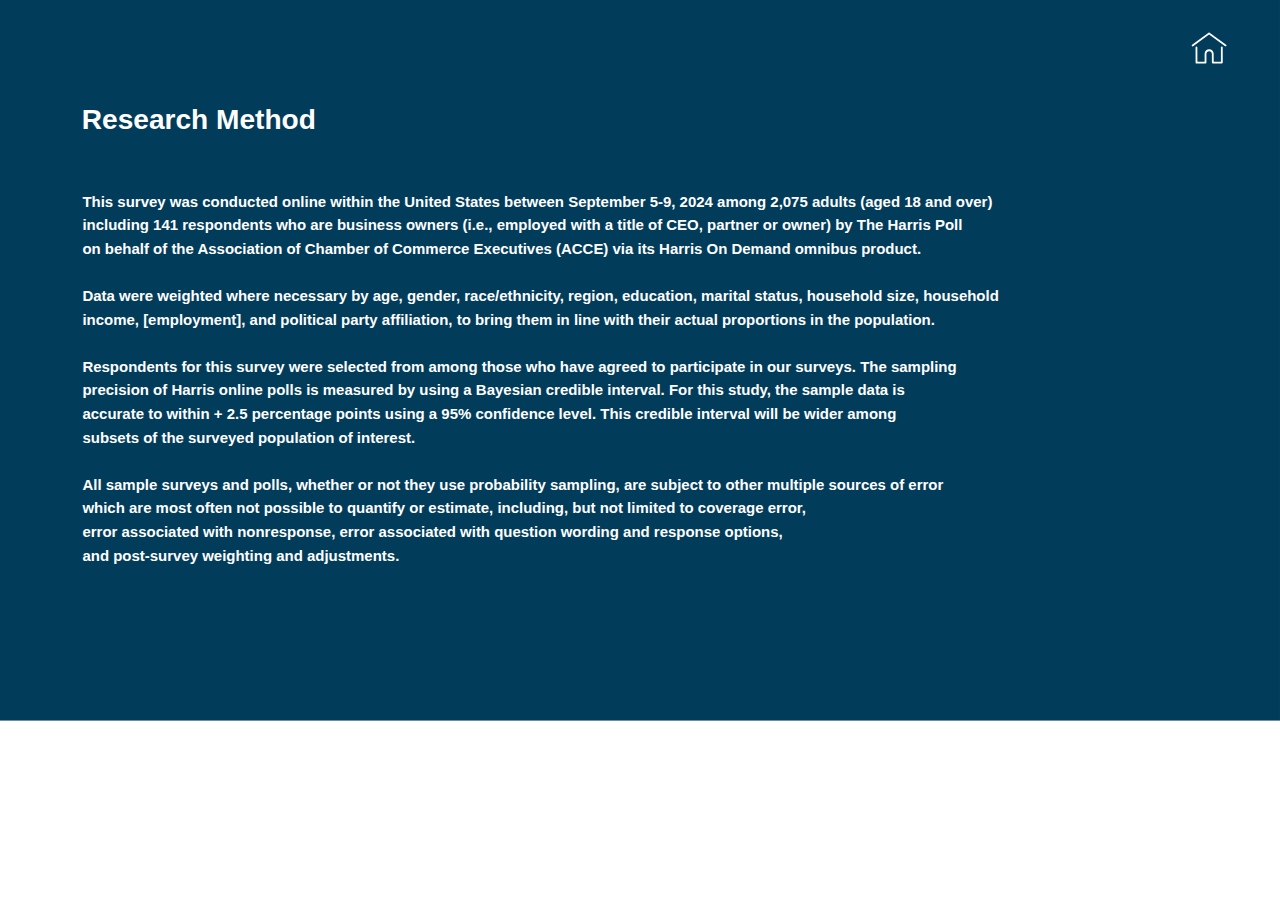
<file: end.html>
<!DOCTYPE html>
<html>
<head>
	<meta charset="utf-8">
	<meta name="viewport" content="width=device-width, initial-scale=1">
	<title>Impact 2</title>
	<link rel="stylesheet" href="styles.css">
</head>
<body>
	<div id="white-fade" class="fade-overlay"></div>
	<div id="svg-wrapper">
<svg viewBox="0 0 1366.51 769.28" preserveAspectRatio="xMidYMid meet" xmlns="http://www.w3.org/2000/svg">
	<defs>
		<style>.cls-1{fill:#065f87;}.cls-2{letter-spacing:.02em;}.cls-3{font-size:25.73px;}.cls-3,.cls-4,.cls-5,.cls-6{fill:#fff;}.cls-3,.cls-5{font-family:FuturaPT-Medium, 'Futura PT';font-weight:500;}.cls-7{letter-spacing:-.01em;}.cls-8{letter-spacing:-.03em;}.cls-9{letter-spacing:-.11em;}.cls-10{letter-spacing:-.01em;}.cls-11{letter-spacing:-.05em;}.cls-12{letter-spacing:-.01em;}.cls-13{letter-spacing:-.02em;}.cls-14{letter-spacing:-.03em;}.cls-15{letter-spacing:-.03em;}.cls-16{letter-spacing:0em;}.cls-17{letter-spacing:-.1em;}.cls-18{letter-spacing:-.02em;}.cls-19{letter-spacing:-.02em;}.cls-20{letter-spacing:-.01em;}.cls-21{letter-spacing:-.01em;}.cls-22{letter-spacing:-.01em;}.cls-23{letter-spacing:.02em;}.cls-24{letter-spacing:-.01em;}.cls-25{letter-spacing:0em;}.cls-26{letter-spacing:.03em;}.cls-5{font-size:21px;}.cls-27{letter-spacing:-.02em;}.cls-28{letter-spacing:-.15em;}.cls-29{letter-spacing:.03em;}.cls-30{letter-spacing:.02em;}.cls-6{font-family:FuturaPT-Bold, 'Futura PT';font-size:30px;font-weight:700;}.cls-31{letter-spacing:-.04em;}.cls-32{letter-spacing:-.03em;}.cls-33{letter-spacing:-.08em;}.cls-34{letter-spacing:-.02em;}.cls-35{fill:#013c5b;}.cls-36{letter-spacing:-.04em;}.cls-37{letter-spacing:-.09em;}.cls-38{letter-spacing:-.02em;}.cls-39{letter-spacing:-.07em;}.cls-40{letter-spacing:.02em;}</style>
	</defs>
	<g id="BG">
		<rect class="cls-35" height="769.28" width="1366.51"/>
	</g>
	<g id="HOME" class="button" onclick="go('index.html')">

		<rect x="1276" y="36" width="30"  height="30" style="opacity: 0;"/>

		<path class="cls-4" d="M1309.04,47.75l-17.67-12.85c-.34-.25-.8-.25-1.14,0l-17.59,12.97c-.43.32-.52.92-.2,1.35s.92.52,1.35.2l17.02-12.55,17.1,12.44c.17.13.37.19.57.18.3,0,.59-.14.78-.4.31-.43.22-1.04-.21-1.35Z"/>
		<path class="cls-4" d="M1304.38,49.54c-.53,0-.97.44-.96.97l.05,15.38-7.73.02-.03-8.4c0-2.66-2.18-4.83-4.85-4.82s-4.83,2.18-4.82,4.85l.03,8.4-7.73.02-.05-15.38c0-.53-.44-.97-.97-.96s-.97.44-.96.97l.05,16.35c0,.53.44.97.97.96l9.67-.03c.51,0,.92-.4.96-.89,0-.02,0-.05,0-.08l-.03-9.36c0-1.6,1.29-2.9,2.89-2.91s2.9,1.29,2.91,2.89l.03,9.36s0,.05,0,.07c.04.5.46.89.97.89l9.67-.03c.53,0,.97-.44.96-.97l-.05-16.35c0-.53-.44-.97-.97-.96Z"/>
	</g>
	<g id="BACK" class="button fade-slide-left del03" onclick="go('impact2.html')">>
		<rect class="cls-1" height="43.58" rx="21.79" ry="21.79" transform="translate(-2.28 3.99) rotate(-.18)" width="145.69" x="1177.49" y="694.83"/>
		<text class="cls-3" transform="translate(1229.38 725.79) rotate(-.18)">
			<tspan x="0" y="0">BACK</tspan>
		</text>
		<path class="cls-4" d="M1199.96,730.23c7.24-.02,13.1-5.91,13.07-13.16-.02-7.24-5.91-13.1-13.16-13.07-7.24.02-13.1,5.91-13.07,13.16.02,7.24,5.91,13.1,13.16,13.07ZM1199.88,706.19c6.04-.02,10.94,4.86,10.96,10.89.02,6.04-4.86,10.94-10.89,10.96-6.04.02-10.94-4.86-10.96-10.89-.02-6.04,4.86-10.94,10.89-10.96Z"/>
		<path class="cls-4" d="M1201.35,723.35c.43.43,1.12.42,1.55,0,.43-.43.42-1.12,0-1.55l-4.71-4.68,4.68-4.71c.43-.43.42-1.12,0-1.55-.43-.43-1.12-.42-1.55,0l-5.45,5.48c-.43.43-.42,1.12,0,1.55l5.48,5.45Z"/>
	</g>
	<g id="Text">
		<text fill="white" class="light-font" transform="translate(87.98 220.57)">
			<tspan class="light-font" x="0" y="0">This survey was conducted online within the United States between September 5-9, 2024 among 2,075 adults (aged 18 and over)</tspan>
			<tspan x="0" y="25.2">including 141 respondents who are business owners (i.e., employed with  a title of CEO, partner or owner) by The Harris Poll </tspan>
			<tspan x="0" y="50.4">on behalf of the Association of Chamber of Commerce Executives (ACCE) via its Harris On Demand omnibus product.</tspan>

			<tspan x="0" y="100.8">Data were weighted where necessary by age, gender, race/ethnicity, region, education, marital status, household size, household</tspan>
			<tspan x="0" y="126">income, [employment], and political party affiliation, to bring them in line with their actual proportions in the population.</tspan>
			<tspan x="0" y="176.4">Respondents for this survey were selected from among those who have agreed to participate in our surveys. The sampling</tspan>
			<tspan x="0" y="201.6">precision of Harris online polls is measured by using a Bayesian credible interval.  For this study, the sample data is</tspan>
			<tspan x="0" y="226.8">accurate to within + 2.5 percentage points using a 95% confidence level.  This credible interval will be wider among</tspan>
			<tspan x="0" y="252.0">subsets of the surveyed population of interest.  </tspan>

			<tspan x="0" y="302.4">All sample surveys and polls, whether or not they use probability sampling, are subject to other multiple sources of error</tspan>
			<tspan x="0" y="327.6">which are most often not possible to quantify or estimate, including, but not limited to coverage error,</tspan>
			<tspan x="0" y="352.8">error associated with nonresponse, error associated with question wording and response options,</tspan>
			<tspan x="0" y="378">and post-survey weighting and adjustments.</tspan>
		</text>
	</g>
	<g id="Header">
		<text class="cls-6" transform="translate(87.24 137.62)">
			<tspan x="0" y="0">Research Method</tspan>
		</text>
	</g>
</svg>
	</div>
<script src="script.js"></script>
</body>
</html>
</file>
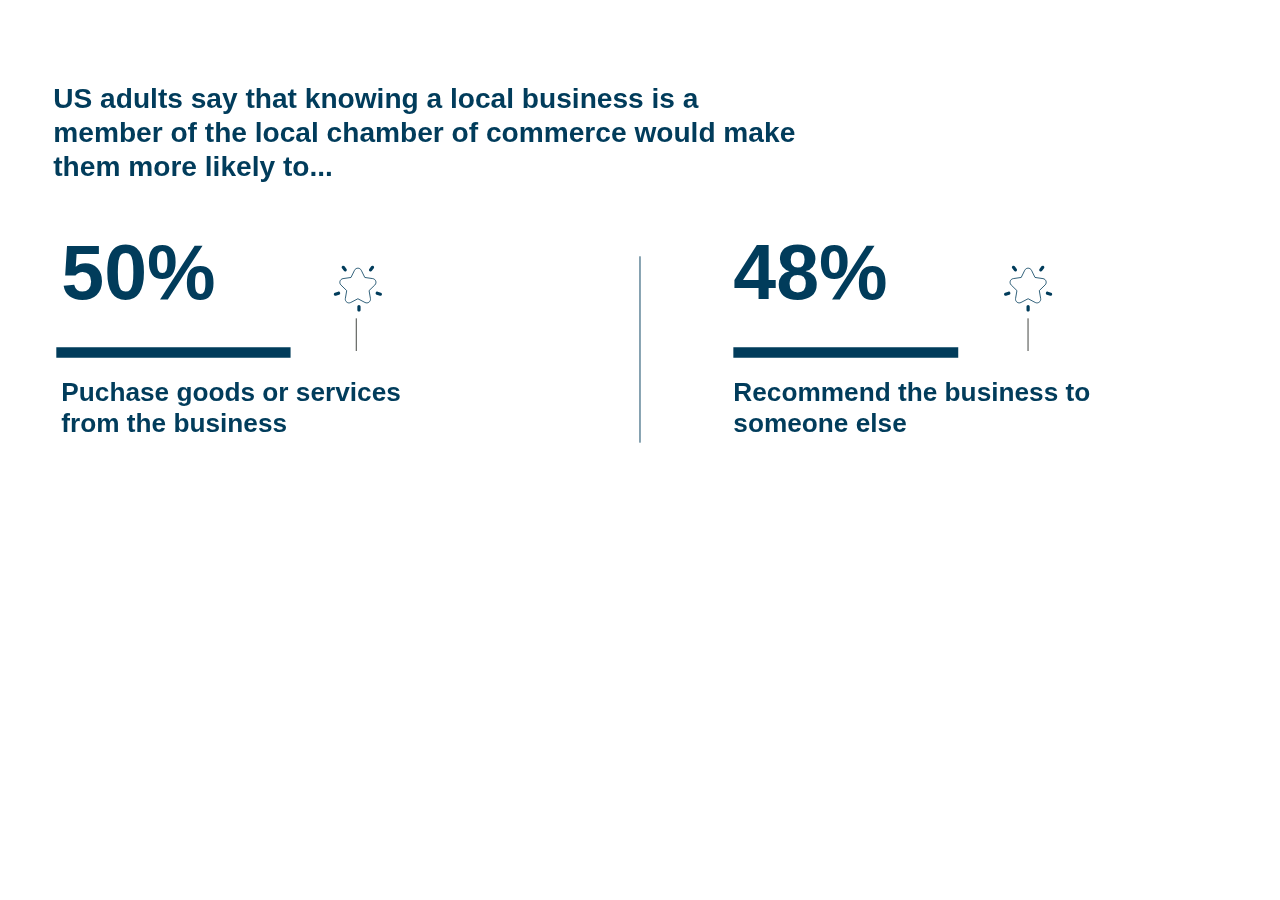
<file: impact2.html>
<!DOCTYPE html>
<html>
<head>
	<meta charset="utf-8">
	<meta name="viewport" content="width=device-width, initial-scale=1">
	<title>Impact 2</title>
	<link rel="stylesheet" href="styles.css">
</head>
<body>
	<div id="white-fade" class="fade-overlay"></div>
	<div id="svg-wrapper">
<svg viewBox="0 0 1366 767.85" preserveAspectRatio="xMidYMid meet" xmlns="http://www.w3.org/2000/svg">
	<defs>
		<style>.cls-1{letter-spacing:.02em;}.cls-2{stroke-width:11px;}.cls-2,.cls-3,.cls-4,.cls-5{stroke:#013c5b;}.cls-2,.cls-3,.cls-4,.cls-5,.cls-6,.cls-7{stroke-miterlimit:10;}.cls-2,.cls-4,.cls-6,.cls-7{fill:none;}.cls-8{fill:#373a36;}.cls-9{fill:#6c8ea0;}.cls-10{fill:#e7c4cf;}.cls-11{font-size:25.73px;}.cls-11,.cls-3,.cls-12,.cls-5{fill:#fff;}.cls-11,.cls-13{font-family:FuturaPT-Medium, 'Futura PT';font-weight:500;}.cls-14{fill:#c7c8c7;}.cls-15{letter-spacing:.04em;}.cls-15,.cls-16{font-size:41px;}.cls-17{fill:#6f716e;}.cls-18{fill:#2e9b94;}.cls-19{letter-spacing:-.08em;}.cls-20{fill:#a9bdc7;}.cls-21{fill:#afb0af;}.cls-22{fill:#0a4b47;}.cls-23{fill:#ac3056;}.cls-24{fill:#bdccd4;}.cls-25{fill:#878986;}.cls-26{fill:#00857d;}.cls-27{fill:#c06380;}.cls-3{opacity:.66;}.cls-28{fill:#b95271;}.cls-29{fill:#abcdc2;}.cls-30{opacity:.18;}.cls-30,.cls-31,.cls-32{fill:#78beba;}.cls-30,.cls-32,.cls-33{mix-blend-mode:multiply;}.cls-34{fill:#839faf;}.cls-35{letter-spacing:-.03em;}.cls-13{font-size:28px;}.cls-13,.cls-36,.cls-37,.cls-38,.cls-39,.cls-40{fill:#013c5b;}.cls-41{fill:#c6738c;}.cls-42{letter-spacing:-.05em;}.cls-43{fill:#085577;}.cls-32{opacity:.37;}.cls-44{letter-spacing:-.02em;}.cls-45{font-size:17.99px;}.cls-46{fill:#bb5775;}.cls-47{fill:#f4e3e8;}.cls-5{stroke-width:.75px;}.cls-48{font-size:29.98px;}.cls-36{font-size:17.24px;}.cls-36,.cls-37,.cls-38,.cls-40{font-family:FuturaPT-Bold, 'Futura PT';font-weight:700;}.cls-49{letter-spacing:-.01em;}.cls-50{fill:#017396;}.cls-51{letter-spacing:-.04em;}.cls-52{isolation:isolate;}.cls-53{letter-spacing:0em;}.cls-54{fill:#ca7d94;}.cls-55{letter-spacing:-.04em;}.cls-56{fill:#515450;}.cls-57{fill:#98002e;}.cls-58{fill:#f0f460;}.cls-59{fill:#9eb5c1;}.cls-60{fill:#eaccd5;}.cls-6{stroke:#fff;stroke-width:3px;}.cls-61{fill:#128e86;}.cls-62{fill:#990330;}.cls-63{letter-spacing:-.04em;}.cls-64{fill:#c5708a;}.cls-38{font-size:30px;}.cls-65{letter-spacing:-.03em;}.cls-66{fill:#d9e2e6;}.cls-67{fill:#f7f3eb;}.cls-68{fill:#9fbeb4;}.cls-69{fill:#b34264;}.cls-70{letter-spacing:.02em;}.cls-71{fill:#9a0532;}.cls-33{fill:#d391a5;opacity:.7;}.cls-7{stroke:#373a36;}.cls-72{letter-spacing:-.01em;}.cls-73{letter-spacing:0em;}.cls-74{fill:#7b9aaa;}.cls-75{letter-spacing:-.02em;}.cls-76{fill:#39677f;}.cls-77{letter-spacing:-.02em;}.cls-78{letter-spacing:-.04em;}.cls-79{fill:#b54769;}.cls-80{fill:#f3e0e6;}.cls-40{font-size:82.29px;}.cls-81{fill:#b7b8b7;}.cls-82{letter-spacing:0em;}.cls-83{fill:#cdcecd;mix-blend-mode:overlay;opacity:.6;}.cls-84{fill:#1c5954;}</style>
	</defs>
	<g class="cls-52">
		<g id="BG" class="fade">
			<path class="cls-29" d="M135.12,0H0v25.99c44.79,11.38,89.71-3.42,135.12-25.99Z"/>
			<path class="cls-29" d="M1366,38.52V1.87c-.84-.62-1.68-1.25-2.52-1.87h-72.5c23.13,12.95,46.31,25.86,69.76,37.07,1.7.52,3.46,1.01,5.26,1.45Z"/>
			<path class="cls-29" d="M828.45,14.51c48.95,0,97.89,52.63,146.84,75.19,24.47,7.52,73.42,0,55.07-45.12-2.45-7.53-5.63-15.66-8.87-23.96-8.58-6.9-17.19-13.75-25.78-20.62h-371.74c60.72,41.72,122.27,74.66,192.25,74.66,12.23,0-18.36-60.15,12.23-60.15Z"/>
			<rect class="cls-68" height="6.17" width="1.58" x="329.71" y="635.47"/>
			<path class="cls-68" d="M791.39,652.54c.51-.77.94-1.69,1.44-2.54h-1.71c.09.86.17,1.71.26,2.54Z"/>
			<path class="cls-68" d="M800.7,653.1c.31.22,1.26.58,1.6.67.81-1.22.75-2.49.78-3.78h-3c.49.96.72,2.07.61,3.11Z"/>
			<path class="cls-68" d="M124.68,680.95h.57l-1.32-84.64c-.08-5.41,2.54-10.42,7.01-13.39,5.3-3.52,11.49-5.31,18.4-5.31,17.46,0,22.4,10.07,22.6,10.5h-.01s1.78,0,1.78,0v5.87c2.23,1.19,3.75,3.53,3.75,6.24,0,3.9-3.16,7.06-7.06,7.06s-7.06-3.16-7.06-7.06c0-2.7,1.52-5.05,3.75-6.24v-5.87h.79c-1.95-2.43-7.16-7.08-18.52-7.08-6.22,0-11.77,1.59-16.5,4.74-3.5,2.33-5.55,6.25-5.48,10.49l1.32,84.69h.62v28.28c17.88-1.29,35.95-2.73,54.1-4.35v-28.24c-.55-.47-1.22-.81-2.17-.81v-32.95c0-.68.64-1.23,1.42-1.23h9.03v-6.17h-11.57c-1.51,0-2.13-1.94-.89-2.81l.5-.35c.26-.18.57-.28.89-.28h150.67v-10.15l7.64-6.41h113.31l7.64,6.41h-.33c.74,0,1.37.44,1.64,1.08h21.63c.3-.44.64-.85,1.03-1.22,1.31-1.79,3.41-2.96,5.8-2.96.08,0,.16,0,.25.01.08,0,.16-.01.25-.01,2.81,0,5.2,1.73,6.2,4.18h103.61c1.03-1.47,2.36-2.49,4.12-2.7,1.34-.17,2.43.97,3.29,2.7h11.93c.38-.26.76-.5,1.17-.68,2.5-1.11,4.38.02,5.65,2.01l52.96-22.5h2.79l40.5,17.2c1,.04,1.82.43,2.48,1.05l10,4.25c.81,0,1.48.32,2.02.86l9.57,4.06v9.17h-2.49v1.35h2.49v7.69c1.06.99,2.13,2.31,2.86,3.66,1.09-.46,2.3-1.07,3.2-.97.16.02.31.05.46.08,2.81-3.18,6.75-4.96,9.16.48,2.22-6.18,4.7-18.82,11.08-22.04,8.01-4.04,6.66,6.5,8.52,10.82,1.79-4.52,4.57-2.69,6.43.08l1.15-1.75h15.68v-3.94h-.62c-.17,0-.33-.06-.44-.17-.11-.1-.18-.24-.18-.4,0-.14.06-.28.16-.38l1.67-1.68.28-.28h-.53c-.11,0-.21-.09-.21-.21v-.16c0-.11.09-.21.21-.21h.23l.05-.18.15-.52c.04-.13.16-.23.3-.23h-.05l.07-.13.21-.38c.04-.08.16-.08.2,0l.21.38.07.13h-.06c.14,0,.26.09.3.22l.16.53.06.18h.23c.11,0,.21.09.21.21v.16c0,.11-.09.21-.21.21h-.53l.28.28,1.67,1.68c.1.1.16.24.16.38,0,.31-.28.57-.62.57h-.62v3.94h5.96c1.5-5.05,3.47-10.36,7.56-12.4,6.33-3.16,6.99,8.49,8.7,12.19,2.53-1.51,3.91-8.15,8.48-6.7,4.57,1.45,3.92,7.62,6.34,10.58,4.99-7.13,9.87-.51,9.32,5.92,4.12-3.19,7.67-3.82,10.67-2.79,1.23-3.68,3.15-6.9,5.99-7.42,6.14-1.12,6.39,9.09,6.71,12.88,1.37-1.32,2.67-3.1,5.32-2.44,2.21.56,2.68,3.17,4.73,3.67,0-1.78.91-3.37,2.68-4.12,2.35-1,2.92.19,4.92,1.65,2.57-5.58,5.85-13.06,12.15-15.3,4.14-1.47,9.01,2.16,9.78,6.39,2.01-3.2,2.6-8.15,5.75-10.68,2.53-2.03,7-1.22,7.34,2.61,2.42-5.53,9.69-29.52,17.86-26.5,6.58,2.43,6.83,16.73,6.59,22.28,2.1-1.49,3.56-6.55,6.77-6.6,2.53-.04,4.23,3.72,4.95,5.78,3.8-6.38,8.5-7.6,12.32-1.04.68-4.17,2.97-10.47,6.01-13.58,3.85-3.94,11.95-2.4,10.93,4.09,2.46-5.34,8.58-9.16,10.76-1.14.95-1.1,2.15-3.3,3.01-1.36.13-4.72,4.43-13.99,10.07-14.16,4.31-.13,7.51,7.29,7.61,11.19,3.36-1.35,4.04-8.41,8.81-7.38.78.17,1.39.58,1.91,1.12,1.03-2.02,2.29-3.56,3.89-4.1,3.97-1.34,5.6,4.11,6.32,8.87,1.97-3.94,5.68-8.24,9.05-9.63,5.93-2.44,7.33,3.97,10.77,7.37,2.03-8,9.43-6.8,13.83-2.07,2.52-4,5.32-12.22,10.47-14.02-.16,1.58.23,2,1.44,2.83-.2-1.7.89-4,2.83-3.4,1.3.41,1.68,3.06,2.11,4.01.87-5.35,6.16.42,6.82,2.85.51,1.86-.46,3.66.59,5.44,1.43,2.44.58,1.49,2.9.71.37-.12.74-.34,1.1-.59,1.62-3.72,3.51-7.4,5.97-7.72,3.72-.48,4.93,4.49,5.35,9.27.96-.59,1.46-2.36,3.94-2.78-.12.87.35,2.11.2,2.99,3.52-1.42,5.14-8.44,9.79-7.96-.44,8.54,3.69-.17,7.25,1.2,1.57.6,6.59,8.23,7.35,9.87,2-5.81,8.87,6.27,9.14,8.59,1.06-2.4,3.12-7.88,6.39-6.98,2.53.7,4.41,6.79,4.36,9.25.02.02.04.05.06.07,1.51-3.56,5.35-5.98,8.61-3.7.77-.38,1.66-.56,2.71-.42,4.21.56,5.12,6.8,6.59,9.82,1.51-3.55,6.19-8.97,10.42-9.42,4.92-.53,5.12,3.38,5.58,6.96.94,1.23,1.71,2.9,2.37,4.57,1.29-1.41,3.61-.46,5.89.67,1.78-.32,3.65.41,5.18,1.85.06-.01.12-.02.18-.04,1.91-.57,2.37-2.95,4.62-2.34.95.26,1.9,1.7,2.68,3.09,1.36-4.14.98-9.34,7.07-10.41,3.28-.57,5.39,1.76,6.79,4.73,1.52.08,3.11.45,4.02,1.42.66.71.86,1.71,1.08,2.71.71-1.21,1.5-2.11,3.76-1.63,0,0,0,0,.01,0,2.94-4.2,6.73-8.35,8.88-.47.54,1.97-.19,6.51,2.4,7.66,1.69.75,4.57-1.13,6.11-.66,2.41-4.63,4.87-9.48,10.8-8.55,7.14,1.12,8.11,6.29,10.45,11.71,3.47-3.26,5.83-4.96,10.21-2.36,4.99,2.97,6.9,7.23,6.9,12.96,1.62-1.03,5.84-2.76,7.73-2.05,3.36,1.26,3.6,5.91,5.77,7.89,2.1,1.93,3.69-.51,6.19.74,2.16,1.08,2.3,4.26,4.23,5.43.87-6.63,5.68-2.32,7.75,1.04,1.8-2.28,2.52-6.4,5.85-7.07,3.5-.71,5.8,3.43,5.48,6.65,3.94-4.81,4.52-18.11,13.92-14.35,2.54,1.02,4.54,2.99,6.06,5.39V38.52c-1.8-.45-3.56-.93-5.26-1.45-23.45-11.21-46.62-24.12-69.76-37.07h-295.28c8.59,6.87,17.2,13.72,25.78,20.62,3.23,8.31,6.42,16.44,8.87,23.96,18.35,45.12-30.59,52.64-55.07,45.12-48.95-22.56-97.89-75.19-146.84-75.19-30.59,0,0,60.15-12.23,60.15-69.98,0-131.53-32.95-192.25-74.66H135.12C89.71,22.57,44.79,37.37,0,25.99v690.84c39.27-1.97,81.38-4.21,124.68-7.28v-28.61ZM187.72,632.02l1.42-4.06,2.74-7.84,1.42-4.06,2.74-7.84,1.42-4.06,2.74-7.84.52-1.48c.55-1.56,1.87-2.58,3.35-2.58h109.75c1.48,0,2.8,1.02,3.35,2.58l.52,1.48,2.74,7.84,1.42,4.06,2.74,7.84,1.42,4.06,2.74,7.84,1.42,4.06h-142.42Z"/>
			<path class="cls-68" d="M1366,0h-2.52c.84.62,1.68,1.24,2.52,1.87V0Z"/>
			<path class="cls-26" d="M756.78,652.88c1.75,2.28,2.13,5.52,2.72,8.28.55-1.24,1.49-4.64,2.91-5.05,2.34-.67,3.07,2.3,4.56,3.28,5.04-7.77,12.06.4,14.05,6.09.02-3.5,2.59-10.44,6.07-11.88,4.5-1.85,5.78,4.45,6.17,7.55.56-2.41,3.9-2.8,5.82-1.66,1.93,1.15,2.88,4.25,3.17,6.33,1.29-1.41,2.04-3.61,2.76-5.65v-10.19h-1.91c-.04,1.29.03,2.55-.78,3.78-.34-.08-1.29-.45-1.6-.67.11-1.04-.12-2.15-.61-3.11h-7.26c-.5.85-.93,1.78-1.44,2.54-.09-.83-.18-1.69-.26-2.54h-1.81l-4.04-6.1,2.88-4.36c-1.86-2.77-4.64-4.61-6.43-.08-1.86-4.32-.51-14.86-8.52-10.82-6.38,3.22-8.86,15.86-11.08,22.04-2.41-5.43-6.35-3.65-9.16-.48,1.59.31,2.78,1.34,3.82,2.69Z"/>
			<path class="cls-26" d="M622.15,622.95v3.01l3.97-1.68c-1.28-1.98-3.16-3.11-5.65-2.01-.41.18-.79.42-1.17.68h2.86Z"/>
			<path class="cls-26" d="M747.18,651.51c.51.2,1.28-.07,2.11-.42-.74-1.35-1.81-2.67-2.86-3.66v2.79c.26.72.51,1.21.75,1.3Z"/>
			<path class="cls-26" d="M722.36,618.99l2.48,1.05c-.66-.62-1.47-1.01-2.48-1.05Z"/>
			<path class="cls-26" d="M811.86,656.6c.01-1.3,1.54-3.97,2.64-4.45,2.58-1.14,3.81,1.51,5.9,2.43.67-1.14,1.51-2.89,2.51-4.58h-15.11v4.86c1.34-1.37,2.35-.54,4.05,1.75Z"/>
			<path class="cls-26" d="M827.53,643.89l-1.31,1.98c.5-.39,1.03-.68,1.58-.84,2.83-.78,5.03,2.13,6.84,3.89,2.01,1.95,4.03,3.83,5.89,5.77,1.43.23,2.89,1.57,4.32,4.49,3.52-4.6,5.37-2.28,7.65,1.45,3.19-4.21,4.6-13.36,10.45-5.78.09-2.34.64-6.54,1.89-10.27-3.01-1.04-6.56-.4-10.67,2.79.55-6.43-4.33-13.05-9.32-5.92-2.42-2.96-1.76-9.13-6.34-10.58-4.57-1.44-5.95,5.2-8.48,6.7-1.7-3.7-2.37-15.35-8.7-12.19-4.09,2.04-6.06,7.35-7.56,12.4h9.72l4.04,6.1Z"/>
			<path class="cls-61" d="M604.07,620.25c-1.76.22-3.09,1.24-4.12,2.7h7.41c-.86-1.74-1.95-2.87-3.29-2.7Z"/>
			<path class="cls-61" d="M734.84,624.29l2.02.86c-.54-.54-1.21-.85-2.02-.86Z"/>
			<path class="cls-61" d="M747.18,651.51c-.24-.09-.49-.58-.75-1.3v11.7c19.67,5.74,39,12.26,58.57,19.1v-20.83c-.72,2.04-1.47,4.25-2.76,5.65-.28-2.08-1.23-5.18-3.17-6.33-1.92-1.14-5.26-.76-5.82,1.66-.39-3.1-1.67-9.41-6.17-7.55-3.48,1.43-6.05,8.37-6.07,11.88-1.99-5.69-9.01-13.86-14.05-6.09-1.49-.98-2.22-3.95-4.56-3.28-1.41.41-2.36,3.81-2.91,5.05-.59-2.76-.97-6-2.72-8.28-1.04-1.35-2.22-2.38-3.82-2.69-.15-.03-.3-.06-.46-.08-.9-.09-2.11.51-3.2.97-.84.35-1.61.62-2.11.42Z"/>
			<path class="cls-61" d="M827.29,672.02c.52,1.29,1.1,2.67,1.83,3.58.45-4.68,5.64-21.84,11.4-20.9-1.87-1.94-3.88-3.82-5.89-5.77-1.81-1.76-4-4.67-6.84-3.89-.55.15-1.08.45-1.58.84l-2.72,4.12h-.58c-1,1.7-1.84,3.45-2.51,4.58-2.09-.92-3.32-3.57-5.9-2.43-1.1.49-2.63,3.15-2.64,4.45-1.7-2.29-2.71-3.12-4.05-1.75v27.15c2.38.84,4.77,1.68,7.16,2.52,1.72-.65,3.44-1.29,5.17-1.94,1.31-5.13,3.97-11.09,7.15-10.57Z"/>
			<path class="cls-26" d="M1247.28,626.46s0,0-.01,0c-2.26-.48-3.04.42-3.76,1.63.19.88.41,1.76.98,2.46.73-.97,1.7-2.53,2.79-4.09Z"/>
			<path class="cls-26" d="M1217.08,628.92c-1.53-1.43-3.4-2.17-5.18-1.85,1.98.97,3.94,2.06,5.18,1.85Z"/>
			<path class="cls-26" d="M1205.71,626.8c.09-.15.19-.27.3-.39-.67-1.67-1.43-3.34-2.37-4.57.27,2.09.63,4.06,2.07,4.96Z"/>
			<path class="cls-26" d="M1235.87,624.04c.72-.08,1.62-.13,2.55-.08-1.4-2.97-3.51-5.3-6.79-4.73-6.09,1.07-5.71,6.27-7.07,10.41.5.91.93,1.8,1.23,2.33,3.28-3.69,4.27-7.29,10.08-7.93Z"/>
			<path class="cls-26" d="M1359.94,645.05c-9.4-3.76-9.97,9.54-13.92,14.35.32-3.22-1.97-7.37-5.48-6.65-3.33.68-4.05,4.8-5.85,7.07-2.07-3.36-6.88-7.67-7.75-1.04-1.93-1.16-2.07-4.35-4.23-5.43-2.5-1.25-4.09,1.19-6.19-.74-2.17-1.98-2.41-6.63-5.77-7.89-1.9-.71-6.11,1.02-7.73,2.05,0-5.72-1.9-9.99-6.9-12.96-4.38-2.6-6.74-.9-10.21,2.36-2.33-5.42-3.3-10.59-10.45-11.71-5.93-.93-8.4,3.92-10.8,8.55.8.24,1.23,1.11.96,3.3,1.95-.26,4.04-1.78,6.1-.63,1.68.94,2.56,4.13,3.89,5.61,5.96-3.24,9.25-1.83,10.5,5.35.06.33.14.87.23,1.55.35.09.7.18,1.05.27.26.07.51.13.77.2,3.78.97,7.53,1.95,11.26,2.96.04.01.09.02.13.04,1.77.48,3.54.96,5.3,1.44.23.06.46.13.69.19,1.65.46,3.29.91,4.93,1.38.18.05.35.1.53.15,5.55,1.57,11.03,3.17,16.43,4.8.03,0,.05.02.08.02,1.77.54,3.54,1.07,5.3,1.61.07.02.13.04.2.06,11.35,3.5,22.36,7.11,32.99,10.8v-21.67c-1.52-2.4-3.52-4.38-6.06-5.39Z"/>
			<path class="cls-26" d="M1131.85,614.63c2.9,1.63,10.26-2.47,9.12,4.2,3.44.58,3.56-3.89,7.83-2.07,3.39,1.45,5.83,5.67,8.38,8.18,3.09-1.92,4.34-6,8.22-7.24,2.13-.68,3.38-.21,4.26.83.05-2.47-1.83-8.56-4.36-9.25-3.27-.9-5.33,4.58-6.39,6.98-.27-2.32-7.14-14.4-9.14-8.59-.76-1.64-5.78-9.27-7.35-9.87-3.56-1.37-7.69,7.34-7.25-1.2-4.65-.48-6.27,6.53-9.79,7.96.15-.88-.32-2.12-.2-2.99-2.49.42-2.98,2.19-3.94,2.78.27,3.12.2,6.15.27,7.53,4.08-5.13,7.17.98,10.34,2.76Z"/>
			<path class="cls-26" d="M1058.63,614.35c.16-3.38,5-5.71,7.99-4.77,3.24,1.02,3.44,3.95,5.7,5.99,2.41-3.34,5.82-7.71,10.3-7.9,4.54-.19,9.96,5.71,11.67,9.3,3-1.73,3.45-6.15,5.08-8.88,3.29-5.5,4.72-1.06,7.22,1.87,1.02-1.43,2.09-4.31,3.33-7.17-.37.26-.73.47-1.1.59-2.32.78-1.47,1.72-2.9-.71-1.05-1.78-.08-3.58-.59-5.44-.66-2.42-5.95-8.2-6.82-2.85-.42-.95-.8-3.6-2.11-4.01-1.94-.6-3.03,1.7-2.83,3.4-1.21-.83-1.6-1.25-1.44-2.83-5.15,1.81-7.95,10.02-10.47,14.02-4.4-4.73-11.8-5.93-13.83,2.07-3.45-3.4-4.84-9.81-10.77-7.37-3.37,1.39-7.08,5.68-9.05,9.63.36,2.38.5,4.6.59,5.7,1.89-5.46,8.17-6.63,10.02-.66Z"/>
			<path class="cls-26" d="M1178.34,614.9c-3.26-2.28-7.1.14-8.61,3.7,1.03,1.27,1.57,3.32,2.47,5.25,1.9-2.51,3.06-7.43,6.15-8.95Z"/>
			<path class="cls-26" d="M852.49,660.64c-2.27-3.74-4.13-6.05-7.65-1.45-1.43-2.92-2.89-4.25-4.32-4.49-5.76-.95-10.95,16.21-11.4,20.9-.73-.91-1.32-2.29-1.83-3.58-3.17-.52-5.84,5.44-7.15,10.57,38.4-14.31,80.09-28.29,121.23-39.23.05-.01.11-.03.16-.04,2.66-.71,5.31-1.4,7.96-2.08.05-.01.11-.03.16-.04,6.05-1.55,12.08-3.03,18.08-4.43.76-2.24,2.03-4.31,3.73-5.86,2.29-2.1,6.47-3.14,7.52,1.06,3.93-2.47,5.41-8.5,10.3-3.13,3.11-3.12,3.96-10.85,9.58-12.19,5.22-1.24,7.34,5.5,10.24,7.85.08-4.36,3.5-4.95,7.05-4.94,1.9,0,2.81.26,4.25.77,1.54.55,1.16,1.94,3.2,1.63,1.35-6.04,9.81-9.72,8.97-1.34,1.55-3.29,2.71-11.14,5.23-16.09-.52-.54-1.13-.95-1.91-1.12-4.77-1.03-5.45,6.02-8.81,7.38-.11-3.91-3.3-11.32-7.61-11.19-5.64.17-9.95,9.44-10.07,14.16-.86-1.93-2.06.27-3.01,1.36-2.18-8.02-8.3-4.2-10.76,1.14,1.02-6.49-7.08-8.02-10.93-4.09-3.03,3.1-5.33,9.41-6.01,13.58-3.82-6.56-8.53-5.34-12.32,1.04-.72-2.06-2.41-5.82-4.95-5.78-3.21.05-4.67,5.1-6.77,6.6.24-5.55,0-19.85-6.59-22.28-8.16-3.02-15.44,20.97-17.86,26.5-.34-3.83-4.81-4.64-7.34-2.61-3.16,2.53-3.75,7.48-5.75,10.68-.77-4.22-5.64-7.85-9.78-6.39-6.31,2.24-9.58,9.72-12.15,15.3-2-1.46-2.57-2.65-4.92-1.65-1.77.76-2.68,2.34-2.68,4.12-2.05-.51-2.52-3.11-4.73-3.67-2.65-.67-3.95,1.11-5.32,2.44-.32-3.79-.57-14-6.71-12.88-2.84.52-4.76,3.74-5.99,7.42-1.25,3.73-1.8,7.92-1.89,10.27-5.85-7.57-7.26,1.57-10.45,5.78Z"/>
			<path class="cls-61" d="M1023.6,621.95c-2.04.31-1.66-1.08-3.2-1.63-1.45-.51-2.35-.77-4.25-.77-3.55,0-6.97.58-7.05,4.94-2.89-2.35-5.01-9.09-10.24-7.85-5.62,1.33-6.47,9.07-9.58,12.19-4.89-5.37-6.37.67-10.3,3.13-1.05-4.19-5.23-3.16-7.52-1.06-1.7,1.56-2.97,3.62-3.73,5.86,4.58-1.07,9.14-2.09,13.68-3.07.15-.03.3-.06.45-.1,2.47-.53,4.92-1.04,7.37-1.54.24-.05.47-.1.71-.14,2.41-.49,4.8-.96,7.19-1.41.26-.05.52-.1.78-.15,2.39-.45,4.76-.89,7.13-1.31.24-.04.47-.08.71-.12,2.41-.42,4.81-.83,7.19-1.22.14-.02.28-.04.41-.07,4.95-.81,9.85-1.54,14.7-2.19.14-.02.28-.04.42-.06,2.31-.31,4.61-.59,6.89-.87.26-.03.52-.06.79-.09,2.21-.26,4.41-.5,6.6-.72.32-.03.64-.07.96-.1,2.16-.21,4.3-.41,6.43-.59.32-.03.65-.05.97-.08,2.14-.17,4.26-.33,6.37-.46.28-.02.57-.03.85-.05,2.15-.13,4.29-.25,6.4-.34.19,0,.38-.01.56-.02,2.21-.09,4.41-.17,6.59-.21,2.06-.04,4.11-.08,6.17-.1.65,0,1.29-.01,1.94-.02,1.42-.01,2.85-.02,4.27-.03.74,0,1.47,0,2.21,0,1.38,0,2.76,0,4.14.02.7,0,1.4,0,2.09.01,1.61.02,3.22.04,4.83.06.44,0,.88.01,1.32.02,2.04.04,4.07.08,6.11.14.53.01,1.06.03,1.6.05,1.51.04,3.03.09,4.54.15.71.03,1.43.05,2.14.08,1.35.05,2.71.11,4.06.17.73.03,1.46.06,2.19.1,1.44.07,2.87.14,4.31.22.6.03,1.2.06,1.8.09,2.02.11,4.04.23,6.05.36.27.02.55.04.82.06,1.74.11,3.49.23,5.22.36.67.05,1.35.1,2.02.15,1.36.1,2.72.21,4.08.32.72.06,1.45.12,2.17.18,1.36.11,2.72.23,4.08.35.66.06,1.33.12,1.99.18,1.73.16,3.46.32,5.19.49.26.03.53.05.79.08,1.99.2,3.99.4,5.97.61.57.06,1.15.13,1.72.19,1.43.16,2.85.31,4.27.48.7.08,1.39.16,2.09.24,1.34.16,2.68.32,4.02.48.67.08,1.34.16,2.01.25,1.49.19,2.99.38,4.48.57.49.06.97.12,1.46.19,1.97.26,3.94.53,5.9.8.38.05.76.11,1.14.16,1.59.22,3.17.45,4.76.68.63.09,1.25.19,1.88.28,1.36.2,2.71.41,4.06.61.65.1,1.31.2,1.96.3,1.41.22,2.82.44,4.22.67.54.09,1.09.17,1.63.26,3.9.64,7.78,1.3,11.64,1.99.51.09,1.01.18,1.52.27,1.43.26,2.86.52,4.29.78.59.11,1.19.22,1.78.33,1.39.26,2.78.52,4.16.79.54.1,1.09.21,1.63.31,1.7.33,3.4.66,5.09,1,.19.04.38.08.58.11,1.95.39,3.9.79,5.85,1.19.27.06.54.11.8.17,1.62.34,3.24.68,4.86,1.03.49.1.97.21,1.46.31,1.44.31,2.88.62,4.31.94.48.11.96.21,1.45.32,1.59.35,3.17.71,4.75,1.07.28.06.56.13.83.19,3.81.87,7.6,1.77,11.37,2.68.32.08.64.16.96.23,1.55.38,3.1.76,4.65,1.14.38.09.75.19,1.13.28,1.23.31,2.46.62,3.69.93-.09-.67-.17-1.21-.23-1.55-1.24-7.18-4.53-8.59-10.5-5.35-1.33-1.49-2.21-4.67-3.89-5.61-2.06-1.16-4.15.37-6.1.63.27-2.19-.16-3.06-.96-3.3-1.54-.47-4.43,1.41-6.11.66-2.59-1.16-1.86-5.7-2.4-7.66-2.15-7.88-5.94-3.74-8.88.47-1.09,1.56-2.06,3.12-2.79,4.09-.57-.7-.78-1.58-.98-2.46-.22-1-.42-2-1.08-2.71-.91-.98-2.49-1.34-4.02-1.42-.93-.05-1.83,0-2.55.08-5.81.65-6.8,4.24-10.08,7.93-.3-.54-.73-1.43-1.23-2.33-.77-1.4-1.72-2.83-2.68-3.09-2.24-.61-2.71,1.77-4.62,2.34-.06.02-.12.03-.18.04-1.24.22-3.19-.87-5.18-1.85-2.29-1.12-4.61-2.07-5.89-.67-.11.12-.21.24-.3.39-1.45-.9-1.81-2.87-2.07-4.96-.46-3.58-.66-7.49-5.58-6.96-4.23.46-8.92,5.87-10.42,9.42-1.46-3.02-2.38-9.26-6.59-9.82-1.05-.14-1.94.04-2.71.42-3.08,1.52-4.25,6.44-6.15,8.95-.9-1.93-1.43-3.99-2.47-5.25-.02-.02-.04-.05-.06-.07-.89-1.04-2.13-1.51-4.26-.83-3.88,1.24-5.13,5.32-8.22,7.24-2.55-2.51-4.99-6.73-8.38-8.18-4.27-1.82-4.39,2.65-7.83,2.07,1.14-6.67-6.23-2.57-9.12-4.2-3.17-1.78-6.25-7.89-10.34-2.76-.07-1.38,0-4.41-.27-7.53-.41-4.78-1.62-9.75-5.35-9.27-2.45.32-4.35,3.99-5.97,7.72-1.24,2.85-2.31,5.73-3.33,7.17-2.5-2.93-3.93-7.37-7.22-1.87-1.64,2.73-2.08,7.16-5.08,8.88-1.71-3.59-7.13-9.5-11.67-9.3-4.48.19-7.89,4.56-10.3,7.9-2.26-2.03-2.46-4.96-5.7-5.99-2.99-.94-7.83,1.39-7.99,4.77-1.85-5.97-8.13-4.8-10.02.66-.09-1.1-.23-3.32-.59-5.7-.72-4.76-2.35-10.21-6.32-8.87-1.6.54-2.86,2.08-3.89,4.1-2.52,4.95-3.69,12.8-5.23,16.09.83-8.38-7.62-4.7-8.97,1.34Z"/>
			<path class="cls-18" d="M124.68,709.55c-43.3,3.07-85.41,5.31-124.68,7.28v35.17h124.68v-42.45Z"/>
			<rect class="cls-18" height="9.21" width="4.9" x="169.55" y="742.8"/>
			<polygon class="cls-18" points="183.4 749.74 183.4 742.8 179.16 742.8 179.16 752 185.11 752 185.11 749.74 183.4 749.74"/>
			<rect class="cls-18" height="2.27" width="4.87" x="189.82" y="749.74"/>
			<path class="cls-18" d="M203.28,750.25c.07-.19.14-.36.21-.52h-4.09v2.27h3.62c0-.61.07-1.21.27-1.75Z"/>
			<path class="cls-18" d="M634.28,751.56h-18.96v-59.26c-.13-.08-.28-.15-.43-.22v59.92h-150.21v-58.75c-.15-.07-.3-.15-.44-.23-.1-.06-.19-.12-.28-.18-.19-.12-.37-.24-.55-.36-.09-.06-.19-.12-.28-.18-.47-.27-1.01-.5-1.77-.58v60.12h-129.35v-2.1h-52.45c.63.42,1.08,1.01,1.15,1.76.02.17.02.34,0,.5h376.35c.29-.14.6-.29.93-.45h-23.69Z"/>
			<path class="cls-18" d="M164.85,741.35v-3.36h2.22c-1.55-.07-2.78-1.34-2.78-2.91s1.31-2.92,2.92-2.92,2.92,1.31,2.92,2.92-1.23,2.83-2.78,2.91h2.22v3.36h4.9v-3.36h2.22c-1.55-.07-2.78-1.34-2.78-2.91s1.31-2.92,2.92-2.92,2.92,1.31,2.92,2.92-1.23,2.83-2.78,2.91h2.22v3.36h4.23v-36.48c-18.15,1.62-36.22,3.06-54.1,4.35v42.78h35.55v-10.65Z"/>
			<path class="cls-18" d="M274.16,750.61c.06-.35.24-.64.49-.88h-.31c-.07.3-.13.59-.18.88Z"/>
			<path class="cls-18" d="M807.81,687.23c2.37-.9,4.76-1.81,7.16-2.71-2.39-.84-4.77-1.68-7.16-2.52v5.23Z"/>
			<path class="cls-18" d="M746.43,711.84c17.89-7.52,37.63-15.52,58.57-23.54v-7.29c-19.57-6.85-38.9-13.36-58.57-19.1v49.93Z"/>
			<path class="cls-22" d="M1263.68,720.77c-19.8-1.12-39.57-2.69-59.42-2.35-35.3.61-70.39,6-105.54,8.97-11.93,1.01-23.93,2.22-35.91,2.36-9.19.11-19.05-.51-27.16-5.3-14.49-8.55-15.74-25.8-13.2-40.71l1.64-13.25c-60.53.19-114.93,23.51-174.27,35.69-13.09,3.74-28.05,11.22-35.52,3.74-7.48-9.35,22.43-16.83,16.83-22.44-2.87-2.58-6.01-4.37-9.33-5.51,37.95-14.09,79.03-27.83,119.57-38.62-41.13,10.94-82.82,24.92-121.23,39.23-1.73.64-3.46,1.29-5.17,1.94-2.4.9-4.78,1.81-7.16,2.71v31.8c.5-.62,1.03-1.1,1.61-1.38,4.3-2.07,5.88,5.04,5.87,9.84,1.45-7.98,5.47-.95,7.01,2.57.96-1.29,1.41-3.57,3.07-2.93,1.07.41,1.93,2.81,2.14,4.31.61-5.56,5.43-13.7,9.54-11.89,3.92,1.73,3.88,7.89,3.94,12.88,1.12-3.43,5.08-2.91,6.57-.5,1.43,2.32,1.27,7.7,0,10.28,2.01-2.56,3.94-7.64,7.01-5.54,3.97,2.71,1,8.82.28,12.96.45-2.5,6.24-2.03,6.53.89.05.53-.05,1.02-.25,1.49h504.87v-34.43c-10.54,1.27-21.1,2.31-31.69,3.04-23.54,1.61-47.08,1.48-70.63.15Z"/>
			<path class="cls-22" d="M1288.16,648.65c3.78.97,7.53,1.95,11.26,2.96-3.72-1-7.48-1.99-11.26-2.96Z"/>
			<path class="cls-22" d="M1366,672.11h0c-10.63-3.69-21.64-7.31-32.99-10.81,11.35,3.5,22.36,7.12,32.99,10.81Z"/>
			<path class="cls-22" d="M1351.85,707.71c.14-.56.29-1.12.45-1.69-.51-.15-1.02-.32-1.54-.49.18.93.49,1.72,1.08,2.17Z"/>
			<path class="cls-22" d="M1299.55,651.64c1.77.48,3.54.96,5.3,1.44-1.76-.48-3.53-.97-5.3-1.44Z"/>
			<path class="cls-22" d="M1327.51,659.63c1.77.54,3.54,1.07,5.3,1.61-1.76-.54-3.52-1.08-5.3-1.61Z"/>
			<path class="cls-22" d="M1311,654.8c5.55,1.57,11.03,3.17,16.43,4.8-5.4-1.63-10.88-3.23-16.43-4.8Z"/>
			<path class="cls-22" d="M1305.54,653.28c1.65.46,3.29.91,4.93,1.38-1.64-.46-3.28-.92-4.93-1.38Z"/>
			<path class="cls-22" d="M949.48,641.24c-2.65.68-5.3,1.37-7.96,2.08,2.66-.71,5.31-1.4,7.96-2.08Z"/>
			<path class="cls-22" d="M949.64,641.2c10.67-2.73,21.27-5.25,31.76-7.5-4.54.97-9.1,2-13.68,3.07-6,1.4-12.03,2.88-18.08,4.43Z"/>
			<path class="cls-22" d="M1191.05,629.3c1.59.22,3.17.45,4.76.68-1.58-.23-3.17-.46-4.76-.68Z"/>
			<path class="cls-22" d="M1257.52,641.34c-1.43-.32-2.87-.63-4.31-.94,1.44.31,2.88.62,4.31.94Z"/>
			<path class="cls-22" d="M1263.71,642.73c-1.58-.36-3.16-.72-4.75-1.07,1.59.35,3.17.71,4.75,1.07Z"/>
			<path class="cls-22" d="M1275.91,645.6c-3.76-.91-7.55-1.8-11.37-2.68,3.81.87,7.6,1.77,11.37,2.68Z"/>
			<path class="cls-22" d="M1281.52,646.97c-1.54-.38-3.09-.76-4.65-1.14,1.55.38,3.1.76,4.65,1.14Z"/>
			<path class="cls-22" d="M1201.74,630.88c-1.35-.21-2.7-.41-4.06-.61,1.36.2,2.71.41,4.06.61Z"/>
			<path class="cls-22" d="M1221.19,634.1c-3.86-.69-7.74-1.35-11.64-1.99,3.9.64,7.78,1.3,11.64,1.99Z"/>
			<path class="cls-22" d="M1227,635.16c-1.43-.26-2.86-.52-4.29-.78,1.43.26,2.86.52,4.29.78Z"/>
			<path class="cls-22" d="M1207.92,631.85c-1.4-.23-2.81-.45-4.22-.67,1.41.22,2.82.44,4.22.67Z"/>
			<path class="cls-22" d="M1251.75,640.09c-1.62-.35-3.24-.69-4.86-1.03,1.62.34,3.24.68,4.86,1.03Z"/>
			<path class="cls-22" d="M1287.39,648.45c-.35-.09-.7-.18-1.05-.27-1.23-.31-2.46-.62-3.69-.93,1.59.4,3.17.8,4.74,1.2Z"/>
			<path class="cls-22" d="M1246.09,638.89c-1.94-.4-3.89-.8-5.85-1.19,1.95.39,3.9.79,5.85,1.19Z"/>
			<path class="cls-22" d="M1232.95,636.28c-1.39-.27-2.77-.53-4.16-.79,1.39.26,2.78.52,4.16.79Z"/>
			<path class="cls-22" d="M1239.66,637.59c-1.69-.34-3.39-.67-5.09-1,1.7.33,3.4.66,5.09,1Z"/>
			<path class="cls-22" d="M1163.98,625.95c-1.99-.21-3.98-.42-5.97-.61,1.99.2,3.99.4,5.97.61Z"/>
			<path class="cls-22" d="M1157.21,625.26c-1.73-.17-3.46-.33-5.19-.49,1.73.16,3.46.32,5.19.49Z"/>
			<path class="cls-22" d="M1104.95,621.97c-2.03-.06-4.07-.1-6.11-.14,2.04.04,4.07.08,6.11.14Z"/>
			<path class="cls-22" d="M1084.25,621.71c-1.42,0-2.84.01-4.27.03,1.42-.01,2.85-.02,4.27-.03Z"/>
			<path class="cls-22" d="M1097.52,621.81c-1.61-.03-3.22-.05-4.83-.06,1.61.02,3.22.04,4.83.06Z"/>
			<path class="cls-22" d="M1078.05,621.76c-2.05.02-4.11.06-6.17.1,2.06-.04,4.11-.08,6.17-.1Z"/>
			<path class="cls-22" d="M1064.72,622.09c-2.12.09-4.25.21-6.4.34,2.15-.13,4.29-.25,6.4-.34Z"/>
			<path class="cls-22" d="M1057.47,622.48c-2.11.14-4.23.29-6.37.46,2.14-.17,4.26-.33,6.37-.46Z"/>
			<path class="cls-22" d="M1150.03,624.59c-1.36-.12-2.72-.24-4.08-.35,1.36.11,2.72.23,4.08.35Z"/>
			<path class="cls-22" d="M1071.88,621.86c-2.18.05-4.38.12-6.59.21,2.21-.09,4.41-.17,6.59-.21Z"/>
			<path class="cls-22" d="M1169.97,626.61c-1.42-.16-2.85-.32-4.27-.48,1.43.16,2.85.31,4.27.48Z"/>
			<path class="cls-22" d="M1137.67,623.6c-1.74-.13-3.48-.24-5.22-.36,1.74.11,3.49.23,5.22.36Z"/>
			<path class="cls-22" d="M1131.63,623.18c-2.01-.13-4.03-.25-6.05-.36,2.02.11,4.04.23,6.05.36Z"/>
			<path class="cls-22" d="M1143.77,624.06c-1.36-.11-2.72-.21-4.08-.32,1.36.1,2.72.21,4.08.32Z"/>
			<path class="cls-22" d="M1111.08,622.16c-1.51-.05-3.03-.1-4.54-.15,1.51.04,3.03.09,4.54.15Z"/>
			<path class="cls-22" d="M1123.78,622.73c-1.43-.08-2.87-.15-4.31-.22,1.44.07,2.87.14,4.31.22Z"/>
			<path class="cls-22" d="M1117.28,622.41c-1.35-.06-2.7-.12-4.06-.17,1.35.05,2.71.11,4.06.17Z"/>
			<path class="cls-22" d="M1005.04,629.05c-2.37.42-4.74.86-7.13,1.31,2.39-.45,4.76-.89,7.13-1.31Z"/>
			<path class="cls-22" d="M1086.46,621.71c1.38,0,2.76,0,4.14.02-1.38,0-2.76-.01-4.14-.02Z"/>
			<path class="cls-22" d="M1184.01,628.34c1.97.26,3.94.53,5.9.8-1.96-.27-3.93-.54-5.9-.8Z"/>
			<path class="cls-22" d="M1050.14,623.03c-2.13.18-4.27.37-6.43.59,2.16-.21,4.3-.41,6.43-.59Z"/>
			<path class="cls-22" d="M989.23,632.06c-2.45.5-4.91,1.01-7.37,1.54,2.47-.53,4.92-1.04,7.37-1.54Z"/>
			<path class="cls-22" d="M997.13,630.51c-2.39.46-4.79.93-7.19,1.41,2.41-.49,4.8-.96,7.19-1.41Z"/>
			<path class="cls-22" d="M1182.55,628.15c-1.49-.19-2.98-.39-4.48-.57,1.49.19,2.99.38,4.48.57Z"/>
			<path class="cls-22" d="M1012.94,627.7c-2.39.39-4.79.8-7.19,1.22,2.41-.42,4.81-.83,7.19-1.22Z"/>
			<path class="cls-22" d="M1042.75,623.71c-2.19.22-4.39.46-6.6.72,2.21-.26,4.41-.5,6.6-.72Z"/>
			<path class="cls-22" d="M1176.07,627.33c-1.34-.16-2.68-.32-4.02-.48,1.34.16,2.68.32,4.02.48Z"/>
			<path class="cls-22" d="M1035.36,624.53c-2.29.27-4.58.56-6.89.87,2.31-.31,4.61-.59,6.89-.87Z"/>
			<path class="cls-22" d="M1028.05,625.45c-4.85.65-9.75,1.38-14.7,2.19,4.95-.81,9.85-1.54,14.7-2.19Z"/>
			<rect class="cls-22" height="8.42" width="4.87" x="757.81" y="743.59"/>
			<path class="cls-22" d="M657.97,751.56c-.33.16-.64.31-.93.45h75.79v-.45h-74.87Z"/>
			<rect class="cls-22" height=".45" width="4.9" x="737.55" y="751.56"/>
			<rect class="cls-22" height="8.42" width="4.97" x="767.39" y="743.59"/>
			<rect class="cls-22" height="8.42" width="6.03" x="777.06" y="743.59"/>
			<rect class="cls-22" height="8.42" width="5.95" x="747.16" y="743.59"/>
			<path class="cls-22" d="M786.87,738.8c.01-.14.03-.27.04-.41-.43.25-.93.41-1.47.41h1.42Z"/>
			<path class="cls-22" d="M805,688.31c-20.93,8.02-40.68,16.02-58.57,23.54v21.62c.78.52,1.29,1.41,1.29,2.42s-.51,1.9-1.29,2.42v.48h.72v3.36h5.95v-3.36h2.22c-1.55-.07-2.78-1.34-2.78-2.91s1.31-2.92,2.92-2.92,2.92,1.31,2.92,2.92-1.23,2.83-2.78,2.91h2.22v3.36h4.87v-3.35h2.35c-1.61,0-2.92-1.31-2.92-2.92s1.31-2.92,2.92-2.92,2.92,1.31,2.92,2.92-1.31,2.92-2.92,2.92h2.35v3.35h4.97v-3.35h2.36c-1.61,0-2.92-1.31-2.92-2.92s1.31-2.92,2.92-2.92,2.92,1.31,2.92,2.92-1.31,2.92-2.92,2.92h2.35v3.35h6.03v-3.35h2.36c-1.61,0-2.92-1.31-2.92-2.92s1.31-2.92,2.92-2.92c.93,0,1.76.45,2.29,1.13.32-1.04.71-1.98,1.2-2.74,2.19-3.42,6.52.57,7.99,4,1.13-2.26,1.68-5.09,4.07-4.76,1.49.21,2.29,2.3,3.7,2.92-.41-2.13-.27-4.97.3-7.68v-37.51Z"/>
			<path class="cls-84" d="M1332.81,661.24c-1.76-.54-3.52-1.08-5.3-1.61-.03,0-.05-.02-.08-.02-5.4-1.63-10.88-3.23-16.43-4.8-.18-.05-.35-.1-.53-.15-1.64-.46-3.28-.92-4.93-1.38-.23-.06-.46-.13-.69-.19-1.76-.48-3.53-.97-5.3-1.44-.04-.01-.09-.02-.13-.04-3.72-1-7.48-1.99-11.26-2.96-.26-.07-.51-.13-.77-.2-1.58-.4-3.16-.8-4.74-1.2-.38-.09-.75-.19-1.13-.28-1.54-.38-3.09-.76-4.65-1.14-.32-.08-.64-.16-.96-.23-3.76-.91-7.55-1.8-11.37-2.68-.28-.06-.55-.13-.83-.19-1.58-.36-3.16-.72-4.75-1.07-.48-.11-.96-.21-1.45-.32-1.43-.32-2.87-.63-4.31-.94-.49-.1-.97-.21-1.46-.31-1.62-.35-3.24-.69-4.86-1.03-.27-.06-.54-.11-.8-.17-1.94-.4-3.89-.8-5.85-1.19-.19-.04-.38-.08-.58-.11-1.69-.34-3.39-.67-5.09-1-.54-.1-1.08-.21-1.63-.31-1.39-.27-2.77-.53-4.16-.79-.59-.11-1.19-.22-1.78-.33-1.43-.26-2.86-.52-4.29-.78-.51-.09-1.01-.18-1.52-.27-3.86-.69-7.74-1.35-11.64-1.99-.54-.09-1.09-.17-1.63-.26-1.4-.23-2.81-.45-4.22-.67-.65-.1-1.31-.2-1.96-.3-1.35-.21-2.7-.41-4.06-.61-.63-.09-1.25-.19-1.88-.28-1.58-.23-3.17-.46-4.76-.68-.38-.05-.76-.11-1.14-.16-1.96-.27-3.93-.54-5.9-.8-.49-.06-.97-.13-1.46-.19-1.49-.19-2.98-.39-4.48-.57-.67-.08-1.34-.16-2.01-.25-1.34-.16-2.68-.32-4.02-.48-.7-.08-1.39-.16-2.09-.24-1.42-.16-2.85-.32-4.27-.48-.57-.06-1.14-.13-1.72-.19-1.99-.21-3.98-.42-5.97-.61-.26-.03-.53-.05-.79-.08-1.73-.17-3.46-.33-5.19-.49-.66-.06-1.33-.12-1.99-.18-1.36-.12-2.72-.24-4.08-.35-.72-.06-1.45-.12-2.17-.18-1.36-.11-2.72-.21-4.08-.32-.67-.05-1.35-.1-2.02-.15-1.74-.13-3.48-.24-5.22-.36-.27-.02-.55-.04-.82-.06-2.01-.13-4.03-.25-6.05-.36-.6-.03-1.2-.06-1.8-.09-1.43-.08-2.87-.15-4.31-.22-.73-.03-1.46-.07-2.19-.1-1.35-.06-2.7-.12-4.06-.17-.71-.03-1.43-.06-2.14-.08-1.51-.05-3.03-.1-4.54-.15-.53-.02-1.06-.03-1.6-.05-2.03-.06-4.07-.1-6.11-.14-.44,0-.88-.01-1.32-.02-1.61-.03-3.22-.05-4.83-.06-.7,0-1.4-.01-2.09-.01-1.38,0-2.76-.01-4.14-.02-.74,0-1.47,0-2.21,0-1.42,0-2.84.01-4.27.03-.65,0-1.29,0-1.94.02-2.05.02-4.11.06-6.17.1-2.18.05-4.38.12-6.59.21-.19,0-.38.01-.56.02-2.12.09-4.25.21-6.4.34-.28.02-.57.03-.85.05-2.11.14-4.23.29-6.37.46-.32.03-.64.05-.97.08-2.13.18-4.27.37-6.43.59-.32.03-.64.06-.96.1-2.19.22-4.39.46-6.6.72-.26.03-.52.06-.79.09-2.29.27-4.58.56-6.89.87-.14.02-.28.04-.42.06-4.85.65-9.75,1.38-14.7,2.19-.14.02-.28.04-.41.07-2.39.39-4.79.8-7.19,1.22-.24.04-.47.08-.71.12-2.37.42-4.74.86-7.13,1.31-.26.05-.52.1-.78.15-2.39.46-4.79.93-7.19,1.41-.24.05-.47.1-.71.14-2.45.5-4.91,1.01-7.37,1.54-.15.03-.3.06-.45.1-10.49,2.25-21.1,4.77-31.76,7.5-.05.01-.11.03-.16.04-2.65.68-5.3,1.37-7.96,2.08-.05.01-.11.03-.16.04-40.54,10.78-81.62,24.52-119.57,38.62,3.33,1.15,6.47,2.93,9.33,5.51,5.61,5.61-24.3,13.09-16.83,22.44,7.48,7.48,22.43,0,35.52-3.74,59.35-12.17,113.74-35.49,174.27-35.69l2.1-16.98c.36-3.08,1.55-9.23,4.8-10.6,2.72-1.15,5.81,2.59,6.9,4.71,2.87,5.6,2.41,12.49,2.62,18.56,1.83-2.57,4.65-5.37,8.25-3.59,2.65,1.32,4.24,5.55,5.09,8.28,1.2-4.04,6.69-8.84,11.09-7.59,4.96,1.4,6.28,6.51,7.74,10.78,2.29-6.66,3.67-13.51,6.55-20,3.64-8.2,10-18.41,19.81-19.69,10.07-1.31,11.57,9.53,13.46,16.86.67-4.28,4.28-10.45,9.37-9.08,4.27,1.15,5.74,7.49,6.27,11.28,1.35-4.77,4.1-9.62,8.51-12.19,4.37-2.54,7.64-.15,10.13,3.59,4.32,6.5,4.37,13.27,4.03,20.75,1.63-4.47,5.77-11.45,10.53-5.87,2.69,3.16,2.37,6.51,3.23,10.3,1.88-.97,2.61-2.68,4.84-3.46,2.58-.89,4.04-.39,6.45.81,3.1,1.54,5.59,3.4,7.45,6.32.68,1.07,1.03,4.21,2.03,4.41.78-4.23,2.38-8.14,4.28-11.99,2.36-4.78,5.01-10.57,9.25-14,7.08-5.73,14.24,2.59,17,8.8.57-3.9,4.16-7.31,6.93-9.81,3.19-2.88,7.14-5.16,11.6-4.54,3.66.51,7.36,2.99,9.31,6.13,1.35,2.17,1.5,4.7,2.38,7.05,4.02-7.03,11.09-10.58,18.41-5.49,6.1,4.24,10.82,11.44,11.81,18.82,1.69-9.3,20.71-14.79,23.23-3.71.23,1.03.09,4.97,1.14,5.55,1.22.66,3.43-2.64,4.14-3.34,3.76-3.76,9.97-7.38,15.16-4.02,3.87,2.5,4.97,8.02,6.58,12.04,1.86-1.59,4.23-2.69,5.83-.54,1.49,2.02,1.43,4.69,1.32,7.11,3.6-5.55,10.31.36,12.97,4.06,2.05,2.85,2.58,6.36,3.49,9.67.38,1.38.2,3.8.56,5.66.51.17,1.02.33,1.54.49,1.78-6.28,4.94-13.11,10.89-16.16.89-.46,1.84-.77,2.81-.95v-16.81c-10.63-3.69-21.64-7.31-32.99-10.81-.07-.02-.13-.04-.2-.06Z"/>
			<path class="cls-22" d="M1352.3,706.02c-.16.57-.31,1.13-.45,1.69-.59-.45-.9-1.25-1.08-2.17-.36-1.86-.18-4.28-.56-5.66-.91-3.31-1.44-6.82-3.49-9.67-2.66-3.7-9.36-9.61-12.97-4.06.12-2.42.17-5.09-1.32-7.11-1.59-2.15-3.97-1.05-5.83.54-1.61-4.02-2.72-9.54-6.58-12.04-5.18-3.35-11.4.27-15.16,4.02-.71.7-2.92,4-4.14,3.34-1.06-.57-.91-4.52-1.14-5.55-2.52-11.08-21.54-5.59-23.23,3.71-1-7.38-5.71-14.58-11.81-18.82-7.33-5.09-14.39-1.54-18.41,5.49-.88-2.34-1.04-4.87-2.38-7.05-1.95-3.14-5.65-5.62-9.31-6.13-4.45-.62-8.4,1.66-11.6,4.54-2.77,2.5-6.36,5.91-6.93,9.81-2.76-6.21-9.92-14.53-17-8.8-4.24,3.43-6.89,9.22-9.25,14-1.9,3.85-3.5,7.76-4.28,11.99-.99-.2-1.35-3.34-2.03-4.41-1.86-2.92-4.35-4.77-7.45-6.32-2.41-1.2-3.88-1.71-6.45-.81-2.23.77-2.96,2.48-4.84,3.46-.86-3.79-.54-7.14-3.23-10.3-4.76-5.58-8.91,1.4-10.53,5.87.34-7.48.29-14.25-4.03-20.75-2.49-3.75-5.75-6.13-10.13-3.59-4.41,2.57-7.16,7.42-8.51,12.19-.53-3.79-2-10.13-6.27-11.28-5.09-1.37-8.7,4.8-9.37,9.08-1.89-7.34-3.39-18.18-13.46-16.86-9.82,1.28-16.17,11.5-19.81,19.69-2.88,6.48-4.26,13.34-6.55,20-1.46-4.26-2.78-9.37-7.74-10.78-4.4-1.24-9.9,3.55-11.09,7.59-.85-2.73-2.44-6.96-5.09-8.28-3.6-1.79-6.42,1.02-8.25,3.59-.22-6.06.25-12.96-2.62-18.56-1.09-2.12-4.18-5.86-6.9-4.71-3.25,1.38-4.44,7.52-4.8,10.6l-2.1,16.98-1.64,13.25c-2.54,14.9-1.29,32.15,13.2,40.71,8.11,4.79,17.97,5.4,27.16,5.3,11.98-.14,23.98-1.35,35.91-2.36,35.15-2.96,70.24-8.35,105.54-8.97,19.85-.35,39.61,1.23,59.42,2.35,23.55,1.33,47.09,1.46,70.63-.15,10.59-.73,21.15-1.77,31.69-3.04v-28.66c-.97.18-1.92.49-2.81.95-5.94,3.05-9.11,9.88-10.89,16.16Z"/>
			<path class="cls-57" d="M1366,752h-504.87c-.76,1.78-3.04,3.03-4.3,3.2h-71.21c-.37-.2-.71-.53-.99-.95h-1.55v-2.25h-6.03v2.25h-4.71v-2.25h-4.97v2.25h-4.7v-2.25h-4.87v2.24h-4.71v-2.24h-5.95v2.24h-4.71v-2.24h-4.9v2.24h-4.71v-2.24h-452.14c-.17,2.29-3.07,3.99-4.55,4.18h-71.21c-1.13-.59-1.91-2.41-1.93-4.18h-3.62v1.46h-4.7v-1.46h-4.87v1.45h-4.71v-1.45h-5.95v1.45h-4.71v-1.45h-4.9v1.45h-4.71v-1.45h-35.55v.52h-4.61v-.52H0v15.85h1366v-15.85Z"/>
			<rect class="cls-54" height="3.24" width="0" x="746.43" y="639.73"/>
			<polygon class="cls-54" points="621.66 736.99 621.66 738.34 621.66 738.34 621.66 751.56 631.6 751.56 631.6 736.99 621.66 736.99"/>
			<path class="cls-54" d="M746.43,679.27c-3.3,0-5.11-1.17-6.77-2.45v65.32h2.78v-3.36h2.22c-1.55-.07-2.78-1.34-2.78-2.91s1.31-2.92,2.92-2.92c.6,0,1.16.18,1.63.5v-54.19Z"/>
			<rect class="cls-54" height="27.48" width=".07" x="723.06" y="642.97"/>
			<path class="cls-54" d="M746.43,738.78v-.48c-.43.29-.94.46-1.49.48h1.49Z"/>
			<path class="cls-54" d="M706.65,748.99c-.09,0-.17-.08-.17-.17v-74.59c-1.02-.4-2.22-.66-3.75-.66-.31,0-.62.01-.91.03h0c-6.35.49-6.67,5.66-13.64,5.66-3.9,0-5.72-1.62-7.68-3.13v-33.17h-.07v33.11c-1.69-1.3-3.49-2.51-6.85-2.51-7.23,0-7.28,5.61-14.4,5.69-.03,0-.07,0-.1,0-7.31,0-7.31-5.7-14.62-5.7-3.18,0-4.98,1.08-6.6,2.3v-32.91h-.07v32.96c-2.06,1.57-3.86,3.34-7.92,3.34-5.88,0-7.02-3.71-11.07-5.14v19.5c-1.84,0-2.52-.77-3.5-1.34v59.26h3.65v-32.56h-.37v-6.56h2.57v6.56h-.41v15.91h13.77v2.09h-.25v14.56h98.56v-2.56h-26.19ZM678.65,751.56v-26.57h-12.04v-.91h-12.04v.91h-14.17v26.57h-2.12v-26.57h-6.57v-41.88h22.86v37.54h12.04v-37.54h22.86v41.88h-8.7v26.57h-2.12ZM700.41,736.99h0v14.56h-2.68v-14.56h-9.94v14.56h-2.68v-14.56h-.25v-2.09h13.77v-15.91h-.41v-6.56h2.57v6.56h-.37v17.99Z"/>
			<path class="cls-54" d="M739.66,748.82c0,.09-.08.17-.17.17h-1.95v2.56h4.9v-7.97h-2.78v5.24Z"/>
			<polygon class="cls-41" points="622.15 628.67 679.58 604.27 681.36 604.27 743.94 630.86 743.94 635.89 622.15 635.89 622.15 638.38 743.94 638.38 746.43 638.38 746.43 629.21 736.86 625.15 734.84 624.29 724.84 620.04 722.36 618.99 681.86 601.78 679.08 601.78 626.12 624.28 622.15 625.96 622.15 628.67"/>
			<polygon class="cls-47" points="668.03 708.22 668.03 695.69 668.03 684.52 673.05 684.52 683.72 684.52 688.05 684.52 688.05 691.22 688.05 707.72 688.05 723.56 686.05 723.56 681.78 723.56 681.78 724.07 680.77 724.07 680.77 724.98 689.47 724.98 689.47 683.1 666.61 683.1 666.61 720.64 668.03 720.64 668.03 708.22"/>
			<rect class="cls-47" height=".91" width="12.04" x="666.61" y="724.07"/>
			<polygon class="cls-25" points="668.03 720.64 676.07 720.64 668.03 708.22 668.03 720.64"/>
			<polygon class="cls-25" points="688.05 684.52 683.72 684.52 688.05 691.22 688.05 684.52"/>
			<polygon class="cls-25" points="688.05 723.56 688.05 707.72 673.05 684.52 668.03 684.52 668.03 695.69 686.05 723.56 688.05 723.56"/>
			<path class="cls-21" d="M668.03,695.69v12.53l8.03,12.42h6.36c.29,0,.52.23.52.52v.75c0,.29-.23.52-.52.52h-.65v1.13h4.27l-18.02-27.87Z"/>
			<polygon class="cls-21" points="688.05 691.22 683.72 684.52 673.05 684.52 688.05 707.72 688.05 691.22"/>
			<path class="cls-80" d="M743.94,635.89v-5.03l-62.58-26.58h-1.77l-57.43,24.4v7.22h121.79ZM648.23,625.31l4.78-2.03,5.16-2.19,4.79-2.03,5.16-2.19,4.79-2.03,7.09-3.01h.93l7.09,3.01,4.78,2.03,5.16,2.19,4.79,2.03,5.16,2.19,4.78,2.03.98.41v4.7h-66.43v-4.7l.98-.41Z"/>
			<path class="cls-41" d="M647.25,630.42h66.43v-4.7l-.98-.41-4.78-2.03-5.16-2.19-4.79-2.03-5.16-2.19-4.78-2.03-7.09-3.01h-.93l-7.09,3.01-4.79,2.03-5.16,2.19-4.79,2.03-5.16,2.19-4.78,2.03-.98.41v4.7ZM648.14,626.31l2.36-1,4.78-2.03,5.16-2.19,4.79-2.03,5.16-2.19,4.79-2.03,5-2.12h.57l5,2.12,4.79,2.03,5.16,2.19,4.79,2.03,5.16,2.19,4.78,2.03,2.36,1v3.22h-64.65v-2.03h0v-1.19Z"/>
			<path class="cls-80" d="M675.48,619.05v-1.94c0-.09.02-.17.05-.25h-5.13l-5.16,2.19h10.24Z"/>
			<path class="cls-80" d="M686.22,616.86c.03.08.05.16.05.25v1.94h9.43l-5.16-2.19h-4.32Z"/>
			<path class="cls-80" d="M705.65,623.27l-5.16-2.19h-14.24c-.05.31-.3.55-.62.55h-9.51c-.32,0-.58-.24-.62-.55h-15.04l-5.16,2.19h50.36Z"/>
			<polygon class="cls-80" points="685.75 614.82 680.75 612.7 680.19 612.7 675.19 614.82 685.75 614.82"/>
			<polygon class="cls-80" points="712.8 627.5 712.8 629.53 712.8 629.53 712.8 626.31 710.43 625.31 650.51 625.31 648.14 626.31 648.14 627.5 712.8 627.5"/>
			<polygon class="cls-41" points="648.14 629.53 648.14 629.53 712.8 629.53 712.8 627.5 648.14 627.5 648.14 627.5 648.14 629.53"/>
			<polygon class="cls-41" points="710.43 625.31 705.65 623.27 655.29 623.27 650.51 625.31 710.43 625.31"/>
			<path class="cls-41" d="M686.27,619.05v1.94s-.01.06-.02.09h14.24l-4.79-2.03h-9.43Z"/>
			<path class="cls-41" d="M675.5,621.08s-.02-.06-.02-.09v-1.94h-10.24l-4.79,2.03h15.04Z"/>
			<path class="cls-41" d="M675.53,616.86c.1-.23.32-.39.59-.39h9.51c.27,0,.49.16.59.39h4.32l-4.79-2.03h-10.56l-4.79,2.03h5.13Z"/>
			<path class="cls-41" d="M686.27,619.05v-1.94c0-.09-.02-.17-.05-.25-.1-.23-.32-.39-.59-.39h-9.51c-.27,0-.49.16-.59.39-.03.08-.05.16-.05.25v3.89s.01.06.02.09c.05.31.3.55.62.55h9.51c.32,0,.58-.24.62-.55,0-.03.02-.06.02-.09v-1.94ZM685.63,621.28h-9.51c-.16,0-.28-.13-.28-.28v-3.89c0-.16.13-.28.28-.28h9.51c.16,0,.28.13.28.28v3.89c0,.16-.13.28-.28.28Z"/>
			<rect class="cls-80" height="4.46" rx=".28" ry=".28" width="10.08" x="675.84" y="616.82"/>
			<rect class="cls-57" height="1.35" width="121.79" x="622.15" y="638.38"/>
			<polygon class="cls-54" points="622.15 639.73 622.15 642.97 637.81 642.97 637.81 642.97 637.88 642.97 637.88 642.97 659.19 642.97 680.44 642.97 680.44 642.97 680.51 642.97 680.51 642.97 701.82 642.97 723.06 642.97 723.06 642.97 723.13 642.97 723.13 642.97 746.43 642.97 746.43 639.73 743.94 639.73 622.15 639.73"/>
			<path class="cls-41" d="M624.86,654.25c.32,0,.58.26.58.58s-.26.58-.58.58h-6.04v15.69h18.99v-28.13h0s-15.66,0-15.66,0v11.28h2.71Z"/>
			<polygon class="cls-80" points="637.88 671.1 659.19 671.1 659.19 642.97 637.88 642.97 637.88 642.97 637.88 671.1"/>
			<polygon class="cls-80" points="659.19 671.1 680.44 671.1 680.44 642.97 680.44 642.97 659.19 642.97 659.19 671.1"/>
			<rect class="cls-47" height="1.42" width=".07" x="723.06" y="672.91"/>
			<path class="cls-47" d="M735.88,674.34c-1.08-.46-2.35-.77-4.02-.77s-2.96.3-4.04.77h8.06Z"/>
			<path class="cls-47" d="M723.84,747.57h0s-1.54,0-1.54,0h0s-10.89,0-10.89,0h-3.34c-.09,0-.17-.07-.17-.17v-6.03h0v-12.62h0v-1.54h0v-17.57h0s0-8.22,0-8.22h0v-1.54h0v-24.97c-.44-.26-.91-.49-1.42-.69v74.59c0,.09.08.17.17.17h26.19v-1.42h-9Z"/>
			<path class="cls-47" d="M739.66,676.82c-.47-.36-.94-.73-1.42-1.09v66.42h1.42v-65.32Z"/>
			<path class="cls-47" d="M739.66,748.82v-5.24h-1.42v3.81s0,.06-.02.08c-.03.05-.08.09-.15.09h-.52v1.42h1.95c.09,0,.17-.08.17-.17Z"/>
			<polygon class="cls-25" points="717.86 727.22 722.3 727.22 722.3 719.39 712.13 701.43 707.9 701.43 707.9 709.65 717.86 727.22"/>
			<polygon class="cls-25" points="722.3 701.43 720.3 701.43 722.3 704.96 722.3 701.43"/>
			<polygon class="cls-25" points="707.9 693.96 707.9 699.89 711.26 699.89 707.9 693.96"/>
			<path class="cls-25" d="M722.3,699.89v-21.87c-1.27.73-2.81,1.25-5.01,1.25-4.98,0-6.56-2.67-9.39-4.35v4.62l11.53,20.36h2.87Z"/>
			<path class="cls-25" d="M723.84,701.43v6.24l11.07,19.55h3.33v1.54h-2.46l2.46,4.34v-28.43l-1.84-3.24h-12.56ZM736.79,703.67c.19,0,.34.15.34.34v5.27c0,.19-.15.34-.34.34h-.12c-.19,0-.34-.15-.34-.34v-5.27c0-.19.15-.34.34-.34h.12Z"/>
			<polygon class="cls-25" points="723.84 679.25 723.84 699.89 735.53 699.89 723.84 679.25"/>
			<path class="cls-25" d="M738.24,690.24v-14.52c-.71-.52-1.47-1.01-2.36-1.39h-6.65l9.01,15.9Z"/>
			<polygon class="cls-25" points="722.3 728.76 718.73 728.76 722.3 735.07 722.3 728.76"/>
			<path class="cls-25" d="M707.9,747.4c0,.09.07.17.17.17h3.34l-3.51-6.19v6.03Z"/>
			<path class="cls-25" d="M738.22,747.48l-.67-1.18v1.26h.52c.06,0,.12-.03.15-.09Z"/>
			<polygon class="cls-25" points="723.84 722.1 723.84 727.22 726.74 727.22 723.84 722.1"/>
			<polygon class="cls-25" points="732.84 738.78 733.29 738.78 727.61 728.76 723.84 728.76 723.84 737.78 729.38 747.57 732.84 747.57 732.84 743.59 732.84 742.14 732.84 738.78"/>
			<polygon class="cls-21" points="717.86 727.22 707.9 709.65 707.9 709.65 707.9 727.22 717.86 727.22"/>
			<polygon class="cls-21" points="723.84 747.57 729.38 747.57 723.84 737.78 723.84 747.57"/>
			<polygon class="cls-21" points="722.3 735.07 718.73 728.76 707.9 728.76 707.9 741.37 707.9 741.37 711.41 747.57 722.3 747.57 722.3 735.07"/>
			<polygon class="cls-21" points="720.3 701.43 712.13 701.43 722.3 719.39 722.3 704.96 720.3 701.43"/>
			<polygon class="cls-21" points="719.43 699.89 707.9 679.54 707.9 693.96 711.26 699.89 719.43 699.89"/>
			<path class="cls-21" d="M738.24,747.4v-3.81h-.69v2.72l.67,1.18s.02-.05.02-.08Z"/>
			<path class="cls-21" d="M738.24,733.1l-2.46-4.34h-8.17l5.68,10.02h1.77c-1.55-.07-2.78-1.34-2.78-2.91s1.31-2.92,2.92-2.92,2.92,1.31,2.92,2.92-1.23,2.83-2.78,2.91h2.22v3.36h.69v-9.05Z"/>
			<polygon class="cls-21" points="723.84 707.67 723.84 722.1 726.74 727.22 734.91 727.22 723.84 707.67"/>
			<path class="cls-21" d="M735.53,699.89h2.71v1.54h-1.84l1.84,3.24v-14.43l-9.01-15.9h-1.41c-1.59.68-2.73,1.71-3.98,2.65v2.26l11.69,20.64Z"/>
			<path class="cls-47" d="M723.06,677.55c-.24.16-.5.32-.76.47v21.87h1.54v-22.9c-.23.17-.46.35-.71.51v-3.16h-.07v3.21Z"/>
			<polygon class="cls-47" points="722.3 735.07 722.3 747.57 722.3 747.57 723.84 747.57 723.84 747.57 723.84 737.78 723.84 728.76 722.3 728.76 722.3 735.07"/>
			<polygon class="cls-47" points="723.84 722.1 723.84 707.67 723.84 701.43 722.3 701.43 722.3 704.96 722.3 719.39 722.3 727.22 723.84 727.22 723.84 722.1"/>
			<polygon class="cls-47" points="720.3 701.43 722.3 701.43 723.84 701.43 736.4 701.43 738.24 701.43 738.24 699.89 735.53 699.89 723.84 699.89 722.3 699.89 719.43 699.89 711.26 699.89 707.9 699.89 707.9 699.89 707.9 701.43 707.9 701.43 712.13 701.43 720.3 701.43"/>
			<polygon class="cls-47" points="738.24 728.76 738.24 727.22 734.91 727.22 726.74 727.22 723.84 727.22 722.3 727.22 717.86 727.22 707.9 727.22 707.9 727.22 707.9 728.76 707.9 728.76 718.73 728.76 722.3 728.76 723.84 728.76 727.61 728.76 735.78 728.76 738.24 728.76"/>
			<rect class="cls-10" height="1.08" width=".07" x="723.06" y="671.84"/>
			<polygon class="cls-47" points="723.06 671.1 723.06 671.84 723.13 671.84 723.13 671.1 723.13 670.45 723.06 670.45 723.06 671.1"/>
			<rect class="cls-57" height="5.95" rx=".34" ry=".34" width=".81" x="736.32" y="703.67"/>
			<polygon class="cls-41" points="680.51 671.1 701.82 671.1 701.82 642.97 680.51 642.97 680.51 642.97 680.51 671.1"/>
			<polygon class="cls-41" points="701.82 671.1 723.06 671.1 723.06 670.45 723.06 642.97 723.06 642.97 701.82 642.97 701.82 671.1"/>
			<polygon class="cls-80" points="723.13 642.97 723.13 642.97 723.13 670.45 723.13 671.1 746.43 671.1 746.43 661.91 746.43 650.21 746.43 647.42 746.43 642.97 746.43 642.97 723.13 642.97"/>
			<rect class="cls-47" height=".91" width="14.17" x="640.4" y="724.07"/>
			<polygon class="cls-47" points="638.28 724.07 637.27 724.07 637.27 723.56 633.13 723.56 633.13 708.22 633.13 695.69 633.13 684.52 638.15 684.52 648.82 684.52 653.15 684.52 653.15 691.22 653.15 707.72 653.15 720.64 654.57 720.64 654.57 683.1 631.71 683.1 631.71 724.98 638.28 724.98 638.28 724.07"/>
			<polygon class="cls-25" points="653.15 684.52 648.82 684.52 653.15 691.22 653.15 684.52"/>
			<polygon class="cls-25" points="653.15 720.64 653.15 707.72 638.15 684.52 633.13 684.52 633.13 695.69 649.26 720.64 653.15 720.64"/>
			<path class="cls-25" d="M634.21,721.91v-.75c0-.29.23-.52.52-.52h6.43l-8.03-12.42v15.34h4.14v-1.13h-2.53c-.29,0-.52-.23-.52-.52Z"/>
			<polygon class="cls-21" points="649.26 720.64 633.13 695.69 633.13 708.22 641.16 720.64 649.26 720.64"/>
			<polygon class="cls-21" points="653.15 691.22 648.82 684.52 638.15 684.52 653.15 707.72 653.15 691.22"/>
			<polygon class="cls-20" points="700.78 719 700.78 712.44 698.21 712.44 698.21 719 698.62 719 700.41 719 700.78 719"/>
			<rect class="cls-20" height="15.03" width="1.79" x="698.62" y="719.88"/>
			<rect class="cls-74" height=".88" width="1.79" x="698.62" y="719"/>
			<rect class="cls-20" height="13.22" width="2.68" x="697.72" y="738.34"/>
			<polygon class="cls-20" points="685.12 738.34 685.12 736.99 685.1 736.99 685.1 751.56 687.78 751.56 687.78 738.34 685.12 738.34"/>
			<polygon class="cls-20" points="684.85 734.9 684.85 736.99 685.1 736.99 685.12 736.99 685.12 736.99 687.78 736.99 687.78 736.99 697.72 736.99 697.72 736.99 700.41 736.99 700.41 736.99 700.41 736.99 700.41 734.9 698.62 734.9 684.85 734.9"/>
			<polygon class="cls-74" points="685.12 736.99 685.12 736.99 685.12 738.34 687.78 738.34 687.78 736.99 687.78 736.99 685.12 736.99"/>
			<polygon class="cls-74" points="697.72 736.99 697.72 736.99 697.72 738.34 700.41 738.34 700.41 736.99 700.41 736.99 697.72 736.99"/>
			<path class="cls-20" d="M649.26,720.64h-14.53c-.29,0-.52.23-.52.52v.75c0,.29.23.52.52.52h47.69c.29,0,.52-.23.52-.52v-.75c0-.29-.23-.52-.52-.52h-33.16Z"/>
			<polygon class="cls-74" points="678.65 724.07 680.77 724.07 680.77 724.07 681.78 724.07 681.78 723.56 681.78 722.43 637.27 722.43 637.27 723.56 637.27 724.07 638.28 724.07 638.28 724.07 640.4 724.07 640.4 724.07 654.57 724.07 666.61 724.07 678.65 724.07 678.65 724.07"/>
			<rect class="cls-20" height="26.22" width="2.12" x="638.28" y="725.34"/>
			<rect class="cls-20" height="26.22" width="2.12" x="678.65" y="725.34"/>
			<polygon class="cls-74" points="640.4 724.07 640.4 724.07 638.28 724.07 638.28 724.07 638.28 724.98 638.28 725.34 640.4 725.34 640.4 724.98 640.4 724.07"/>
			<polygon class="cls-74" points="680.77 724.98 680.77 724.07 680.77 724.07 678.65 724.07 678.65 724.07 678.65 724.98 678.65 725.34 680.77 725.34 680.77 724.98"/>
			<polygon class="cls-20" points="621.17 719 621.17 712.44 618.6 712.44 618.6 719 618.97 719 620.76 719 621.17 719"/>
			<rect class="cls-20" height="15.03" width="1.79" x="618.97" y="719.88"/>
			<polygon class="cls-20" points="618.99 738.34 618.99 736.99 618.97 736.99 618.97 751.56 621.66 751.56 621.66 738.34 618.99 738.34"/>
			<polygon class="cls-20" points="631.6 738.34 631.6 736.99 631.6 736.99 631.6 751.56 634.28 751.56 634.28 738.34 631.6 738.34"/>
			<polygon class="cls-20" points="618.99 736.99 621.66 736.99 621.66 736.99 631.6 736.99 631.6 736.99 631.6 736.99 634.28 736.99 634.28 736.99 634.53 736.99 634.53 734.9 620.76 734.9 618.97 734.9 618.97 736.99 618.99 736.99 618.99 736.99"/>
			<rect class="cls-74" height=".88" width="1.79" x="618.97" y="719"/>
			<polygon class="cls-74" points="618.99 736.99 618.99 736.99 618.99 738.34 621.66 738.34 621.66 738.34 621.66 736.99 621.66 736.99 618.99 736.99"/>
			<polygon class="cls-74" points="631.6 736.99 631.6 736.99 631.6 738.34 634.28 738.34 634.28 736.99 634.28 736.99 631.6 736.99"/>
			<path class="cls-41" d="M618.82,674.13c4.05,1.43,5.19,5.14,11.07,5.14,4.06,0,5.86-1.77,7.92-3.34v-4.83h-18.99v3.03Z"/>
			<path class="cls-32" d="M618.82,674.13c4.05,1.43,5.19,5.14,11.07,5.14,4.06,0,5.86-1.77,7.92-3.34v-4.83h-18.99v3.03Z"/>
			<path class="cls-80" d="M637.88,671.1v4.78c1.62-1.22,3.41-2.3,6.6-2.3,7.31,0,7.31,5.7,14.62,5.7.04,0,.07,0,.1,0,7.11-.09,7.17-5.69,14.4-5.69,3.35,0,5.16,1.21,6.85,2.51v-4.98h-42.56Z"/>
			<path class="cls-32" d="M637.88,671.1v4.78c1.62-1.22,3.41-2.3,6.6-2.3,7.31,0,7.31,5.7,14.62,5.7.04,0,.07,0,.1,0,7.11-.09,7.17-5.69,14.4-5.69,3.35,0,5.16,1.21,6.85,2.51v-4.98h-42.56Z"/>
			<path class="cls-41" d="M717.29,679.27c2.2,0,3.74-.52,5.01-1.25.26-.15.52-.3.76-.47v-6.45h-42.56v5.04c1.96,1.51,3.78,3.13,7.68,3.13,6.97,0,7.29-5.18,13.64-5.66h0c.29-.02.59-.04.91-.04,1.53,0,2.73.26,3.75.66.51.2.99.43,1.42.69,2.83,1.68,4.41,4.35,9.39,4.35Z"/>
			<path class="cls-32" d="M717.29,679.27c2.2,0,3.74-.52,5.01-1.25.26-.15.52-.3.76-.47v-6.45h-42.56v5.04c1.96,1.51,3.78,3.13,7.68,3.13,6.97,0,7.29-5.18,13.64-5.66h0c.29-.02.59-.04.91-.04,1.53,0,2.73.26,3.75.66.51.2.99.43,1.42.69,2.83,1.68,4.41,4.35,9.39,4.35Z"/>
			<path class="cls-80" d="M723.13,672.91v4.59c.24-.17.48-.34.71-.51,1.25-.94,2.4-1.97,3.98-2.65,1.08-.46,2.37-.77,4.04-.77s2.94.31,4.02.77c.89.38,1.65.86,2.36,1.39.48.36.95.73,1.42,1.09,1.67,1.28,3.47,2.45,6.77,2.45v-8.17h-23.3v1.82Z"/>
			<path class="cls-32" d="M723.13,672.91v4.59c.24-.17.48-.34.71-.51,1.25-.94,2.4-1.97,3.98-2.65,1.08-.46,2.37-.77,4.04-.77s2.94.31,4.02.77c.89.38,1.65.86,2.36,1.39.48.36.95.73,1.42,1.09,1.67,1.28,3.47,2.45,6.77,2.45v-8.17h-23.3v1.82Z"/>
			<path class="cls-39" d="M482.08,654.25c-.13-.36-.25-.72-.32-1.1h-19.7v1.1h20.02Z"/>
			<path class="cls-39" d="M618.82,654.25h3.33v-1.1h-125.74c-.14.38-.3.75-.5,1.1h122.9Z"/>
			<path class="cls-69" d="M607.11,693.63c-.37,0-.69-.03-.97-.08-.29-.05-.54-.13-.77-.22-.11-.05-.22-.09-.33-.15-.63-.31-1.1-.73-1.72-1.04-.1-.05-.21-.1-.33-.15-.23-.09-.48-.17-.77-.22-.29-.05-.61-.08-.97-.08-.55,0-1,.07-1.38.18-.25.07-.48.17-.69.27-.73.37-1.25.87-2.05,1.19-.34.14-.74.24-1.22.28-.16.01-.33.02-.52.02-2.93,0-2.93-1.94-5.85-1.94s-2.93,1.94-5.85,1.94c-1.46,0-2.2-.49-2.93-.97-.27-.18-.55-.36-.86-.52-.42-.21-.9-.37-1.55-.43-.16-.01-.33-.02-.52-.02-.55,0-.99.07-1.38.18-1.65.48-2.1,1.76-4.48,1.76-2.93,0-2.93-1.94-5.85-1.94s-2.93,1.94-5.85,1.94-2.93-1.94-5.85-1.94-2.93,1.94-5.85,1.94-2.93-1.94-5.85-1.94-2.93,1.94-5.85,1.94c-1.1,0-1.78-.27-2.37-.61-.1-.06-.19-.12-.28-.18-.84-.54-1.56-1.15-3.2-1.15-1.1,0-1.78.27-2.37.61-.97.57-1.66,1.33-3.49,1.33-2.93,0-2.93-1.94-5.85-1.94-1.83,0-2.52.76-3.49,1.33-.39.23-.82.43-1.39.53-.29.05-.61.08-.97.08h0c-.55,0-.99-.07-1.38-.18-.25-.07-.48-.17-.69-.27-.21-.1-.4-.22-.59-.34-.84-.54-1.56-1.15-3.2-1.15-2.93,0-2.93,1.94-5.85,1.94s-2.93-1.94-5.85-1.94-2.93,1.94-5.85,1.94-2.93-1.94-5.85-1.94-2.93,1.94-5.85,1.94-2.93-1.94-5.85-1.94-2.93,1.94-5.85,1.94c-.84,0-1.43-.16-1.93-.39v58.75h150.21v-59.92c-.5-.23-1.09-.39-1.93-.39-2.93,0-2.93,1.94-5.86,1.94ZM470.45,749.6v-55.96h27.24v55.96h-27.24ZM604.22,737.09h-96.09v-43.44h96.09v43.44Z"/>
			<path class="cls-9" d="M497.69,693.64h-27.24v55.96h27.24v-55.96ZM496.07,741.75v6.23h-24.01v-52.72h24.01v46.49Z"/>
			<polygon class="cls-81" points="472.07 747.98 477.96 747.98 472.07 741.51 472.07 747.98"/>
			<polygon class="cls-81" points="472.07 715.39 472.07 729.79 488.64 747.98 496.07 747.98 496.07 741.75 472.07 715.39"/>
			<path class="cls-81" d="M496.07,695.26h-24.01v5.61l24.01,26.36v-31.97ZM493.49,715.95c0-.22.18-.4.4-.4v-.03c0-.22.18-.4.4-.4s.4.18.4.4v7.61c0,.22-.18.4-.4.4v.03c0,.22-.18.4-.4.4s-.4-.18-.4-.4v-7.61Z"/>
			<polygon class="cls-81" points="472.07 741.51 477.96 747.98 488.64 747.98 472.07 729.79 472.07 741.51"/>
			<polygon class="cls-83" points="472.07 741.51 477.96 747.98 488.64 747.98 472.07 729.79 472.07 741.51"/>
			<polygon class="cls-81" points="472.07 700.87 472.07 715.39 496.07 741.75 496.07 727.23 472.07 700.87"/>
			<polygon class="cls-83" points="472.07 700.87 472.07 715.39 496.07 741.75 496.07 727.23 472.07 700.87"/>
			<path class="cls-25" d="M493.89,723.95c.22,0,.4-.18.4-.4v-.03c-.22,0-.4-.18-.4-.4v-7.58c-.22,0-.4.18-.4.4v7.61c0,.22.18.4.4.4Z"/>
			<path class="cls-62" d="M494.29,723.52c.22,0,.4-.18.4-.4v-7.61c0-.22-.18-.4-.4-.4s-.4.18-.4.4v7.61c0,.22.18.4.4.4Z"/>
			<path class="cls-9" d="M508.12,693.64v43.44h96.09v-43.44h-96.09ZM602.6,735.47h-92.85v-40.21h92.85v40.21Z"/>
			<polygon class="cls-81" points="517.17 695.26 509.74 695.26 509.74 708.94 548.97 735.47 576.62 735.47 517.17 695.26"/>
			<polygon class="cls-81" points="509.74 719.33 509.74 735.47 533.6 735.47 509.74 719.33"/>
			<polygon class="cls-81" points="602.6 695.26 580.77 695.26 602.6 710.02 602.6 695.26"/>
			<polygon class="cls-81" points="602.6 714.21 574.58 695.26 550.97 695.26 602.6 730.17 602.6 714.21"/>
			<polygon class="cls-81" points="509.74 708.94 509.74 719.33 533.6 735.47 548.97 735.47 509.74 708.94"/>
			<polygon class="cls-83" points="509.74 708.94 509.74 719.33 533.6 735.47 548.97 735.47 509.74 708.94"/>
			<polygon class="cls-81" points="550.97 695.26 517.17 695.26 576.62 735.47 602.6 735.47 602.6 730.17 550.97 695.26"/>
			<polygon class="cls-83" points="550.97 695.26 517.17 695.26 576.62 735.47 602.6 735.47 602.6 730.17 550.97 695.26"/>
			<polygon class="cls-81" points="602.6 710.02 580.77 695.26 574.58 695.26 602.6 714.21 602.6 710.02"/>
			<polygon class="cls-83" points="602.6 710.02 580.77 695.26 574.58 695.26 602.6 714.21 602.6 710.02"/>
			<path class="cls-76" d="M618.82,656.58h-124.75c-1.31,1.43-3.19,2.32-5.28,2.32s-3.97-.9-5.28-2.32h-21.46v24.46c-.26,0-.5-.04-.71-.11v8.54h157.47v-32.89ZM487.66,685.46s-2-9-2-14.81,2-10.23,2-10.23v25.04ZM523.56,685.46s-2-9-2-14.81,2-10.23,2-10.23v25.04ZM559.46,685.46s-2-9-2-14.81,2-10.23,2-10.23v25.04ZM595.36,685.46s-2-9-2-14.81,2-10.23,2-10.23v25.04Z"/>
			<path class="cls-76" d="M597.14,693.33c.8-.32,1.32-.82,2.05-1.19-.73.37-1.25.87-2.05,1.19Z"/>
			<path class="cls-76" d="M579.9,692.14c.31.16.59.34.86.52-.27-.18-.55-.36-.86-.52Z"/>
			<path class="cls-76" d="M577.83,691.69h0c.18,0,.35,0,.52.02-.16-.01-.33-.02-.52-.02Z"/>
			<path class="cls-76" d="M531,691.69c-1.1,0-1.78.27-2.37.61.58-.34,1.27-.61,2.37-.61h0Z"/>
			<path class="cls-76" d="M514.41,693.55c.57-.11,1.01-.3,1.39-.53-.39.23-.82.43-1.39.53Z"/>
			<path class="cls-76" d="M595.91,693.61c.48-.04.88-.15,1.22-.28-.34.14-.74.24-1.22.28Z"/>
			<path class="cls-76" d="M514.41,693.55c-.29.05-.61.08-.97.08h0c.37,0,.69-.03.97-.08Z"/>
			<path class="cls-76" d="M605.37,693.33c.23.09.48.17.77.22-.29-.05-.54-.13-.77-.22Z"/>
			<path class="cls-76" d="M599.19,692.14c.21-.1.43-.2.69-.27-.25.07-.48.17-.69.27Z"/>
			<path class="cls-76" d="M602.23,691.77c.29.05.54.13.77.22-.23-.09-.48-.17-.77-.22Z"/>
			<path class="cls-76" d="M603.32,692.14c.63.31,1.1.73,1.72,1.04-.63-.31-1.1-.73-1.72-1.04Z"/>
			<path class="cls-18" d="M464.24,693.02c.14.08.29.16.44.23h0c-.15-.07-.3-.15-.44-.23Z"/>
			<path class="cls-32" d="M464.24,693.02c.14.08.29.16.44.23h0c-.15-.07-.3-.15-.44-.23Z"/>
			<path class="cls-18" d="M463.95,692.84c-.19-.12-.37-.24-.55-.36.19.12.37.24.55.36Z"/>
			<path class="cls-32" d="M463.95,692.84c-.19-.12-.37-.24-.55-.36.19.12.37.24.55.36Z"/>
			<path class="cls-18" d="M461.35,691.72c.76.08,1.3.31,1.77.58-.47-.27-1.01-.5-1.77-.58h0Z"/>
			<path class="cls-32" d="M461.35,691.72c.76.08,1.3.31,1.77.58-.47-.27-1.01-.5-1.77-.58h0Z"/>
			<path class="cls-69" d="M513.44,693.63c-.55,0-.99-.07-1.38-.18.38.11.83.18,1.38.18h0Z"/>
			<path class="cls-32" d="M513.44,693.63c-.55,0-.99-.07-1.38-.18.38.11.83.18,1.38.18h0Z"/>
			<path class="cls-69" d="M464.68,693.24h0c.5.23,1.09.39,1.93.39-.84,0-1.43-.16-1.93-.39Z"/>
			<path class="cls-32" d="M464.68,693.24h0c.5.23,1.09.39,1.93.39-.84,0-1.43-.16-1.93-.39Z"/>
			<path class="cls-69" d="M531,691.69h0c1.65,0,2.37.61,3.2,1.15-.84-.54-1.56-1.15-3.2-1.15Z"/>
			<path class="cls-32" d="M531,691.69h0c1.65,0,2.37.61,3.2,1.15-.84-.54-1.56-1.15-3.2-1.15Z"/>
			<path class="cls-69" d="M577.83,691.69c-.55,0-.99.07-1.38.18.38-.11.83-.18,1.38-.18h0Z"/>
			<path class="cls-32" d="M577.83,691.69c-.55,0-.99.07-1.38.18.38-.11.83-.18,1.38-.18h0Z"/>
			<path class="cls-69" d="M534.49,693.02c.58.34,1.27.61,2.37.61-1.1,0-1.78-.27-2.37-.61Z"/>
			<path class="cls-32" d="M534.49,693.02c.58.34,1.27.61,2.37.61-1.1,0-1.78-.27-2.37-.61Z"/>
			<path class="cls-69" d="M510.79,692.84c.19.12.38.24.59.34-.21-.1-.4-.22-.59-.34Z"/>
			<path class="cls-32" d="M510.79,692.84c.19.12.38.24.59.34-.21-.1-.4-.22-.59-.34Z"/>
			<path class="cls-76" d="M618.82,689.47h-157.47v2.25c.76.08,1.3.31,1.77.58.1.06.19.12.28.18.19.12.37.24.55.36.09.06.19.12.28.18.14.08.29.16.44.23.5.23,1.09.39,1.93.39,2.93,0,2.93-1.94,5.85-1.94s2.93,1.94,5.85,1.94,2.93-1.94,5.85-1.94,2.93,1.94,5.85,1.94,2.93-1.94,5.85-1.94,2.93,1.94,5.85,1.94,2.93-1.94,5.85-1.94c1.65,0,2.37.61,3.2,1.15.19.12.38.24.59.34.21.1.43.2.69.27.38.11.83.18,1.38.18.37,0,.69-.03.97-.08.57-.11,1.01-.3,1.39-.53.97-.57,1.66-1.33,3.49-1.33,2.93,0,2.93,1.94,5.85,1.94,1.83,0,2.52-.76,3.49-1.33.58-.34,1.27-.61,2.37-.61h0c1.65,0,2.37.61,3.2,1.15.09.06.19.12.28.18.58.34,1.27.61,2.37.61,2.93,0,2.93-1.94,5.85-1.94s2.93,1.94,5.85,1.94,2.93-1.94,5.85-1.94,2.93,1.94,5.85,1.94,2.93-1.94,5.85-1.94,2.93,1.94,5.85,1.94c2.38,0,2.82-1.28,4.48-1.76.38-.11.83-.18,1.38-.18h0c.18,0,.35,0,.52.02.65.06,1.13.22,1.55.43.31.16.59.34.86.52.73.49,1.46.97,2.93.97,2.93,0,2.93-1.94,5.85-1.94s2.93,1.94,5.85,1.94c.18,0,.35,0,.52-.02.48-.04.88-.15,1.22-.28.8-.32,1.32-.82,2.05-1.19.21-.1.43-.2.69-.27.38-.11.83-.18,1.38-.18.37,0,.69.03.97.08.29.05.54.13.77.22.11.05.22.09.33.15.63.31,1.1.73,1.72,1.04.1.05.21.1.33.15.23.09.48.17.77.22.29.05.61.08.97.08,2.93,0,2.93-1.94,5.86-1.94.84,0,1.43.16,1.93.39.15.07.29.14.43.22.98.57,1.66,1.34,3.5,1.34v-4.16Z"/>
			<path class="cls-32" d="M618.82,689.47h-157.47v2.25c.76.08,1.3.31,1.77.58.1.06.19.12.28.18.19.12.37.24.55.36.09.06.19.12.28.18.14.08.29.16.44.23.5.23,1.09.39,1.93.39,2.93,0,2.93-1.94,5.85-1.94s2.93,1.94,5.85,1.94,2.93-1.94,5.85-1.94,2.93,1.94,5.85,1.94,2.93-1.94,5.85-1.94,2.93,1.94,5.85,1.94,2.93-1.94,5.85-1.94c1.65,0,2.37.61,3.2,1.15.19.12.38.24.59.34.21.1.43.2.69.27.38.11.83.18,1.38.18.37,0,.69-.03.97-.08.57-.11,1.01-.3,1.39-.53.97-.57,1.66-1.33,3.49-1.33,2.93,0,2.93,1.94,5.85,1.94,1.83,0,2.52-.76,3.49-1.33.58-.34,1.27-.61,2.37-.61h0c1.65,0,2.37.61,3.2,1.15.09.06.19.12.28.18.58.34,1.27.61,2.37.61,2.93,0,2.93-1.94,5.85-1.94s2.93,1.94,5.85,1.94,2.93-1.94,5.85-1.94,2.93,1.94,5.85,1.94,2.93-1.94,5.85-1.94,2.93,1.94,5.85,1.94c2.38,0,2.82-1.28,4.48-1.76.38-.11.83-.18,1.38-.18h0c.18,0,.35,0,.52.02.65.06,1.13.22,1.55.43.31.16.59.34.86.52.73.49,1.46.97,2.93.97,2.93,0,2.93-1.94,5.85-1.94s2.93,1.94,5.85,1.94c.18,0,.35,0,.52-.02.48-.04.88-.15,1.22-.28.8-.32,1.32-.82,2.05-1.19.21-.1.43-.2.69-.27.38-.11.83-.18,1.38-.18.37,0,.69.03.97.08.29.05.54.13.77.22.11.05.22.09.33.15.63.31,1.1.73,1.72,1.04.1.05.21.1.33.15.23.09.48.17.77.22.29.05.61.08.97.08,2.93,0,2.93-1.94,5.86-1.94.84,0,1.43.16,1.93.39.15.07.29.14.43.22.98.57,1.66,1.34,3.5,1.34v-4.16Z"/>
			<path class="cls-76" d="M461.35,623.67v19.74h2.73c.39,0,.7.31.7.7s-.31.7-.7.7h-3.2c.65,0,1.17.52,1.17,1.17v7.15h19.7c-.09-.46-.14-.93-.14-1.42,0-2.05.86-3.89,2.24-5.2.87-1.19,2.09-2.11,3.52-2.59-1.27-.39-2.31-1.28-2.9-2.45-.37,1.17-1.04,2.21-1.9,3.04-1.31,1.79-3.41,2.96-5.8,2.96-3.97,0-7.18-3.21-7.18-7.18,0-2.05.86-3.89,2.24-5.2,1.31-1.79,3.41-2.96,5.8-2.96.08,0,.16,0,.25.01.08,0,.16-.01.25-.01,3.07,0,5.64,2.07,6.43,4.88.27-.5.62-.94,1.04-1.31.48-.74,1.16-1.33,1.96-1.72-3.37-.59-5.93-3.52-5.93-7.06,0-1.47.45-2.84,1.21-3.98h-21.63c.1.22.15.46.15.72Z"/>
			<path class="cls-76" d="M542.71,634.75c-.62-.66-1.44-1.05-2.33-1.05s-1.7.36-2.31.98c-.41.6-.67,1.35-.67,2.15,0,1,.38,1.93,1,2.56.62.66,1.44,1.06,2.39,1.06.85,0,1.65-.38,2.26-1,.41-.59.67-1.34.67-2.13,0-1-.4-1.93-1-2.58Z"/>
			<path class="cls-76" d="M496.83,625.46c0,.08,0,.16-.01.25,0,.08.01.16.01.25,0,2.05-.86,3.89-2.24,5.2-.87,1.19-2.09,2.11-3.52,2.59,1.38.43,2.51,1.43,3.05,2.76.38-1.13,1.02-2.14,1.87-2.95,1.31-1.79,3.41-2.96,5.8-2.96.08,0,.16,0,.25.01.08,0,.16-.01.25-.01,3.69,0,6.69,2.99,6.69,6.69,0,.08,0,.16-.01.25,0,.08.01.16.01.25,0,2.05-.86,3.89-2.24,5.2-1.31,1.79-3.41,2.96-5.8,2.96-3.36,0-6.18-2.32-6.96-5.44-.28.56-.66,1.06-1.13,1.48-.46.71-1.1,1.28-1.86,1.66,3.29.42,5.83,3.22,5.83,6.63,0,.08,0,.16-.01.25,0,.08.01.16.01.25,0,.84-.15,1.65-.42,2.4h41.15l10.29-18.28v-1.73c0-.33.18-.59.45-.72.1-.34.39-.58.77-.58h.49l5-8.87h-58.22c.31.78.49,1.62.49,2.51ZM533.42,636.84c0,1.46-.57,2.77-1.49,3.73-.03.03-.05.05-.08.08-.11.14-.21.29-.33.41-.87.96-2.17,1.58-3.52,1.58s-2.71-.62-3.61-1.58c-.91-.96-1.46-2.27-1.46-3.73s.55-2.76,1.46-3.73c.02-.02.05-.04.07-.07.11-.14.21-.3.33-.43.9-.97,2.2-1.58,3.61-1.58s2.65.6,3.52,1.58c.91.97,1.49,2.27,1.49,3.73ZM520.25,636.16c.44,0,.81.38.81.81,0,.32-.19.6-.46.73-.1.34-.4.59-.76.59h-3.03v3.04c0,.31-.19.58-.45.71-.1.34-.4.59-.78.59-.46,0-.81-.37-.81-.81v-8.69c0-.32.18-.59.45-.72.1-.33.39-.58.77-.58h4.82c.43,0,.81.37.81.81,0,.32-.19.59-.46.73-.1.34-.41.59-.76.59h-3.59v2.2h3.43ZM544.31,640.56s-.05.05-.08.08c-.11.14-.21.29-.33.41-.87.96-2.17,1.58-3.52,1.58s-2.71-.62-3.61-1.58c-.91-.96-1.46-2.27-1.46-3.73s.55-2.76,1.46-3.73c.02-.02.05-.04.07-.07.11-.14.21-.3.33-.43.9-.97,2.2-1.58,3.61-1.58s2.65.6,3.52,1.58c.91.97,1.49,2.27,1.49,3.73s-.57,2.77-1.49,3.73Z"/>
			<path class="cls-76" d="M530.33,634.75c-.62-.66-1.44-1.05-2.33-1.05s-1.7.36-2.31.98c-.41.6-.67,1.35-.67,2.15,0,1,.38,1.93,1,2.56.62.66,1.44,1.06,2.39,1.06.85,0,1.65-.38,2.26-1,.41-.59.67-1.34.67-2.13,0-1-.4-1.93-1-2.58Z"/>
			<path class="cls-46" d="M483.52,656.58c-.33-.36-.62-.75-.87-1.17h-20.59v1.17h21.46Z"/>
			<path class="cls-46" d="M618.82,656.58v-1.17h-123.72c-.16.18-.33.36-.5.53-.16.22-.34.44-.52.64h124.75Z"/>
			<path class="cls-69" d="M482.64,655.41c-.22-.37-.41-.76-.56-1.17h-20.02v1.17h20.59Z"/>
			<path class="cls-69" d="M618.82,655.41h6.04c.32,0,.58-.26.58-.58s-.26-.58-.58-.58h-128.95c-.23.42-.51.81-.82,1.17h123.72Z"/>
			<polygon class="cls-27" points="569.42 638.09 571.21 638.09 570.32 635.71 569.42 638.09"/>
			<path class="cls-27" d="M550.4,633.96h-.51v6.55h.91c.97,0,1.84-.4,2.47-1.03.39-.57.63-1.26.63-2.01,0-1.93-1.56-3.51-3.51-3.51Z"/>
			<path class="cls-27" d="M549.56,631.83h1.25c2.84,0,5.14,2.31,5.14,5.14,0,1.43-.58,2.73-1.51,3.67-.94,1.21-2.39,2-4.04,2h-1.74c-.46,0-.81-.37-.81-.81v-6.96l-10.29,18.28h84.59v-30.19h0s-2.86,0-2.86,0h-64.73l-5,8.87ZM586.89,633.13c0-.33.18-.59.45-.72.1-.34.39-.58.77-.58h1.74c2.84,0,5.14,2.31,5.14,5.14,0,1.43-.58,2.73-1.51,3.67-.94,1.21-2.39,2-4.04,2h-1.74c-.46,0-.81-.37-.81-.81v-8.69ZM564.08,642.64h-4.82c-.46,0-.81-.37-.81-.81v-8.69c0-.32.18-.59.45-.72.1-.33.39-.58.77-.58.46,0,.83.37.83.81v7.87h3.99c.43,0,.81.37.81.83,0,.31-.19.58-.45.71-.1.34-.41.59-.76.59ZM574.24,642.05c-.07.24-.23.45-.49.54-.07.03-.18.04-.28.04-.32,0-.63-.19-.75-.52l-.72-1.92h-3.36l-.54,1.42c-.08.19-.21.32-.38.41l-.03.08c-.13.32-.44.52-.77.52-.1,0-.19-.01-.28-.04-.43-.16-.63-.63-.49-1.06l3.26-8.68c.07-.18.21-.32.38-.41l.03-.08c.13-.32.46-.53.78-.52.34-.01.65.19.78.52l3.26,8.68c.14.4-.04.82-.41,1.01ZM577.09,642.64c-.46,0-.81-.37-.81-.81v-8.56h0c-.02-.27.1-.53.32-.69.04-.03.09-.04.13-.06.05-.17.13-.33.28-.44.37-.25.87-.18,1.12.18l4.35,6.02v-5.01c0-.31.19-.58.45-.71.1-.33.39-.58.75-.58.44,0,.81.37.81.8v8.56c0,.31-.19.58-.45.72-.1.33-.4.59-.76.59-.24,0-.46-.12-.6-.29-.03-.03-.06-.06-.07-.09l-4.31-5.98v5.06c0,.32-.19.59-.45.72-.1.33-.4.58-.75.58Z"/>
			<path class="cls-27" d="M589.44,633.96h-.51v6.55h.91c.97,0,1.84-.4,2.47-1.03.39-.57.63-1.26.63-2.01,0-1.93-1.56-3.51-3.51-3.51Z"/>
			<path class="cls-31" d="M489.9,643.57c.08,0,.16-.01.25-.01.29,0,.57.02.85.06.75-.39,1.4-.96,1.86-1.66-.86.76-1.97,1.24-3.2,1.24-2.68,0-4.85-2.17-4.85-4.85,0-.97.29-1.87.78-2.63-.42.37-.77.82-1.04,1.31.16.58.25,1.18.25,1.81,0,.08,0,.16-.01.25,0,.08.01.16.01.25,0,.75-.12,1.48-.33,2.16.59,1.17,1.63,2.06,2.9,2.45.72-.24,1.48-.38,2.28-.38.08,0,.16,0,.25.01Z"/>
			<path class="cls-31" d="M481.61,626.93c0,3.54,2.56,6.47,5.93,7.06.64-.31,1.35-.5,2.1-.5.5,0,.97.1,1.42.24,1.43-.48,2.65-1.39,3.52-2.59-1.29,1.22-3.03,1.98-4.94,1.98-3.96,0-7.18-3.21-7.18-7.18,0-1.58.51-3.03,1.38-4.22-.39.37-.73.77-1.03,1.22-.76,1.14-1.21,2.51-1.21,3.98Z"/>
			<path class="cls-31" d="M470.45,639.33c0-1.58.51-3.03,1.38-4.22-1.37,1.31-2.24,3.15-2.24,5.2,0,3.97,3.21,7.18,7.18,7.18,2.39,0,4.5-1.17,5.8-2.96-1.29,1.23-3.03,1.98-4.94,1.98-3.97,0-7.18-3.21-7.18-7.18Z"/>
			<path class="cls-31" d="M482.08,654.25c.15.41.34.8.56,1.17.25.42.54.81.87,1.17,1.31,1.43,3.19,2.32,5.28,2.32s3.97-.9,5.28-2.32c.19-.2.36-.42.52-.64-1.29,1.22-3.03,1.98-4.94,1.98-3.96,0-7.18-3.21-7.18-7.18,0-1.58.51-3.03,1.38-4.22-1.38,1.31-2.24,3.15-2.24,5.2,0,.49.05.96.14,1.42.08.38.19.75.32,1.1Z"/>
			<path class="cls-31" d="M493.99,640.48c.78,3.12,3.59,5.44,6.96,5.44,2.39,0,4.5-1.17,5.8-2.96-1.29,1.22-3.03,1.98-4.94,1.98-3.97,0-7.18-3.21-7.18-7.18,0-1.58.51-3.03,1.38-4.22-.85.8-1.5,1.81-1.87,2.95.24.57.37,1.2.37,1.85,0,.77-.2,1.49-.52,2.14Z"/>
			<path class="cls-28" d="M489.65,643.19c1.23,0,2.35-.48,3.2-1.24.47-.41.85-.91,1.13-1.48.32-.65.52-1.37.52-2.14,0-.66-.13-1.28-.37-1.85-.55-1.32-1.67-2.33-3.05-2.76-.45-.14-.92-.24-1.42-.24-.76,0-1.47.19-2.1.5-.8.39-1.48.98-1.96,1.72-.49.76-.78,1.66-.78,2.63,0,2.68,2.17,4.85,4.85,4.85ZM489.92,633.62c2.44,0,4.43,1.98,4.43,4.43s-1.98,4.43-4.43,4.43-4.43-1.98-4.43-4.43,1.98-4.43,4.43-4.43Z"/>
			<path class="cls-27" d="M489.92,642.47c2.44,0,4.43-1.98,4.43-4.43s-1.98-4.43-4.43-4.43-4.43,1.98-4.43,4.43,1.98,4.43,4.43,4.43Z"/>
			<path class="cls-28" d="M482.47,625.95c0,3.97,3.21,7.18,7.18,7.18,1.92,0,3.66-.76,4.94-1.98,1.38-1.31,2.24-3.15,2.24-5.2,0-.08,0-.16-.01-.25-.13,3.58-3.06,6.44-6.68,6.44s-6.69-2.99-6.69-6.69,2.86-6.55,6.44-6.68c-.08,0-.16-.01-.25-.01-2.39,0-4.5,1.17-5.8,2.96-.86,1.18-1.38,2.64-1.38,4.22Z"/>
			<path class="cls-27" d="M483.46,625.46c0,3.69,2.99,6.69,6.69,6.69s6.55-2.86,6.68-6.44c0-.08.01-.16.01-.25,0-.89-.18-1.73-.49-2.51-.99-2.45-3.39-4.18-6.2-4.18-.08,0-.16,0-.25.01-3.58.13-6.44,3.06-6.44,6.68Z"/>
			<path class="cls-28" d="M484.79,639.08c-.13,3.58-3.06,6.44-6.68,6.44s-6.69-2.99-6.69-6.69,2.86-6.55,6.44-6.68c-.08,0-.16-.01-.25-.01-2.39,0-4.5,1.17-5.8,2.96-.86,1.18-1.38,2.64-1.38,4.22,0,3.96,3.21,7.18,7.18,7.18,1.92,0,3.66-.76,4.94-1.98.87-.83,1.54-1.87,1.9-3.04.21-.68.33-1.41.33-2.16,0-.08,0-.16-.01-.25Z"/>
			<path class="cls-27" d="M471.43,638.84c0,3.69,2.99,6.69,6.69,6.69s6.55-2.86,6.68-6.44c0-.08.01-.16.01-.25,0-.63-.09-1.23-.25-1.81-.79-2.81-3.37-4.88-6.43-4.88-.08,0-.16,0-.25.01-3.58.13-6.44,3.06-6.44,6.68Z"/>
			<path class="cls-28" d="M489.65,657.92c1.92,0,3.66-.76,4.94-1.98.18-.17.34-.34.5-.53.31-.36.58-.75.82-1.17.2-.35.36-.72.5-1.1.27-.75.42-1.56.42-2.4,0-.08,0-.16-.01-.25-.13,3.58-3.06,6.44-6.68,6.44s-6.69-2.99-6.69-6.69,2.86-6.55,6.44-6.68c-.08,0-.16-.01-.25-.01-.8,0-1.56.14-2.28.38-1.43.48-2.65,1.39-3.52,2.59-.86,1.18-1.38,2.64-1.38,4.22,0,3.96,3.21,7.18,7.18,7.18Z"/>
			<path class="cls-27" d="M489.9,643.57c-3.58.13-6.44,3.07-6.44,6.68s2.99,6.69,6.69,6.69,6.55-2.86,6.68-6.44c0-.08.01-.16.01-.25,0-3.4-2.54-6.21-5.83-6.63-.28-.04-.56-.06-.85-.06-.08,0-.16,0-.25.01Z"/>
			<path class="cls-28" d="M501.8,644.94c1.92,0,3.66-.76,4.94-1.98,1.38-1.31,2.24-3.15,2.24-5.2,0-.08,0-.16-.01-.25-.13,3.58-3.06,6.44-6.68,6.44s-6.69-2.99-6.69-6.69,2.86-6.55,6.44-6.68c-.08,0-.16-.01-.25-.01-2.39,0-4.5,1.17-5.8,2.96-.86,1.18-1.38,2.64-1.38,4.22,0,3.97,3.21,7.18,7.18,7.18Z"/>
			<path class="cls-27" d="M495.61,637.27c0,3.69,2.99,6.69,6.69,6.69s6.55-2.86,6.68-6.44c0-.08.01-.16.01-.25,0-3.69-2.99-6.69-6.69-6.69-.08,0-.16,0-.25.01-3.58.13-6.44,3.07-6.44,6.68Z"/>
			<path class="cls-69" d="M516.81,637.79v.49h3.03c.36,0,.66-.25.76-.59-.11.06-.23.09-.35.09h-3.43Z"/>
			<path class="cls-69" d="M516.81,633.46v.49h3.59c.35,0,.66-.25.76-.59-.11.06-.23.1-.35.1h-3.99Z"/>
			<path class="cls-69" d="M515.18,641.33v-8.69c0-.08.02-.15.04-.23-.27.13-.45.4-.45.72v8.69c0,.44.35.81.81.81.38,0,.68-.26.78-.59-.11.06-.24.1-.37.1-.46,0-.81-.37-.81-.81Z"/>
			<path class="cls-69" d="M528.41,633.21c-.94,0-1.77.38-2.39,1.05-.12.13-.23.28-.33.43.61-.62,1.41-.98,2.31-.98s1.71.38,2.33,1.05c.6.65,1,1.58,1,2.58,0,.8-.26,1.54-.67,2.13.02-.02.05-.04.07-.06.6-.63,1-1.56,1-2.56s-.4-1.93-1-2.58c-.62-.66-1.44-1.05-2.33-1.05Z"/>
			<path class="cls-69" d="M524.8,640.56c-.91-.96-1.46-2.27-1.46-3.73,0-1.26.42-2.39,1.12-3.3-.02.02-.05.04-.07.07-.91.97-1.46,2.27-1.46,3.73s.55,2.77,1.46,3.73c.9.96,2.2,1.58,3.61,1.58s2.65-.62,3.52-1.58c.12-.13.22-.28.33-.41-.87.91-2.13,1.5-3.44,1.5-1.41,0-2.71-.62-3.61-1.58Z"/>
			<path class="cls-69" d="M540.79,633.21c-.94,0-1.77.38-2.39,1.05-.12.13-.23.28-.34.43.61-.62,1.41-.98,2.31-.98s1.71.38,2.33,1.05c.6.65,1,1.58,1,2.58,0,.8-.26,1.54-.67,2.13.02-.02.05-.04.07-.06.6-.63,1-1.56,1-2.56s-.4-1.93-1-2.58c-.62-.66-1.44-1.05-2.33-1.05Z"/>
			<path class="cls-69" d="M537.18,640.56c-.91-.96-1.46-2.27-1.46-3.73,0-1.26.43-2.39,1.12-3.3-.02.02-.05.04-.07.07-.91.97-1.46,2.27-1.46,3.73s.55,2.77,1.46,3.73c.9.96,2.2,1.58,3.61,1.58s2.65-.62,3.52-1.58c.12-.13.22-.28.33-.41-.87.91-2.13,1.5-3.44,1.5-1.41,0-2.71-.62-3.61-1.58Z"/>
			<path class="cls-69" d="M548.66,642.64h1.74c1.65,0,3.1-.79,4.04-2-.93.93-2.21,1.51-3.63,1.51h-1.74c-.46,0-.81-.37-.81-.81v-8.69c0-.08.02-.15.04-.23-.27.13-.45.4-.45.72v8.69c0,.44.35.81.81.81Z"/>
			<path class="cls-69" d="M550.81,633.46h-.91v.49h.51c1.95,0,3.51,1.58,3.51,3.51,0,.75-.23,1.44-.63,2.01.64-.64,1.03-1.52,1.03-2.51,0-1.93-1.56-3.51-3.51-3.51Z"/>
			<path class="cls-69" d="M559.71,642.14h-.04c-.46,0-.81-.37-.81-.81v-8.69c0-.08.02-.15.04-.23-.27.13-.45.4-.45.72v8.69c0,.44.35.81.81.81h4.82c.35,0,.66-.26.76-.59-.11.06-.23.1-.36.1h-4.77Z"/>
			<polygon class="cls-69" points="570.32 635.71 571.21 638.09 571.81 638.09 570.61 634.92 570.32 635.71"/>
			<path class="cls-69" d="M573.88,642.14c-.32,0-.63-.19-.75-.52l-.72-1.92h-3.58l-.19.49h3.36l.72,1.92c.12.32.43.52.75.52.1,0,.21-.01.28-.04.25-.1.42-.3.49-.54-.03.01-.05.04-.08.05-.07.03-.18.04-.28.04Z"/>
			<path class="cls-69" d="M567.06,642.1c-.43-.16-.63-.63-.49-1.06l3.23-8.6c-.16.09-.3.23-.38.41l-3.26,8.68c-.15.43.06.9.49,1.06.09.03.18.04.28.04.32,0,.63-.19.77-.52l.03-.08c-.12.06-.25.11-.39.11-.1,0-.19-.01-.28-.04Z"/>
			<path class="cls-69" d="M582.89,632.77c0-.08.02-.14.04-.21-.27.13-.45.4-.45.71v5.01l.41.56v-6.07Z"/>
			<path class="cls-69" d="M576.68,641.33v-8.56h0c0-.1.03-.18.05-.26-.04.02-.09.03-.13.06-.22.16-.34.43-.32.68h0v8.58c0,.44.35.81.81.81.35,0,.65-.25.75-.58-.11.05-.22.09-.34.09-.46,0-.81-.37-.81-.81Z"/>
			<path class="cls-69" d="M583.08,641.85s-.06-.06-.07-.09l-4.72-6.54v1.06l4.31,5.98s.04.06.07.09c.15.18.37.29.6.29.36,0,.66-.25.76-.59-.11.06-.23.09-.36.09-.24,0-.46-.12-.6-.29Z"/>
			<path class="cls-69" d="M588.93,633.96h.51c1.95,0,3.51,1.58,3.51,3.51,0,.75-.23,1.44-.63,2.01.64-.64,1.03-1.52,1.03-2.51,0-1.93-1.56-3.51-3.51-3.51h-.91v.49Z"/>
			<path class="cls-69" d="M587.7,642.64h1.74c1.65,0,3.1-.79,4.04-2-.93.93-2.21,1.51-3.63,1.51h-1.74c-.46,0-.81-.37-.81-.81v-8.69c0-.08.02-.15.04-.23-.27.13-.45.4-.45.72v8.69c0,.44.35.81.81.81Z"/>
			<path class="cls-12" d="M516.81,633.46h3.99c.13,0,.24-.04.35-.1.26-.14.46-.41.46-.73,0-.44-.38-.81-.81-.81h-4.82c-.37,0-.67.25-.77.58-.02.07-.04.15-.04.23v8.69c0,.44.35.81.81.81.14,0,.26-.04.37-.1.27-.14.45-.4.45-.71v-3.54h3.43c.13,0,.25-.04.35-.09.27-.14.46-.41.46-.73,0-.43-.37-.81-.81-.81h-3.43v-2.7Z"/>
			<path class="cls-12" d="M524.8,633.11c-.12.13-.22.28-.33.43-.7.91-1.12,2.04-1.12,3.3,0,1.46.55,2.77,1.46,3.73.9.96,2.2,1.58,3.61,1.58,1.32,0,2.57-.59,3.44-1.5.03-.03.05-.05.08-.08.91-.96,1.49-2.27,1.49-3.73s-.57-2.76-1.49-3.73c-.87-.97-2.17-1.58-3.52-1.58s-2.71.6-3.61,1.58ZM530.74,639.4s-.05.04-.07.06c-.61.62-1.4,1-2.26,1-.94,0-1.77-.4-2.39-1.06-.62-.63-1-1.56-1-2.56,0-.8.25-1.55.67-2.15.1-.15.21-.3.33-.43.62-.66,1.44-1.05,2.39-1.05.88,0,1.71.38,2.33,1.05.6.65,1,1.58,1,2.58s-.4,1.93-1,2.56Z"/>
			<path class="cls-12" d="M540.79,631.53c-1.41,0-2.71.6-3.61,1.58-.12.13-.22.28-.33.43-.7.91-1.12,2.04-1.12,3.3,0,1.46.55,2.77,1.46,3.73.9.96,2.2,1.58,3.61,1.58,1.32,0,2.57-.59,3.44-1.5.03-.03.05-.05.08-.08.91-.96,1.49-2.27,1.49-3.73s-.57-2.76-1.49-3.73c-.87-.97-2.17-1.58-3.52-1.58ZM543.12,639.4s-.05.04-.07.06c-.61.62-1.4,1-2.26,1-.94,0-1.77-.4-2.39-1.06-.62-.63-1-1.56-1-2.56,0-.8.25-1.55.67-2.15.1-.15.21-.3.34-.43.62-.66,1.44-1.05,2.39-1.05.88,0,1.71.38,2.33,1.05.6.65,1,1.58,1,2.58s-.4,1.93-1,2.56Z"/>
			<path class="cls-12" d="M548.26,641.33c0,.44.35.81.81.81h1.74c1.42,0,2.7-.58,3.63-1.51.93-.94,1.51-2.23,1.51-3.67,0-2.83-2.3-5.14-5.14-5.14h-1.74c-.38,0-.67.24-.77.58-.02.07-.04.15-.04.23v8.69ZM553.28,639.47c-.63.63-1.51,1.02-2.47,1.03h-.91v-7.04h.91c1.95,0,3.51,1.58,3.51,3.51,0,.98-.39,1.87-1.03,2.51Z"/>
			<path class="cls-12" d="M565.29,641.33c0-.46-.38-.83-.81-.83h-3.99v-7.87c0-.44-.37-.81-.83-.81-.37,0-.67.25-.77.58-.02.07-.04.15-.04.23v8.69c0,.44.35.81.81.81h4.82c.13,0,.25-.04.36-.1.26-.14.45-.4.45-.71Z"/>
			<path class="cls-12" d="M571.39,632.36c-.13-.32-.44-.53-.78-.52-.32-.01-.65.19-.78.52l-.03.08-3.23,8.6c-.15.43.06.9.49,1.06.09.03.18.04.28.04.14,0,.27-.04.39-.11.16-.09.3-.22.38-.41l.54-1.42.19-.49h3.58l.72,1.92c.12.32.43.52.75.52.1,0,.21-.01.28-.04.03-.01.05-.03.08-.05.37-.19.55-.61.41-1.01l-3.26-8.68ZM571.21,638.09h-1.79l.9-2.38.3-.79,1.19,3.17h-.59Z"/>
			<path class="cls-12" d="M578.29,641.33v-6.12l4.72,6.54s.04.06.07.09c.15.18.37.29.6.29.13,0,.25-.04.36-.09.26-.13.45-.4.45-.72v-8.56c0-.43-.37-.8-.81-.8-.36,0-.66.25-.75.58-.02.07-.04.14-.04.21v6.07l-.41-.56-4.35-6.02c-.25-.35-.75-.43-1.12-.18-.15.11-.23.27-.28.44-.02.08-.05.16-.05.24h0v8.58c0,.44.35.81.81.81.12,0,.24-.04.34-.09.26-.13.45-.41.45-.72Z"/>
			<path class="cls-12" d="M587.29,641.33c0,.44.35.81.81.81h1.74c1.42,0,2.7-.58,3.63-1.51.93-.94,1.51-2.23,1.51-3.67,0-2.83-2.3-5.14-5.14-5.14h-1.74c-.38,0-.67.24-.77.58-.02.07-.04.15-.04.23v8.69ZM593.35,636.97c0,.98-.39,1.87-1.03,2.51-.63.63-1.51,1.02-2.47,1.03h-.91v-7.04h.91c1.95,0,3.51,1.58,3.51,3.51Z"/>
			<path class="cls-76" d="M487.66,685.46v-25.04s-2,4.42-2,10.23,2,14.81,2,14.81Z"/>
			<path class="cls-30" d="M487.66,685.46v-25.04s-2,4.42-2,10.23,2,14.81,2,14.81Z"/>
			<path class="cls-76" d="M523.56,685.46v-25.04s-2,4.42-2,10.23,2,14.81,2,14.81Z"/>
			<path class="cls-30" d="M523.56,685.46v-25.04s-2,4.42-2,10.23,2,14.81,2,14.81Z"/>
			<path class="cls-76" d="M559.46,685.46v-25.04s-2,4.42-2,10.23,2,14.81,2,14.81Z"/>
			<path class="cls-30" d="M559.46,685.46v-25.04s-2,4.42-2,10.23,2,14.81,2,14.81Z"/>
			<path class="cls-76" d="M595.36,685.46v-25.04s-2,4.42-2,10.23,2,14.81,2,14.81Z"/>
			<path class="cls-30" d="M595.36,685.46v-25.04s-2,4.42-2,10.23,2,14.81,2,14.81Z"/>
			<path class="cls-17" d="M461.35,689.47v-8.54c-1.93-.58-2.17-3.45-4.52-3.45-2.61,0-2.61,3.56-5.23,3.56s-2.62-3.56-5.23-3.56c-.43,0-.8.1-1.11.26-.03.01-.05.03-.08.04-1.51.86-1.9,3.26-4.04,3.26-2.62,0-2.62-3.56-5.23-3.56s-2.62,3.56-5.23,3.56c-.63,0-1.11-.21-1.51-.52-.03-.02-.05-.04-.08-.06-1.2-1.01-1.7-2.97-3.64-2.97-2.62,0-2.62,3.56-5.23,3.56s-2.62-3.56-5.23-3.56c-.86,0-1.43.38-1.91.9-.03.03-.05.06-.08.09-.94,1.05-1.53,2.58-3.24,2.58-2.61,0-2.61-3.56-5.23-3.56s-2.62,3.56-5.23,3.56c-1.11,0-1.75-.64-2.32-1.38-.03-.03-.05-.07-.08-.1-.73-.98-1.38-2.08-2.84-2.08-2.61,0-2.61,3.56-5.23,3.56s-2.61-3.56-5.23-3.56c-1.38,0-2.03.99-2.72,1.92-.03.04-.05.07-.08.11h0s0,0,0,0c-.6.8-1.25,1.53-2.43,1.53-2.62,0-2.62-3.56-5.23-3.56s-2.61,3.56-5.23,3.56c-1.64,0-2.25-1.4-3.12-2.44-.03-.03-.05-.06-.08-.09-.5-.58-1.1-1.03-2.03-1.03-2.62,0-2.62,3.56-5.23,3.56s-2.61-3.56-5.23-3.56c-1.88,0-2.41,1.84-3.52,2.87h0s-.05.05-.08.07c-.42.37-.93.62-1.63.62-2.62,0-2.62-3.56-5.23-3.56-.67,0-1.16.23-1.58.58v1.5s0,0,0,0h0c-.43,0-.79-.07-1.12-.19-.63.85-1.28,1.67-2.53,1.67-2.29,0-2.58-2.74-4.37-3.41v72.11h-.15v2.1h129.35v-60.12h0v-2.25ZM376.91,713.62v5.05c0,.23-.19.42-.42.42h-2.11c-.23,0-.42-.19-.42-.42v-5.05c0-.23.19-.42.42-.42h2.11c.23,0,.42.19.42.42ZM370.56,750.3h-28.83c-.08,0-.15-.07-.15-.15v-66.48c0-.08.07-.15.15-.15h-.96c-.13,0-.24-.11-.24-.24v-.47c0-.13.11-.24.24-.24h-.98c-.13,0-.21-.13-.16-.25l.38-.86c.03-.06.09-.11.16-.11h31.97c.06,0,.12.04.16.09l.47.86c.06.12-.02.26-.16.26h-1.08c.13,0,.24.11.24.24v.47c0,.13-.11.24-.24.24h-.96c.08,0,.15.07.15.15v66.48c0,.08-.07.15-.15.15ZM379.86,736.01v-51.24h21.72v51.24h-21.72ZM407.65,736.01v-51.24h21.72v51.24h-21.72ZM457.17,736.01h-21.72v-51.24h21.72v51.24Z"/>
			<path class="cls-47" d="M370.7,683.67c0-.08-.07-.15-.15-.15h-28.83c-.08,0-.15.07-.15.15v66.48c0,.08.07.15.15.15h28.83c.08,0,.15-.07.15-.15v-66.48ZM369.45,732.54h0v16.36c0,.08-.07.15-.15.15h-26.33c-.08,0-.15-.07-.15-.15v-63.98c0-.08.07-.15.15-.15h26.33c.08,0,.15.07.15.15v22.28h0v1.35h0v22.64h0v1.35Z"/>
			<path class="cls-25" d="M342.83,748.9c0,.08.07.15.15.15h5.19l-5.34-5.56v5.41Z"/>
			<polygon class="cls-25" points="355.47 732.54 351.82 732.54 355.47 736.32 355.47 732.54"/>
			<polygon class="cls-25" points="350.53 731.19 355.47 731.19 355.47 720.74 343.73 708.55 342.83 708.55 342.83 707.6 342.83 707.6 342.83 723.18 350.53 731.19"/>
			<path class="cls-25" d="M356.81,732.54v5.19l10.89,11.32h1.6c.08,0,.15-.07.15-.15v-13.61l-2.64-2.75h-10Z"/>
			<polygon class="cls-25" points="356.81 722.15 356.81 731.19 365.51 731.19 356.81 722.15"/>
			<polygon class="cls-25" points="355.47 708.55 350.16 708.55 355.47 714.06 355.47 708.55"/>
			<path class="cls-25" d="M356.81,715.47l12.64,13.14v-20.06h-12.64v6.92ZM367.94,710.33h.36c.19,0,.34.15.34.34v3.83c0,.19-.15.34-.34.34h-.36c-.19,0-.34-.15-.34-.34v-3.83c0-.19.15-.34.34-.34Z"/>
			<path class="cls-25" d="M369.45,684.92c0-.08-.07-.15-.15-.15h-8.75l8.9,9.25v-9.1Z"/>
			<path class="cls-25" d="M355.47,707.2v-17.91l-4.35-4.52h-8.15c-.08,0-.15.07-.15.15v16.01l6.04,6.27h6.6Z"/>
			<polygon class="cls-25" points="356.81 707.2 369.45 707.2 369.45 703.83 356.81 690.69 356.81 707.2"/>
			<polygon class="cls-25" points="356.81 749.05 355.47 749.05 355.47 736.32 351.82 732.54 342.83 732.54 342.83 731.19 350.53 731.19 342.83 723.18 342.83 743.49 348.17 749.05 367.7 749.05 356.81 737.73 356.81 749.05"/>
			<polygon class="cls-83" points="356.81 749.05 355.47 749.05 355.47 736.32 351.82 732.54 342.83 732.54 342.83 731.19 350.53 731.19 342.83 723.18 342.83 743.49 348.17 749.05 367.7 749.05 356.81 737.73 356.81 749.05"/>
			<polygon class="cls-25" points="355.47 684.77 356.81 684.77 356.81 690.69 369.45 703.83 369.45 694.02 360.56 684.77 351.12 684.77 355.47 689.28 355.47 684.77"/>
			<polygon class="cls-83" points="355.47 684.77 356.81 684.77 356.81 690.69 369.45 703.83 369.45 694.02 360.56 684.77 351.12 684.77 355.47 689.28 355.47 684.77"/>
			<polygon class="cls-25" points="369.45 735.28 369.45 732.54 366.81 732.54 369.45 735.28"/>
			<polygon class="cls-83" points="369.45 735.28 369.45 732.54 366.81 732.54 369.45 735.28"/>
			<polygon class="cls-25" points="350.16 708.55 343.73 708.55 355.47 720.74 355.47 714.06 350.16 708.55"/>
			<polygon class="cls-83" points="350.16 708.55 343.73 708.55 355.47 720.74 355.47 714.06 350.16 708.55"/>
			<polygon class="cls-25" points="356.81 715.47 356.81 722.15 365.51 731.19 369.45 731.19 369.45 728.6 356.81 715.47"/>
			<polygon class="cls-83" points="356.81 715.47 356.81 722.15 365.51 731.19 369.45 731.19 369.45 728.6 356.81 715.47"/>
			<polygon class="cls-25" points="342.83 707.2 348.86 707.2 342.83 700.92 342.83 707.6 342.83 707.6 342.83 707.2"/>
			<polygon class="cls-83" points="342.83 707.2 348.86 707.2 342.83 700.92 342.83 707.6 342.83 707.6 342.83 707.2"/>
			<polygon class="cls-47" points="356.81 722.15 356.81 715.47 356.81 708.55 355.47 708.55 355.47 714.06 355.47 720.74 355.47 731.19 356.81 731.19 356.81 722.15"/>
			<polygon class="cls-47" points="356.81 690.69 356.81 684.77 355.47 684.77 355.47 689.28 355.47 707.2 356.81 707.2 356.81 690.69"/>
			<polygon class="cls-47" points="355.47 749.05 356.81 749.05 356.81 737.73 356.81 732.54 355.47 732.54 355.47 736.32 355.47 749.05"/>
			<polygon class="cls-47" points="355.47 707.2 348.86 707.2 342.83 707.2 342.83 707.6 342.83 708.55 343.73 708.55 350.16 708.55 355.47 708.55 356.81 708.55 369.45 708.55 369.45 708.55 369.45 707.2 369.45 707.2 356.81 707.2 355.47 707.2"/>
			<polygon class="cls-47" points="365.51 731.19 356.81 731.19 355.47 731.19 350.53 731.19 342.83 731.19 342.83 732.54 351.82 732.54 355.47 732.54 356.81 732.54 366.81 732.54 369.45 732.54 369.45 732.54 369.45 731.19 369.45 731.19 365.51 731.19"/>
			<path class="cls-34" d="M370.56,683.52h.96c.13,0,.24-.11.24-.24v-.47c0-.13-.11-.24-.24-.24h-30.76c-.13,0-.24.11-.24.24v.47c0,.13.11.24.24.24h29.79Z"/>
			<path class="cls-47" d="M371.52,682.57h1.08c.13,0,.22-.14.16-.26l-.47-.86c-.03-.06-.09-.09-.16-.09h-31.97c-.07,0-.13.04-.16.11l-.38.86c-.05.12.03.25.16.25h31.74Z"/>
			<path class="cls-56" d="M367.94,710.33h.36c.19,0,.34.15.34.34v3.83c0,.19-.15.34-.34.34h-.36c-.19,0-.34-.15-.34-.34v-3.83c0-.19.15-.34.34-.34Z"/>
			<rect class="cls-66" height="5.89" rx=".42" ry=".42" width="2.95" x="373.97" y="713.2"/>
			<path class="cls-47" d="M401.58,684.77h-21.72v51.24h21.72v-51.24ZM398.46,734.71h-17.3v-48.65h19.13v48.65h-1.83Z"/>
			<polygon class="cls-25" points="390.08 724.35 390.17 724.46 390.17 724.35 390.08 724.35"/>
			<polygon class="cls-25" points="381.15 724.35 381.15 724.25 381.15 724.25 381.15 734.71 389.61 734.71 381.23 724.35 381.15 724.35"/>
			<polygon class="cls-25" points="390.17 723.24 390.17 711.49 381.15 711.49 381.15 710.39 390.17 710.39 390.17 698.48 389.4 697.53 381.15 697.53 381.15 696.43 388.51 696.43 381.15 687.33 381.15 713.31 389.18 723.24 390.17 723.24"/>
			<polygon class="cls-25" points="399.79 710.39 391.27 699.84 391.27 710.39 399.79 710.39"/>
			<polygon class="cls-25" points="400.28 686.06 395.59 686.06 400.28 691.87 400.28 686.06"/>
			<polygon class="cls-25" points="400.28 710.99 400.28 710.99 400.28 711.49 391.27 711.49 391.27 723.24 400.28 723.24 400.28 724.35 391.27 724.35 391.27 725.82 398.46 734.71 400.28 734.71 400.28 710.99"/>
			<polygon class="cls-47" points="390.17 724.46 391.27 725.82 391.27 724.35 390.17 724.35 390.17 724.46"/>
			<polygon class="cls-47" points="391.27 699.84 390.17 698.48 390.17 710.39 391.27 710.39 391.27 699.84"/>
			<rect class="cls-47" height="11.75" width="1.1" x="390.17" y="711.49"/>
			<polygon class="cls-47" points="381.15 696.43 381.15 697.53 389.4 697.53 388.51 696.43 381.15 696.43"/>
			<polygon class="cls-47" points="391.27 710.39 390.17 710.39 381.15 710.39 381.15 711.49 390.17 711.49 391.27 711.49 400.28 711.49 400.28 710.99 399.79 710.39 391.27 710.39"/>
			<polygon class="cls-47" points="381.15 724.35 381.23 724.35 381.15 724.25 381.15 724.35"/>
			<polygon class="cls-47" points="389.18 723.24 390.08 724.35 390.17 724.35 391.27 724.35 400.28 724.35 400.28 723.24 391.27 723.24 390.17 723.24 389.18 723.24"/>
			<polygon class="cls-25" points="391.27 734.71 390.17 734.71 390.17 724.46 390.08 724.35 381.23 724.35 389.61 734.71 398.46 734.71 391.27 725.82 391.27 734.71"/>
			<polygon class="cls-83" points="391.27 734.71 390.17 734.71 390.17 724.46 390.08 724.35 381.23 724.35 389.61 734.71 398.46 734.71 391.27 725.82 391.27 734.71"/>
			<polygon class="cls-25" points="381.15 723.24 389.18 723.24 381.15 713.31 381.15 724.25 381.15 724.25 381.15 723.24"/>
			<polygon class="cls-83" points="381.15 723.24 389.18 723.24 381.15 713.31 381.15 724.25 381.15 724.25 381.15 723.24"/>
			<polygon class="cls-47" points="390.17 734.71 391.27 734.71 391.27 725.82 390.17 724.46 390.17 734.71"/>
			<polygon class="cls-83" points="390.17 734.71 391.27 734.71 391.27 725.82 390.17 724.46 390.17 734.71"/>
			<polygon class="cls-47" points="389.18 723.24 381.15 723.24 381.15 724.25 381.23 724.35 390.08 724.35 389.18 723.24"/>
			<polygon class="cls-83" points="389.18 723.24 381.15 723.24 381.15 724.25 381.23 724.35 390.08 724.35 389.18 723.24"/>
			<polygon class="cls-25" points="390.17 696.43 390.17 686.06 391.27 686.06 391.27 696.43 400.28 696.43 400.28 697.53 391.27 697.53 391.27 699.84 399.79 710.39 400.28 710.39 400.28 710.99 400.28 710.99 400.28 691.87 395.59 686.06 381.15 686.06 381.15 687.33 388.51 696.43 390.17 696.43"/>
			<polygon class="cls-83" points="390.17 696.43 390.17 686.06 391.27 686.06 391.27 696.43 400.28 696.43 400.28 697.53 391.27 697.53 391.27 699.84 399.79 710.39 400.28 710.39 400.28 710.99 400.28 710.99 400.28 691.87 395.59 686.06 381.15 686.06 381.15 687.33 388.51 696.43 390.17 696.43"/>
			<polygon class="cls-25" points="389.4 697.53 390.17 698.48 390.17 697.53 389.4 697.53"/>
			<polygon class="cls-83" points="389.4 697.53 390.17 698.48 390.17 697.53 389.4 697.53"/>
			<polygon class="cls-47" points="391.27 697.53 400.28 697.53 400.28 696.43 391.27 696.43 391.27 686.06 390.17 686.06 390.17 696.43 388.51 696.43 389.4 697.53 390.17 697.53 390.17 698.48 391.27 699.84 391.27 697.53"/>
			<polygon class="cls-83" points="391.27 697.53 400.28 697.53 400.28 696.43 391.27 696.43 391.27 686.06 390.17 686.06 390.17 696.43 388.51 696.43 389.4 697.53 390.17 697.53 390.17 698.48 391.27 699.84 391.27 697.53"/>
			<polygon class="cls-47" points="399.79 710.39 400.28 710.99 400.28 710.39 399.79 710.39"/>
			<polygon class="cls-83" points="399.79 710.39 400.28 710.99 400.28 710.39 399.79 710.39"/>
			<path class="cls-47" d="M435.45,684.77v51.24h21.72v-51.24h-21.72ZM454.05,734.71h-17.3v-48.65h19.13v48.65h-1.83Z"/>
			<polygon class="cls-25" points="436.75 724.35 436.75 724.25 436.75 724.25 436.75 734.71 445.2 734.71 436.82 724.35 436.75 724.35"/>
			<polygon class="cls-25" points="445.67 724.35 445.76 724.46 445.76 724.35 445.67 724.35"/>
			<polygon class="cls-25" points="455.39 710.39 446.86 699.84 446.86 710.39 455.39 710.39"/>
			<polygon class="cls-25" points="445.76 723.24 445.76 711.49 436.75 711.49 436.75 710.39 445.76 710.39 445.76 698.48 445 697.53 436.75 697.53 436.75 696.43 444.1 696.43 436.75 687.33 436.75 713.31 444.78 723.24 445.76 723.24"/>
			<polygon class="cls-25" points="455.88 686.06 451.18 686.06 455.88 691.87 455.88 686.06"/>
			<polygon class="cls-25" points="455.88 710.99 455.88 710.99 455.88 711.49 446.86 711.49 446.86 723.24 455.88 723.24 455.88 724.35 446.86 724.35 446.86 725.82 454.05 734.71 455.88 734.71 455.88 710.99"/>
			<polygon class="cls-47" points="445.76 724.46 446.86 725.82 446.86 724.35 445.76 724.35 445.76 724.46"/>
			<polygon class="cls-47" points="446.86 699.84 445.76 698.48 445.76 710.39 446.86 710.39 446.86 699.84"/>
			<rect class="cls-47" height="11.75" width="1.1" x="445.76" y="711.49"/>
			<polygon class="cls-47" points="436.75 696.43 436.75 697.53 445 697.53 444.1 696.43 436.75 696.43"/>
			<polygon class="cls-47" points="446.86 710.39 445.76 710.39 436.75 710.39 436.75 711.49 445.76 711.49 446.86 711.49 455.88 711.49 455.88 710.99 455.39 710.39 446.86 710.39"/>
			<polygon class="cls-47" points="436.75 724.35 436.82 724.35 436.75 724.25 436.75 724.35"/>
			<polygon class="cls-47" points="444.78 723.24 445.67 724.35 445.76 724.35 446.86 724.35 455.88 724.35 455.88 723.24 446.86 723.24 445.76 723.24 444.78 723.24"/>
			<polygon class="cls-25" points="446.86 734.71 445.76 734.71 445.76 724.46 445.67 724.35 436.82 724.35 445.2 734.71 454.05 734.71 446.86 725.82 446.86 734.71"/>
			<polygon class="cls-83" points="446.86 734.71 445.76 734.71 445.76 724.46 445.67 724.35 436.82 724.35 445.2 734.71 454.05 734.71 446.86 725.82 446.86 734.71"/>
			<polygon class="cls-25" points="436.75 723.24 444.78 723.24 436.75 713.31 436.75 724.25 436.75 724.25 436.75 723.24"/>
			<polygon class="cls-83" points="436.75 723.24 444.78 723.24 436.75 713.31 436.75 724.25 436.75 724.25 436.75 723.24"/>
			<polygon class="cls-47" points="445.76 734.71 446.86 734.71 446.86 725.82 445.76 724.46 445.76 734.71"/>
			<polygon class="cls-83" points="445.76 734.71 446.86 734.71 446.86 725.82 445.76 724.46 445.76 734.71"/>
			<polygon class="cls-47" points="444.78 723.24 436.75 723.24 436.75 724.25 436.82 724.35 445.67 724.35 444.78 723.24"/>
			<polygon class="cls-83" points="444.78 723.24 436.75 723.24 436.75 724.25 436.82 724.35 445.67 724.35 444.78 723.24"/>
			<polygon class="cls-25" points="445 697.53 445.76 698.48 445.76 697.53 445 697.53"/>
			<polygon class="cls-83" points="445 697.53 445.76 698.48 445.76 697.53 445 697.53"/>
			<polygon class="cls-25" points="445.76 696.43 445.76 686.06 446.86 686.06 446.86 696.43 455.88 696.43 455.88 697.53 446.86 697.53 446.86 699.84 455.39 710.39 455.88 710.39 455.88 710.99 455.88 710.99 455.88 691.87 451.18 686.06 436.75 686.06 436.75 687.33 444.1 696.43 445.76 696.43"/>
			<polygon class="cls-83" points="445.76 696.43 445.76 686.06 446.86 686.06 446.86 696.43 455.88 696.43 455.88 697.53 446.86 697.53 446.86 699.84 455.39 710.39 455.88 710.39 455.88 710.99 455.88 710.99 455.88 691.87 451.18 686.06 436.75 686.06 436.75 687.33 444.1 696.43 445.76 696.43"/>
			<polygon class="cls-47" points="446.86 697.53 455.88 697.53 455.88 696.43 446.86 696.43 446.86 686.06 445.76 686.06 445.76 696.43 444.1 696.43 445 697.53 445.76 697.53 445.76 698.48 446.86 699.84 446.86 697.53"/>
			<polygon class="cls-83" points="446.86 697.53 455.88 697.53 455.88 696.43 446.86 696.43 446.86 686.06 445.76 686.06 445.76 696.43 444.1 696.43 445 697.53 445.76 697.53 445.76 698.48 446.86 699.84 446.86 697.53"/>
			<polygon class="cls-47" points="455.39 710.39 455.88 710.99 455.88 710.39 455.39 710.39"/>
			<polygon class="cls-83" points="455.39 710.39 455.88 710.99 455.88 710.39 455.39 710.39"/>
			<path class="cls-47" d="M429.38,684.77h-21.72v51.24h21.72v-51.24ZM426.25,734.71h-17.3v-48.65h19.13v48.65h-1.83Z"/>
			<polygon class="cls-25" points="408.95 724.35 408.95 724.25 408.95 724.25 408.95 734.71 417.4 734.71 409.02 724.35 408.95 724.35"/>
			<polygon class="cls-25" points="417.87 724.35 417.96 724.46 417.96 724.35 417.87 724.35"/>
			<polygon class="cls-25" points="428.08 686.06 423.38 686.06 428.08 691.87 428.08 686.06"/>
			<polygon class="cls-25" points="417.96 723.24 417.96 711.49 408.95 711.49 408.95 710.39 417.96 710.39 417.96 698.48 417.2 697.53 408.95 697.53 408.95 696.43 416.31 696.43 408.95 687.33 408.95 713.31 416.98 723.24 417.96 723.24"/>
			<polygon class="cls-25" points="428.08 710.99 428.08 710.99 428.08 711.49 419.07 711.49 419.07 723.24 428.08 723.24 428.08 724.35 419.07 724.35 419.07 725.82 426.25 734.71 428.08 734.71 428.08 710.99"/>
			<polygon class="cls-25" points="427.59 710.39 419.07 699.84 419.07 710.39 427.59 710.39"/>
			<polygon class="cls-47" points="417.96 724.46 419.07 725.82 419.07 724.35 417.96 724.35 417.96 724.46"/>
			<polygon class="cls-47" points="419.07 699.84 417.96 698.48 417.96 710.39 419.07 710.39 419.07 699.84"/>
			<rect class="cls-47" height="11.75" width="1.1" x="417.96" y="711.49"/>
			<polygon class="cls-47" points="408.95 696.43 408.95 697.53 417.2 697.53 416.31 696.43 408.95 696.43"/>
			<polygon class="cls-47" points="419.07 710.39 417.96 710.39 408.95 710.39 408.95 711.49 417.96 711.49 419.07 711.49 428.08 711.49 428.08 710.99 427.59 710.39 419.07 710.39"/>
			<polygon class="cls-47" points="408.95 724.35 409.02 724.35 408.95 724.25 408.95 724.35"/>
			<polygon class="cls-47" points="416.98 723.24 417.87 724.35 417.96 724.35 419.07 724.35 428.08 724.35 428.08 723.24 419.07 723.24 417.96 723.24 416.98 723.24"/>
			<polygon class="cls-25" points="419.07 734.71 417.96 734.71 417.96 724.46 417.87 724.35 409.02 724.35 417.4 734.71 426.25 734.71 419.07 725.82 419.07 734.71"/>
			<polygon class="cls-83" points="419.07 734.71 417.96 734.71 417.96 724.46 417.87 724.35 409.02 724.35 417.4 734.71 426.25 734.71 419.07 725.82 419.07 734.71"/>
			<polygon class="cls-25" points="408.95 723.24 416.98 723.24 408.95 713.31 408.95 724.25 408.95 724.25 408.95 723.24"/>
			<polygon class="cls-83" points="408.95 723.24 416.98 723.24 408.95 713.31 408.95 724.25 408.95 724.25 408.95 723.24"/>
			<polygon class="cls-47" points="417.96 734.71 419.07 734.71 419.07 725.82 417.96 724.46 417.96 734.71"/>
			<polygon class="cls-83" points="417.96 734.71 419.07 734.71 419.07 725.82 417.96 724.46 417.96 734.71"/>
			<polygon class="cls-47" points="416.98 723.24 408.95 723.24 408.95 724.25 409.02 724.35 417.87 724.35 416.98 723.24"/>
			<polygon class="cls-83" points="416.98 723.24 408.95 723.24 408.95 724.25 409.02 724.35 417.87 724.35 416.98 723.24"/>
			<polygon class="cls-25" points="417.2 697.53 417.96 698.48 417.96 697.53 417.2 697.53"/>
			<polygon class="cls-83" points="417.2 697.53 417.96 698.48 417.96 697.53 417.2 697.53"/>
			<polygon class="cls-25" points="417.96 696.43 417.96 686.06 419.07 686.06 419.07 696.43 428.08 696.43 428.08 697.53 419.07 697.53 419.07 699.84 427.59 710.39 428.08 710.39 428.08 710.99 428.08 710.99 428.08 691.87 423.38 686.06 408.95 686.06 408.95 687.33 416.31 696.43 417.96 696.43"/>
			<polygon class="cls-83" points="417.96 696.43 417.96 686.06 419.07 686.06 419.07 696.43 428.08 696.43 428.08 697.53 419.07 697.53 419.07 699.84 427.59 710.39 428.08 710.39 428.08 710.99 428.08 710.99 428.08 691.87 423.38 686.06 408.95 686.06 408.95 687.33 416.31 696.43 417.96 696.43"/>
			<polygon class="cls-47" points="419.07 697.53 428.08 697.53 428.08 696.43 419.07 696.43 419.07 686.06 417.96 686.06 417.96 696.43 416.31 696.43 417.2 697.53 417.96 697.53 417.96 698.48 419.07 699.84 419.07 697.53"/>
			<polygon class="cls-83" points="419.07 697.53 428.08 697.53 428.08 696.43 419.07 696.43 419.07 686.06 417.96 686.06 417.96 696.43 416.31 696.43 417.2 697.53 417.96 697.53 417.96 698.48 419.07 699.84 419.07 697.53"/>
			<polygon class="cls-47" points="427.59 710.39 428.08 710.99 428.08 710.39 427.59 710.39"/>
			<polygon class="cls-83" points="427.59 710.39 428.08 710.99 428.08 710.39 427.59 710.39"/>
			<rect class="cls-66" height="26.16" width="8.43" x="340.17" y="644.82"/>
			<path class="cls-66" d="M348.6,680.42c-.42.37-.93.62-1.63.62-2.62,0-2.62-3.56-5.23-3.56-.67,0-1.17.23-1.58.58h0c.41-.35.91-.58,1.58-.58,2.62,0,2.62,3.56,5.23,3.56.69,0,1.2-.25,1.63-.62.03-.02.05-.05.08-.07h0s0,0,0,0c-.03.02-.05.05-.08.07Z"/>
			<path class="cls-66" d="M336.51,681.03c-2.29,0-2.58-2.74-4.37-3.41h0c1.8.68,2.08,3.41,4.37,3.41,1.25,0,1.9-.82,2.53-1.67h0c-.63.85-1.28,1.67-2.53,1.67Z"/>
			<polygon class="cls-79" points="348.6 670.98 364.7 670.98 364.7 644.82 348.68 644.82 348.6 644.82 348.6 670.98"/>
			<rect class="cls-66" height="26.16" width="16.09" x="364.7" y="644.82"/>
			<path class="cls-79" d="M396.89,679.55c-.74-.98-1.38-2.08-2.84-2.08-2.61,0-2.61,3.56-5.23,3.56s-2.61-3.56-5.23-3.56c-1.38,0-2.03.99-2.72,1.92-.03.04-.05.07-.08.11h0s.05-.07.08-.11c.69-.93,1.34-1.92,2.72-1.92,2.62,0,2.62,3.56,5.23,3.56s2.62-3.56,5.23-3.56c1.45,0,2.1,1.1,2.84,2.08h0Z"/>
			<rect class="cls-79" height="26.16" width="16.1" x="380.79" y="644.82"/>
			<path class="cls-66" d="M412.98,678.46c-.94,1.05-1.53,2.58-3.24,2.58-2.61,0-2.61-3.56-5.23-3.56s-2.61,3.56-5.23,3.56c-1.11,0-1.75-.64-2.32-1.38-.03-.03-.05-.07-.08-.1h0s.05.07.08.1c.57.74,1.2,1.38,2.32,1.38,2.62,0,2.62-3.56,5.23-3.56s2.62,3.56,5.23,3.56c1.71,0,2.3-1.52,3.24-2.58h0s0,0,0,0Z"/>
			<polygon class="cls-66" points="396.89 670.98 412.98 670.98 412.98 644.82 396.97 644.82 396.89 644.82 396.89 670.98"/>
			<path class="cls-79" d="M429.08,680.45c-1.2-1.01-1.7-2.97-3.64-2.97-2.61,0-2.61,3.56-5.23,3.56s-2.62-3.56-5.23-3.56c-.86,0-1.43.38-1.91.9-.03.03-.05.06-.08.09h0s.05-.06.08-.09c.48-.51,1.06-.9,1.91-.9,2.61,0,2.61,3.56,5.23,3.56s2.61-3.56,5.23-3.56c1.94,0,2.44,1.96,3.64,2.97h0s0,0,0,0Z"/>
			<polygon class="cls-79" points="412.98 670.98 429.08 670.98 429.08 644.82 413.06 644.82 412.98 644.82 412.98 670.98"/>
			<path class="cls-66" d="M445.17,677.78c-1.51.86-1.9,3.26-4.04,3.26-2.61,0-2.61-3.56-5.23-3.56s-2.62,3.56-5.23,3.56c-.63,0-1.11-.21-1.51-.52-.03-.02-.05-.04-.08-.06h0s.05.04.08.07c.4.32.88.52,1.51.52,2.61,0,2.61-3.56,5.23-3.56s2.61,3.56,5.23,3.56c2.14,0,2.53-2.39,4.04-3.26h0Z"/>
			<polygon class="cls-66" points="429.08 670.98 445.17 670.98 445.17 644.82 429.16 644.82 429.08 644.82 429.08 670.98"/>
			<path class="cls-79" d="M445.25,644.82h-.08v26.16h16.89v10.06c-2.62,0-2.62-3.56-5.23-3.56s-2.61,3.56-5.23,3.56-2.62-3.56-5.23-3.56c-.43,0-.8.1-1.11.26-.03.01-.05.03-.08.04h0s.05-.03.08-.04c.31-.16.68-.26,1.11-.26,2.62,0,2.62,3.56,5.23,3.56s2.62-3.56,5.23-3.56c2.35,0,2.6,2.87,4.52,3.45.22.07.45.11.71.11v-35.04c0-.65-.53-1.17-1.17-1.17h-15.63Z"/>
			<path class="cls-66" d="M346.97,681.03c.69,0,1.2-.25,1.63-.62v-9.44h-8.43v7.07c.41-.35.91-.58,1.58-.58,2.61,0,2.61,3.56,5.23,3.56Z"/>
			<path class="cls-32" d="M346.97,681.03c.69,0,1.2-.25,1.63-.62v-9.44h-8.43v7.07c.41-.35.91-.58,1.58-.58,2.61,0,2.61,3.56,5.23,3.56Z"/>
			<path class="cls-66" d="M336.51,681.03c1.25,0,1.9-.82,2.53-1.67-1.66-.59-2.25-2.43-3.75-3.2-.41-.21-.9-.34-1.49-.34-.68,0-1.21.18-1.66.45v1.35c1.8.68,2.08,3.41,4.37,3.41Z"/>
			<path class="cls-32" d="M336.51,681.03c1.25,0,1.9-.82,2.53-1.67-1.66-.59-2.25-2.43-3.75-3.2-.41-.21-.9-.34-1.49-.34-.68,0-1.21.18-1.66.45v1.35c1.8.68,2.08,3.41,4.37,3.41Z"/>
			<path class="cls-79" d="M348.6,670.98v9.44s.05-.05.08-.07t0,0c1.12-1.04,1.65-2.87,3.52-2.87,2.62,0,2.62,3.56,5.23,3.56s2.61-3.56,5.23-3.56c.93,0,1.53.45,2.03,1.03v-7.52h-16.1Z"/>
			<path class="cls-32" d="M348.6,670.98v9.44s.05-.05.08-.07t0,0c1.12-1.04,1.65-2.87,3.52-2.87,2.62,0,2.62,3.56,5.23,3.56s2.61-3.56,5.23-3.56c.93,0,1.53.45,2.03,1.03v-7.52h-16.1Z"/>
			<path class="cls-66" d="M380.79,670.98h-16.09v7.52s.05.06.08.09c.87,1.04,1.48,2.44,3.12,2.44,2.62,0,2.62-3.56,5.23-3.56s2.62,3.56,5.23,3.56c1.19,0,1.83-.73,2.43-1.53h0v-8.52Z"/>
			<path class="cls-32" d="M380.79,670.98h-16.09v7.52s.05.06.08.09c.87,1.04,1.48,2.44,3.12,2.44,2.62,0,2.62-3.56,5.23-3.56s2.62,3.56,5.23,3.56c1.19,0,1.83-.73,2.43-1.53h0v-8.52Z"/>
			<path class="cls-79" d="M383.59,677.47c2.61,0,2.61,3.56,5.23,3.56s2.62-3.56,5.23-3.56c1.45,0,2.1,1.1,2.84,2.08h0s0-8.57,0-8.57h-16.1v8.52s.05-.07.08-.11c.69-.93,1.34-1.92,2.72-1.92Z"/>
			<path class="cls-32" d="M383.59,677.47c2.61,0,2.61,3.56,5.23,3.56s2.62-3.56,5.23-3.56c1.45,0,2.1,1.1,2.84,2.08h0s0-8.57,0-8.57h-16.1v8.52s.05-.07.08-.11c.69-.93,1.34-1.92,2.72-1.92Z"/>
			<path class="cls-66" d="M396.89,670.98v8.57s.05.07.08.1c.57.74,1.2,1.38,2.32,1.38,2.62,0,2.62-3.56,5.23-3.56s2.62,3.56,5.23,3.56c1.71,0,2.3-1.52,3.24-2.58h0v-7.48h-16.1Z"/>
			<path class="cls-32" d="M396.89,670.98v8.57s.05.07.08.1c.57.74,1.2,1.38,2.32,1.38,2.62,0,2.62-3.56,5.23-3.56s2.62,3.56,5.23,3.56c1.71,0,2.3-1.52,3.24-2.58h0v-7.48h-16.1Z"/>
			<path class="cls-79" d="M412.98,670.98v7.48s.05-.06.08-.09c.48-.51,1.06-.9,1.91-.9,2.62,0,2.62,3.56,5.23,3.56s2.62-3.56,5.23-3.56c1.94,0,2.44,1.96,3.64,2.97,0,0,0,0,0,0v-9.47h-16.1Z"/>
			<path class="cls-32" d="M412.98,670.98v7.48s.05-.06.08-.09c.48-.51,1.06-.9,1.91-.9,2.62,0,2.62,3.56,5.23,3.56s2.62-3.56,5.23-3.56c1.94,0,2.44,1.96,3.64,2.97,0,0,0,0,0,0v-9.47h-16.1Z"/>
			<path class="cls-66" d="M429.08,670.98v9.47s.05.04.08.06c.4.32.88.52,1.51.52,2.62,0,2.62-3.56,5.23-3.56s2.62,3.56,5.23,3.56c2.14,0,2.53-2.39,4.04-3.26h0v-6.8h-16.09Z"/>
			<path class="cls-32" d="M429.08,670.98v9.47s.05.04.08.06c.4.32.88.52,1.51.52,2.62,0,2.62-3.56,5.23-3.56s2.62,3.56,5.23,3.56c2.14,0,2.53-2.39,4.04-3.26h0v-6.8h-16.09Z"/>
			<path class="cls-79" d="M445.25,677.73c.31-.16.68-.26,1.11-.26,2.62,0,2.62,3.56,5.23,3.56s2.62-3.56,5.23-3.56,2.62,3.56,5.23,3.56v-10.06h-16.89v6.8s.05-.03.08-.04Z"/>
			<path class="cls-32" d="M445.25,677.73c.31-.16.68-.26,1.11-.26,2.62,0,2.62,3.56,5.23,3.56s2.62-3.56,5.23-3.56,2.62,3.56,5.23,3.56v-10.06h-16.89v6.8s.05-.03.08-.04Z"/>
			<path class="cls-8" d="M348.6,644.82h115.48c.39,0,.7-.31.7-.7s-.31-.7-.7-.7h-123.91v1.4h8.43Z"/>
			<path class="cls-79" d="M356.19,632.64l8.58,10.77h96.57v-19.74c0-.26-.06-.5-.15-.72-.28-.63-.91-1.08-1.64-1.08h-94.77l-8.58,10.77ZM446.81,627.27c.25-.06.5-.11.77-.14.35-.05.89-.12,1.62-.2.3-.03.55-.06.76-.09.03,0,.06,0,.1-.02.04-.02.06-.03.08-.03.02,0,.06-.02.09-.03.04-.01.07-.02.09-.02.02,0,.03,0,.04,0,.07.02.15.04.24.04.07,0,.13,0,.18,0s.09-.01.13-.02c.64-.06,1.22-.09,1.74-.09.2,0,.35,0,.44,0,.22,0,.41.02.59.05.18.03.34.08.5.15.24.1.44.26.59.46.02.02.04.06.05.1.02.04.03.07.03.09-.05.02-.1.04-.15.04-.06,0-.11,0-.16-.03-.31-.12-.68-.18-1.09-.18-.1,0-.25,0-.44.02-.22.01-.47.03-.76.06-.29.02-.51.04-.67.06l-.51.05c-.1,0-.17.05-.22.16-.18.49-.36.95-.54,1.38-.3.74-.58,1.49-.86,2.25-.35.95-.67,2.02-.95,3.21l-.06.22c-.16.66-.27,1.11-.32,1.36-.02.12-.04.26-.04.4,0,.2.02.42.07.65.01.05.04.1.07.17.04.06.06.1.07.12,0,0,.02.02.04.04.02.02.03.04.03.07,0,0,0,.02-.02.05-.04.04-.09.06-.16.07-.14.01-.29-.03-.47-.13-.16-.09-.28-.22-.35-.39-.19-.44-.29-.92-.29-1.42,0-.13,0-.23,0-.3.04-.39.1-.79.19-1.18.09-.39.22-.87.38-1.42l.07-.26c.2-.7.43-1.39.69-2.07.26-.68.58-1.52.99-2.5.02-.04.04-.08.05-.12.02-.04.03-.07.04-.1v-.06s-.1.02-.16.03c-.06,0-.12.02-.15.02-.11.01-.19.02-.24.04-.52.09-.99.18-1.39.26-.02,0-.04,0-.06,0s-.04,0-.06,0c-.19.01-.35-.03-.5-.13-.14-.1-.24-.23-.29-.41-.02-.05-.03-.09-.03-.13,0-.08.06-.13.17-.16ZM436.53,631.33c.16-.12.35-.26.57-.4l.26-.17.18-.13-.13-.16c-.05-.06-.12-.14-.2-.25-.18-.24-.31-.48-.38-.71-.04-.15-.06-.29-.06-.43,0-.2.03-.38.1-.54.28-.69.7-1.24,1.28-1.65.22-.15.45-.23.69-.23.28,0,.53.09.77.28.08.06.16.14.25.23s.14.15.17.18c.17.19.25.42.25.69,0,.12,0,.21-.02.27,0,.02,0,.06-.02.09-.02.08-.07.12-.13.12-.02,0-.06-.02-.11-.05-.09-.07-.15-.14-.18-.2-.03-.07-.06-.16-.09-.26-.03-.1-.05-.17-.06-.22,0-.02,0-.06,0-.1-.02-.15-.1-.23-.22-.23-.18,0-.38.08-.58.25-.46.41-.79.84-.97,1.29-.09.19-.14.39-.14.59,0,.29.1.56.31.8l.29.32s.06.06.1.11c.04.05.07.1.09.14.04.06.06.12.06.18,0,.08-.05.15-.14.2-.08.04-.19.11-.32.19-1.35.81-2.35,1.96-3,3.47-.17.37-.24.77-.23,1.2.02.28.09.53.22.75.05.07.09.12.13.15.04.03.08.04.14.04.02,0,.07,0,.13-.02.15-.04.29-.08.41-.14s.3-.14.52-.25c.39-.21.75-.47,1.09-.77.34-.31.67-.66,1-1.06.33-.4.67-.86,1.03-1.38v-.1c.02-.07.04-.25.06-.53.03-.29.07-.56.12-.81.11-.7.22-1.29.33-1.75.14-.59.33-1.3.57-2.14.06-.22.17-.47.32-.77.04-.07.08-.12.12-.15.04-.03.1-.05.16-.05.02,0,.06,0,.14.02.17.04.31.11.43.2.08.07.12.14.12.22,0,.02,0,.05-.02.1-.07.3-.13.52-.18.66l-.18.67-.06.24c-.34,1.53-.58,2.7-.72,3.52l-.1.61c0,.06,0,.11.03.16l.07-.24c.15-.44.31-.9.48-1.37.17-.47.33-.9.49-1.29.43-.96.81-1.71,1.13-2.24.3-.49.62-.9.94-1.23.17-.17.41-.36.7-.56.15-.1.31-.16.48-.16.2,0,.38.06.56.19.17.13.28.28.33.45.07.22.12.47.13.74v.24c0,.36-.04.84-.15,1.44l-.56,3.11c-.12.72-.22,1.37-.3,1.94-.07.52-.12.93-.14,1.22-.03.3-.04.6-.02.92v.14s.02,0,.04,0l.11-.17c.19-.3.32-.51.38-.63.18-.35.32-.63.43-.85.11-.22.2-.4.27-.53.27-.52.46-.89.57-1.1.12-.21.24-.4.36-.56.02-.04.05-.07.08-.09s.07-.02.12-.02c.03,0,.06.01.08.03.02.02.04.05.04.09,0,.03,0,.06-.03.1l-.47,1.06-.82,1.84c-.15.3-.32.61-.51.92-.04.06-.09.13-.15.2-.06.07-.11.13-.13.16-.11.13-.26.19-.43.19-.12,0-.24-.03-.36-.1s-.2-.15-.24-.26c-.09-.2-.15-.39-.18-.55-.09-.4-.13-.88-.13-1.43,0-.15,0-.39.02-.71.04-.68.12-1.39.24-2.14.07-.47.16-.97.27-1.5l.31-1.71c.02-.07.04-.18.06-.32.1-.53.18-.97.23-1.31.01-.07.02-.26.04-.56-.12.06-.2.09-.23.11-.3.19-.58.43-.83.74-.25.31-.48.64-.69.99-.21.35-.42.75-.64,1.18-.28.59-.54,1.19-.77,1.82-.23.63-.47,1.35-.73,2.16-.23.72-.46,1.31-.69,1.78l-.11.23c-.05.11-.13.17-.24.17-.04,0-.06,0-.08,0-.17-.04-.3-.09-.37-.17-.07-.08-.12-.19-.14-.35-.02-.25-.04-.52-.04-.82,0-.21.02-.38.03-.57-.2.29-.38.54-.52.73-.26.35-.54.71-.85,1.06-.49.59-1.1,1.05-1.85,1.39-.2.1-.43.15-.67.15-.28,0-.54-.07-.79-.21-.25-.14-.44-.33-.59-.59-.21-.33-.31-.7-.31-1.11,0-.17.01-.31.04-.44.04-.27.11-.54.21-.79.1-.26.23-.53.39-.81.47-.9,1.11-1.68,1.92-2.33ZM426.83,635.74c0-.14.02-.25.03-.36.01-.1.02-.19.03-.25.02-.19.04-.32.05-.42.04-.51.17-1.12.39-1.84.25-.88.59-1.91,1.02-3.09l.29-.83c.1-.3.2-.55.29-.76s.19-.41.31-.6c.06-.11.13-.22.2-.32.06-.08.14-.12.25-.12.2,0,.39.08.56.24.07.06.11.13.11.2,0,.02,0,.06-.02.09l-.07.31c-.43,1.19-.77,2.17-1.03,2.94-.02.04-.03.08-.03.12v.05s.04-.06.05-.09c.02-.03.03-.05.05-.08.41-.76.85-1.44,1.32-2.04.57-.71,1.18-1.25,1.83-1.61.16-.08.31-.14.44-.19.13-.05.27-.07.41-.08.4-.03.76.07,1.06.31.33.23.5.6.5,1.11,0,.3-.09.62-.27.96-.46.83-1,1.48-1.63,1.96-.2.15-.39.28-.58.38-.81.41-1.52.74-2.12.97-.02,0-.05.02-.1.06.03.02.06.04.08.06s.05.03.08.05c.38.27.59.63.65,1.1.03.32.05.69.06,1.11.01.23.02.41.02.54,0,.06,0,.17,0,.33,0,.16.02.3.03.43,0,.16.05.4.14.7,0,.03.02.07.05.11s.04.07.05.09c.19-.04.35-.12.49-.26.1-.1.2-.2.3-.31.1-.11.18-.22.25-.31.1-.16.35-.56.73-1.18l.28-.45c.31-.49.6-.95.87-1.37.03-.06.07-.11.13-.17.05-.05.11-.07.18-.07s.13.03.19.08c-.1.17-.16.26-.18.29-.22.36-.34.56-.36.62l-.44.92-.13.29c-.2.44-.44.86-.73,1.26-.29.39-.59.68-.9.88-.19.12-.4.18-.62.18-.21,0-.41-.05-.59-.15-.19-.1-.33-.23-.43-.39-.34-.51-.52-1.09-.53-1.74,0-.13,0-.32,0-.57s0-.44,0-.56c0-.32-.07-.64-.2-.94-.11-.28-.3-.43-.57-.44-.01.02-.02.05-.04.07-.01.02-.02.04-.03.05-.46,1.07-.85,2.06-1.18,2.98-.07.22-.13.52-.17.9-.01.07-.03.12-.06.14-.03.02-.1.03-.23.03-.18,0-.34-.06-.48-.18-.07-.07-.1-.18-.1-.31.01-.27.03-.54.06-.8ZM423.14,625.5h.74v14.3h-.74v-14.3ZM408.6,636.46c.12,0,.21-.01.25-.02.04,0,.08-.03.11-.07.03-.04.07-.11.11-.22.25-.53.5-1.18.73-1.96l.16-.51c.31-1.03.59-1.9.81-2.62.37-1.15.77-2.11,1.19-2.89.28-.48.58-.9.9-1.26.18-.2.4-.39.66-.55.15-.08.28-.12.41-.12.15,0,.31.06.47.18.1.07.17.16.22.26.05.1.08.22.1.36.01.1.02.17.02.2,0,.15-.03.35-.1.59-.31.86-.78,1.63-1.41,2.29-.43.48-.87.87-1.3,1.16-.06.04-.1.1-.13.19-.24.82-.41,1.39-.52,1.72l-.18.53c-.18.55-.33.99-.45,1.34-.12.34-.26.68-.42,1.01l-.25.49.62.1,1.77.35c.14.03.29.04.43.07.01-.07.02-.15.07-.22.06-.09.15-.16.26-.21.17-.09.39-.15.68-.18.02,0,.06,0,.11,0,.12,0,.21-.01.25-.02.04,0,.08-.03.11-.07.03-.04.07-.11.11-.22.25-.53.5-1.18.73-1.96l.16-.51c.31-1.03.59-1.9.81-2.62.37-1.15.77-2.11,1.19-2.89.28-.48.58-.9.9-1.26.18-.2.4-.39.66-.55.15-.08.28-.12.41-.12.15,0,.31.06.47.18.1.07.17.16.22.26.05.1.08.22.1.36.01.1.02.17.02.2,0,.15-.03.35-.1.59-.31.86-.78,1.63-1.41,2.29-.43.48-.87.87-1.3,1.16-.06.04-.1.1-.13.19-.24.82-.41,1.39-.52,1.72l-.18.53c-.18.55-.33.99-.45,1.34s-.26.68-.42,1.01l-.25.49.62.1,1.77.35c.7.14,1.41.22,2.15.23.19,0,.46.02.81.06.05,0,.1.02.15.05.05.03.08.05.1.06.03.02.05.05.05.08,0,.04-.02.08-.07.1-.07.03-.15.05-.22.05-.22.03-.55.06-1.01.08-.41,0-.94-.06-1.58-.19-.59-.12-1.48-.31-2.66-.57-.07-.02-.18-.03-.31-.05l-.28.35c.15,0,.32.02.53.04.05,0,.1.02.15.05.05.03.08.05.1.06.03.02.05.05.05.08,0,.04-.02.08-.07.1-.07.03-.15.05-.22.05-.22.03-.55.06-1.01.08-.01,0-.04,0-.05,0-.15.08-.31.11-.49.11s-.39-.05-.65-.14c-.08-.04-.15-.08-.2-.13-.07-.01-.13-.02-.2-.03-.59-.12-1.48-.31-2.66-.57-.07-.02-.18-.03-.31-.05l-.31.39-.08.07c-.25.31-.56.46-.91.46-.17,0-.39-.05-.65-.14-.16-.07-.27-.18-.32-.31-.02-.07-.04-.14-.04-.2,0-.11.03-.21.09-.31.06-.09.15-.16.26-.21.17-.09.39-.15.68-.18.02,0,.06,0,.11,0ZM404.48,631.33c.16-.12.35-.26.57-.4l.26-.17.18-.13-.13-.16c-.05-.06-.12-.14-.2-.25-.18-.24-.31-.48-.38-.71-.04-.15-.06-.29-.06-.43,0-.2.03-.38.1-.54.28-.69.7-1.24,1.28-1.65.22-.15.45-.23.69-.23.28,0,.53.09.77.28.08.06.16.14.25.23.08.09.14.15.17.18.17.19.25.42.25.69,0,.12,0,.21-.02.27,0,.02,0,.06-.02.09-.02.08-.07.12-.13.12-.02,0-.06-.02-.11-.05-.09-.07-.15-.14-.18-.2-.03-.07-.06-.16-.09-.26-.03-.1-.05-.17-.06-.22,0-.02,0-.06,0-.1-.02-.15-.1-.23-.22-.23-.19,0-.38.08-.58.25-.46.41-.79.84-.97,1.29-.09.19-.14.39-.14.59,0,.29.1.56.31.8l.29.32s.06.06.1.11c.04.05.07.1.09.14.04.06.06.12.06.18,0,.08-.05.15-.14.2-.08.04-.19.11-.32.19-1.35.81-2.35,1.96-3,3.47-.17.37-.24.77-.23,1.2.02.28.09.53.22.75.05.07.09.12.13.15.04.03.08.04.14.04.02,0,.07,0,.13-.02.15-.04.28-.08.41-.14.13-.06.3-.14.52-.25.39-.21.75-.47,1.09-.77.34-.31.67-.66,1-1.06.36-.44.75-.95,1.15-1.54l.12-.18c.07-.1.13-.15.18-.15.06,0,.14.05.23.16-.02.06-.04.1-.06.11l-.12.19c-.44.64-.78,1.14-1.04,1.49-.26.35-.54.71-.85,1.06-.49.59-1.1,1.05-1.85,1.39-.2.1-.43.15-.67.15-.28,0-.54-.07-.79-.21-.25-.14-.44-.33-.59-.59-.21-.33-.31-.7-.31-1.11,0-.17.01-.31.04-.44.04-.27.11-.54.21-.79.1-.26.23-.53.39-.81.47-.9,1.11-1.68,1.92-2.33ZM396.77,636.78c.12-.39.37-.77.75-1.14.16-.16.33-.31.52-.45.19-.14.42-.3.7-.48.1-.06.3-.18.59-.36.16-.09.28-.15.36-.2l.26-.16c-.05-.31-.1-.53-.14-.68-.11-.38-.18-.62-.21-.74-.15-.52-.26-.91-.34-1.17-.18-.57-.29-1.09-.34-1.54-.01-.16-.02-.28-.02-.35,0-.71.22-1.32.66-1.84.33-.38.75-.61,1.27-.68.07-.01.18-.02.32-.02.44,0,.86.12,1.25.36.14.09.3.22.47.39.06.06.09.11.09.16,0,.04-.02.09-.05.15l-.14.3c-.13.27-.25.53-.36.8-.1.27-.18.55-.23.83-.02.07-.03.15-.03.24,0,.06,0,.14.02.25.01.19-.04.28-.17.28-.03,0-.08-.02-.16-.05-.33-.14-.51-.4-.54-.8,0-.27.04-.5.11-.7.17-.51.28-.81.31-.91.03-.07.09-.23.18-.48l.07-.19c-.07-.02-.13-.03-.18-.03-.07,0-.16.02-.27.05-.4.09-.72.27-.95.53-.44.44-.66.98-.66,1.6,0,.1,0,.19,0,.24.04.5.16,1.01.34,1.54l.69,1.94c.26-.12.55-.25.86-.37.13-.05.29-.09.48-.13.02,0,.06,0,.1,0,.12,0,.21.05.26.14,0,.05-.03.08-.07.1-.04.02-.07.03-.08.04l-1.05.5c-.08.04-.2.1-.36.18l-.04.04c0,.06.02.15.04.28.02.12.03.23.04.33.03.27.05.5.05.71,0,.43-.07.82-.2,1.18-.36.99-1.02,1.59-1.99,1.8-.23.05-.45.07-.65.07-.31,0-.6-.06-.86-.17-.15-.07-.3-.16-.44-.28-.23-.2-.35-.44-.35-.72,0-.13.02-.26.06-.39ZM392.25,625.5h.74v14.3h-.74v-14.3ZM367.88,636.74c.07-.23.2-.47.39-.7.34-.38.73-.73,1.18-1.05.54-.37,1.13-.71,1.79-1.03.1-.06.16-.12.16-.19,0-.03,0-.05,0-.06,0-.04-.02-.11-.04-.23-.02-.11-.05-.21-.09-.3-.08-.22-.25-.37-.52-.45-.17-.05-.33-.07-.49-.07-.11,0-.24.02-.38.05-.12.02-.21.04-.27.04s-.16-.02-.31-.07l-.41,1.52c-.03.13-.1.38-.22.76-.01.04-.02.08-.03.12,0,.04-.02.08-.03.12-.01.05-.03.08-.05.1-.02.02-.05.03-.09.03h-.03c-.13-.01-.23-.06-.31-.14s-.12-.18-.12-.31c.02-.46.06-.83.12-1.13.26-1.28.69-2.65,1.29-4.13.06-.15.17-.37.33-.65.07-.11.14-.17.21-.17h.05c.19.04.31.12.36.24.01.04.02.06.02.08,0,.05,0,.09-.03.13l-.56,1.72c-.07.2-.16.49-.26.85.01,0,.04-.01.08-.04,1.13-.71,1.94-1.63,2.44-2.78.15-.35.23-.69.23-1.05-.02-.19-.07-.36-.16-.52-.03-.08-.1-.14-.22-.17-.22-.04-.4-.06-.56-.06-.2,0-.39.03-.57.09-.72.25-1.36.68-1.92,1.28-.15.17-.27.35-.33.55-.02.06-.03.11-.03.15,0,.05,0,.09.03.11.02.04.02.08,0,.12-.03.03-.07.05-.12.05-.12-.01-.24-.07-.34-.18-.1-.11-.15-.22-.15-.35,0-.07.02-.18.07-.31.09-.2.18-.34.25-.43.58-.73,1.3-1.23,2.16-1.48.2-.06.41-.09.63-.09.27,0,.54.05.81.14.22.06.42.18.61.36.19.18.34.39.44.63.1.24.14.48.12.73-.04.5-.18.98-.42,1.43-.41.78-1.01,1.47-1.81,2.07l-.24.17c.43.17.76.35,1,.53.24.18.42.44.53.78.24-.1.4-.17.54-.22.05-.42.11-.85.23-1.3.27-1.12.68-2.28,1.21-3.49.04-.09.07-.16.11-.23.03-.06.06-.12.09-.16l.13-.25s.01-.02.02-.03.02-.03.03-.04c.12-.2.26-.3.43-.3.15,0,.31.07.49.22.06.04.09.1.09.18,0,.03,0,.06,0,.07l-.08.23c-.02.09-.05.15-.06.19-.08.23-.18.51-.3.82-.28.79-.49,1.39-.62,1.8-.35,1.06-.59,2.07-.7,3.02-.04.25-.06.5-.06.77,0,.24.02.45.05.63.03.19.09.33.19.44.14-.07.24-.13.31-.18.35-.23.64-.52.87-.88.13-.19.31-.47.55-.85.07-.12.19-.31.35-.56.15-.25.3-.5.44-.75.03-.04.13-.2.29-.48.17-.26.31-.57.43-.93.39-1.22.84-2.29,1.34-3.23.07-.14.15-.28.26-.43.06-.09.1-.15.13-.19.07-.09.16-.14.28-.14.05,0,.09,0,.11,0,.2.03.35.1.45.19.06.06.09.12.09.17,0,.04-.01.08-.04.12-.7,1.46-1.31,3.12-1.85,4.99-.22.76-.39,1.45-.5,2.05-.07.34-.12.64-.15.91-.03.27-.04.54-.03.8.01.21.05.38.11.52l.05.09c.14-.06.27-.17.4-.33l.17-.23c.15-.21.28-.41.41-.6.15-.23.36-.58.65-1.05.23-.38.36-.59.4-.65.08-.13.15-.24.2-.34.05-.1.1-.18.13-.24,0-.02.02-.04.03-.06.21-1.22.38-2.17.52-2.84l.08-.4c.08-.4.17-.81.27-1.24.1-.43.2-.81.3-1.16.02-.07.1-.29.22-.66.04-.1.09-.18.14-.22.05-.04.12-.06.21-.06.06,0,.11,0,.14,0l.15.04c.12.04.2.1.25.17.05.07.07.17.06.28,0,.23-.03.5-.07.81-.05.43-.16,1.01-.33,1.74l-.2.95c-.17.9-.35,1.93-.54,3.1-.09.55-.13,1.02-.13,1.42,0,.14,0,.24,0,.31,0,.1,0,.21.03.33.02.12.03.2.04.24.01.04.03.07.06.09.07-.03.15-.07.22-.13.07-.06.14-.11.2-.18.49-.46.93-1.05,1.34-1.8.41-.76.97-1.74,1.67-2.95.09-.19.15-.37.19-.55.23-1.17.5-2.12.79-2.87.09-.22.19-.45.32-.69.12-.23.29-.35.5-.35.1,0,.22.02.35.07.1.04.16.09.16.16,0,.05-.01.1-.04.16-.12.39-.2.7-.26.94-.35,1.54-.65,2.95-.92,4.21-.08.35-.17.8-.27,1.36l-.11.61.12-.1.53-.5.53-.5c.11-.1.2-.17.28-.23.07-.05.15-.09.24-.11.07-.02.12-.03.16-.03h.09s.04.03.12.09l-.06.07c-.1.07-.2.14-.29.22-.09.08-.2.18-.32.31l-.14.14c-.12.12-.45.48-.99,1.06l-.31.33s-.09.13-.12.23c-.06.34-.12.73-.2,1.18-.08.45-.14.79-.19,1.02-.02.13-.05.32-.1.58-.19.96-.5,1.85-.93,2.67-.22.39-.48.72-.78.99-.26.24-.58.36-.96.36-.24,0-.47-.05-.68-.15-.13-.06-.22-.15-.27-.27-.05-.12-.07-.27-.07-.44,0-.41.09-.83.26-1.25.27-.68.66-1.42,1.18-2.21.4-.61.83-1.16,1.29-1.65.08-.09.13-.19.15-.32.04-.26.09-.6.16-1.02.02-.09.04-.21.06-.37l.28-1.62s0-.07-.02-.11l-.09.16-1.04,2.04c-.22.46-.57.93-1.05,1.43-.3.31-.63.46-1.01.46s-.64-.15-.82-.46c-.19-.31-.31-.71-.39-1.2-.02-.18-.04-.39-.04-.62,0-.07.02-.15.02-.22-.24.48-.48.95-.74,1.42l-.11.19c-.19.31-.33.54-.43.68-.1.15-.24.3-.43.46-.08.07-.17.12-.28.16s-.22.06-.34.06c-.15,0-.3-.03-.44-.1-.14-.07-.26-.17-.36-.31-.17-.26-.28-.58-.32-.97-.02-.25-.04-.43-.04-.55,0-.25.02-.5.05-.75.03-.26.08-.55.14-.88,0-.04,0-.11,0-.19l-.07.11c-.26.47-.45.82-.57,1.05-.2.39-.47.72-.82,1.01-.1.08-.24.18-.42.29-.15.07-.31.11-.47.11s-.33-.03-.49-.1c-.16-.07-.29-.15-.39-.26-.31-.36-.49-.8-.53-1.32-.02-.2-.03-.39-.03-.57,0-.14.02-.28.03-.42-.01,0-.03.01-.04.02l-.41.18v.43c0,.09,0,.16,0,.21-.08.81-.46,1.51-1.14,2.07-.39.36-.76.61-1.13.77-.28.12-.55.19-.81.19s-.55-.07-.81-.21c-.1-.05-.18-.1-.23-.16-.1-.08-.16-.19-.16-.31,0-.06,0-.1,0-.12Z"/>
			<path class="cls-79" d="M368.61,637.05s.04,0,.07,0c.38-.06.68-.18.93-.35.34-.23.61-.44.81-.63.51-.48.82-1.01.92-1.58.01-.04.02-.1.02-.19-.02,0-.04.02-.06.03-.02.01-.04.02-.06.04l-1.13.67c-.36.22-.69.5-1.01.82-.24.25-.41.48-.51.71-.05.12-.07.22-.07.3,0,.07.01.13.04.18.02,0,.04,0,.06,0Z"/>
			<path class="cls-79" d="M408.56,636.94c-.13.02-.23.06-.3.13-.07.07-.1.15-.09.26.09-.08.22-.21.39-.39Z"/>
			<path class="cls-79" d="M413.64,637.19c.07-.07.15-.15.24-.25-.13.02-.23.06-.3.13-.03.03-.03.08-.04.12.03,0,.06,0,.09,0Z"/>
			<path class="cls-79" d="M412.24,630.62c.33-.27.68-.64,1.05-1.09.36-.43.64-.88.81-1.33.08-.23.14-.4.17-.53.03-.12.05-.26.05-.4-.01-.2-.05-.37-.12-.52-.18.07-.35.21-.5.43-.27.39-.47.71-.6.95-.17.31-.33.64-.46.98-.14.34-.29.75-.46,1.24-.04.09-.09.22-.13.39h.04l.16-.13Z"/>
			<path class="cls-79" d="M397.96,637.72h.04c.57-.06,1.05-.33,1.43-.81.22-.28.37-.58.46-.91.09-.33.13-.69.13-1.08v-.31s-.07,0-.07,0c-.75.48-1.36.99-1.81,1.55-.23.29-.37.58-.43.88-.02.08-.03.16-.03.25,0,.12.02.22.07.31.04.08.11.12.2.12Z"/>
			<path class="cls-79" d="M429.89,631.95c.38-.19.71-.36,1-.52.26-.15.47-.27.64-.38.17-.1.33-.22.49-.35.68-.54,1.25-1.27,1.71-2.17.07-.13.13-.31.18-.56.02-.06.03-.12.03-.19,0-.08-.02-.18-.06-.3-.1-.01-.17-.02-.21-.02-.18,0-.37.06-.57.17-.6.28-1.11.66-1.53,1.14-.79.87-1.51,1.97-2.17,3.31l-.04.08.04.04.5-.26Z"/>
			<path class="cls-79" d="M417.56,630.62c.33-.27.68-.64,1.05-1.09.36-.43.64-.88.81-1.33.08-.23.14-.4.17-.53.03-.12.05-.26.05-.4-.01-.2-.05-.37-.12-.52-.18.07-.35.21-.5.43-.27.39-.47.71-.6.95-.17.31-.33.64-.46.98-.14.34-.29.75-.46,1.24-.04.09-.09.22-.13.39h.04l.16-.13Z"/>
			<path class="cls-79" d="M383.2,637.6c-.1.16-.17.28-.21.36l-.39.65c-.38.67-.66,1.31-.84,1.92-.11.34-.15.64-.15.91,0,.02.01.07.02.13,0,.06.03.12.06.17.03-.04.07-.08.11-.12.04-.04.09-.09.13-.14.28-.35.52-.78.73-1.3.1-.27.19-.54.27-.82.07-.28.15-.61.23-.99.09-.39.13-.59.13-.59,0,0,.02-.1.06-.31,0,0-.02,0-.03,0l-.12.14Z"/>
			<polygon class="cls-64" points="364.78 621.87 459.55 621.87 459.88 621.87 452.24 615.46 338.93 615.46 331.28 621.87 333.08 621.87 364.78 621.87"/>
			<path class="cls-66" d="M335.92,627.7h6.46v10.64h-6.46v-2.87h-4.64v6.17h7.45c.79,0,1.43.55,1.43,1.23v.54h24.61l-8.58-10.77,8.58-10.77h-33.49v10.15h4.64v-4.32ZM343.93,627.7h4.75v6.71h-4.75v-6.71ZM343.93,635.68h4.75v2.66h-4.75v-2.66Z"/>
			<path class="cls-66" d="M368.25,637.34c.27.14.54.21.81.21s.54-.06.81-.19c.36-.15.74-.41,1.13-.77.68-.57,1.06-1.26,1.14-2.07,0-.05,0-.12,0-.21v-.43s.4-.18.4-.18c.01,0,.03-.01.04-.02,0-.11.01-.22.02-.34-.13.06-.3.13-.54.22-.11-.34-.29-.6-.53-.78-.24-.18-.58-.36-1-.53l.24-.17c.8-.6,1.41-1.29,1.81-2.07.24-.46.38-.93.42-1.43.02-.25-.02-.49-.12-.73-.1-.24-.25-.45-.44-.63-.19-.18-.4-.3-.61-.36-.27-.09-.54-.14-.81-.14-.22,0-.43.03-.63.09-.86.25-1.58.75-2.16,1.48-.07.09-.16.23-.25.43-.05.14-.07.24-.07.31,0,.12.05.24.15.35.1.11.21.17.34.18.06,0,.1-.02.12-.05.03-.03.03-.07,0-.12-.02-.02-.03-.06-.03-.11,0-.04,0-.09.03-.15.07-.19.18-.37.33-.55.56-.6,1.19-1.02,1.92-1.28.18-.06.37-.09.57-.09.15,0,.34.02.56.06.12.03.19.09.22.17.09.15.14.33.16.52,0,.35-.08.7-.23,1.05-.5,1.14-1.31,2.07-2.44,2.78-.04.02-.07.04-.08.04.1-.36.18-.65.26-.85l.56-1.72s.03-.08.03-.13c0-.02,0-.05-.02-.08-.06-.12-.18-.2-.36-.23h-.05c-.07,0-.15.05-.21.16-.17.28-.28.49-.33.65-.6,1.47-1.03,2.85-1.29,4.13-.06.3-.1.67-.12,1.13,0,.12.04.23.12.31s.19.13.31.14h.03s.07,0,.09-.03c.02-.02.03-.05.05-.1.01-.04.02-.08.03-.12,0-.04.02-.08.03-.12.12-.38.19-.63.22-.76l.41-1.52c.14.05.24.07.31.07s.15-.01.27-.04c.14-.03.27-.05.38-.05.16,0,.32.02.49.07.27.09.44.24.52.45.04.09.07.19.09.3.02.11.04.19.04.23,0,.01,0,.03,0,.06,0,.07-.05.14-.16.19-.66.31-1.26.66-1.79,1.03-.45.31-.85.66-1.18,1.05-.19.23-.31.47-.39.7,0,.02,0,.06,0,.12,0,.13.05.23.16.31.06.06.13.11.23.16ZM368.59,636.56c.1-.23.27-.47.51-.71.31-.33.65-.6,1.01-.82l1.13-.67s.03-.02.06-.04c.02-.01.05-.02.06-.03,0,.09,0,.15-.02.19-.1.57-.4,1.1-.92,1.58-.2.19-.48.39-.81.63-.24.17-.55.29-.93.35-.02,0-.05,0-.07,0-.02,0-.04,0-.06,0-.02-.06-.04-.12-.04-.18,0-.07.02-.17.07-.3Z"/>
			<path class="cls-66" d="M372.57,634.11c0,.19,0,.38.03.57.04.52.21.97.53,1.32.1.1.23.19.39.26.16.07.32.1.49.1s.32-.04.47-.11c.18-.11.32-.21.42-.29.35-.28.63-.62.82-1.01.12-.23.31-.59.57-1.05l.07-.11c0,.09,0,.15,0,.19-.06.33-.11.63-.14.88-.03.26-.05.51-.05.75,0,.12.01.3.04.55.04.39.15.71.32.97.1.14.22.25.36.31.14.07.29.1.44.1.12,0,.23-.02.34-.06s.2-.09.28-.16c.19-.16.34-.31.43-.46.1-.15.24-.38.43-.68l.11-.19c.26-.46.5-.94.74-1.42.01-.27.02-.53.07-.84,0-.02,0-.04.01-.07,0,.02-.02.04-.03.06-.04.06-.08.14-.13.24-.05.1-.12.21-.2.34-.04.06-.17.27-.4.65-.28.47-.5.82-.65,1.05-.12.19-.26.39-.41.6l-.17.23c-.12.16-.26.27-.4.33l-.05-.09c-.06-.14-.1-.31-.11-.52-.01-.27,0-.53.03-.8.03-.27.08-.57.15-.91.11-.6.28-1.29.5-2.05.54-1.87,1.15-3.53,1.85-4.99.02-.04.04-.08.04-.12,0-.05-.03-.1-.09-.17-.1-.1-.26-.16-.45-.19-.02,0-.06,0-.11,0-.12,0-.21.05-.28.14-.02.04-.07.11-.13.19-.1.14-.19.28-.26.43-.51.94-.95,2.01-1.34,3.23-.12.36-.27.68-.43.93-.16.28-.26.44-.29.48-.14.25-.29.5-.44.75-.16.25-.28.43-.35.56-.23.38-.42.67-.55.85-.23.36-.52.65-.87.88-.07.04-.17.1-.31.18-.09-.11-.15-.26-.19-.44-.03-.18-.05-.39-.05-.63,0-.27.02-.52.06-.77.12-.95.35-1.96.7-3.02.13-.41.34-1.01.62-1.8.12-.31.22-.59.3-.82.02-.04.04-.11.06-.19l.08-.23s0-.04,0-.07c0-.08-.03-.14-.09-.18-.18-.15-.34-.22-.49-.22-.17,0-.31.1-.43.3-.01.01-.02.03-.03.04s-.02.03-.02.03l-.13.25s-.05.1-.09.16c-.03.06-.07.14-.11.23-.54,1.21-.94,2.37-1.21,3.49-.12.45-.19.88-.23,1.3-.01.11-.02.22-.02.34,0,.14-.03.29-.03.42Z"/>
			<path class="cls-66" d="M379.65,634.58c0,.07-.02.16-.02.22,0,.23.01.44.04.62.07.49.2.89.39,1.2.18.31.45.46.82.46s.71-.15,1.01-.46c.48-.5.83-.98,1.05-1.43l1.04-2.04.09-.16s.03.08.02.11l-.28,1.62c-.02.16-.05.28-.06.37-.07.42-.12.76-.16,1.02-.02.13-.07.24-.15.32-.46.49-.89,1.04-1.29,1.65-.52.8-.91,1.53-1.18,2.21-.17.42-.26.84-.26,1.25,0,.17.02.32.07.44.05.12.14.21.27.27.22.1.44.15.68.15.38,0,.7-.12.96-.36.3-.27.56-.6.78-.99.43-.82.74-1.71.93-2.67.05-.26.08-.45.1-.58.04-.23.1-.57.19-1.02.08-.45.15-.84.2-1.18.03-.1.07-.18.12-.23l.31-.33c.54-.59.87-.94.99-1.06l.14-.14c.12-.13.23-.23.32-.31.09-.08.19-.15.29-.22l.06-.07c-.08-.06-.12-.09-.12-.09h-.09s-.09,0-.16.03c-.09.02-.17.05-.24.11-.07.05-.17.13-.28.23l-.53.5-.53.5-.12.1.11-.61c.1-.56.19-1.01.27-1.36.27-1.26.57-2.67.92-4.21.06-.24.14-.56.26-.94.02-.06.04-.11.04-.16,0-.07-.05-.12-.16-.16-.14-.05-.25-.07-.35-.07-.21,0-.38.12-.5.35-.13.24-.24.47-.32.69-.29.75-.55,1.7-.79,2.87-.04.18-.11.36-.19.55-.7,1.21-1.25,2.19-1.67,2.95-.41.74-.85,1.34-1.34,1.8-.06.06-.13.12-.2.18-.07.06-.15.1-.22.13-.02-.02-.04-.06-.06-.09,0-.04-.02-.12-.04-.24-.02-.12-.03-.23-.03-.33,0-.07,0-.17,0-.31,0-.39.04-.87.13-1.42.19-1.17.36-2.2.54-3.1l.2-.95c.17-.73.28-1.31.33-1.74.04-.3.07-.57.07-.81,0-.12-.01-.21-.06-.28-.05-.07-.13-.13-.25-.17l-.15-.04s-.08,0-.14,0c-.09,0-.16.02-.21.06-.05.04-.1.12-.14.22-.12.36-.2.58-.22.66-.1.35-.2.73-.3,1.16-.1.43-.19.84-.27,1.24l-.08.4c-.13.67-.31,1.62-.52,2.84,0,.02,0,.04-.01.07-.05.31-.06.58-.07.84ZM383.29,637.78s-.04.2-.13.59c-.08.38-.16.7-.23.99-.07.28-.16.55-.27.82-.21.52-.45.95-.73,1.3-.04.06-.09.1-.13.14-.04.04-.08.08-.11.12-.03-.05-.05-.1-.06-.17,0-.06-.02-.1-.02-.13,0-.27.04-.57.15-.91.18-.62.46-1.26.84-1.92l.39-.65c.04-.08.11-.2.21-.36l.12-.14s.02,0,.03,0c-.04.21-.06.31-.06.31Z"/>
			<path class="cls-66" d="M397.49,638.17c.27.11.55.17.86.17.2,0,.41-.02.65-.07.97-.21,1.63-.81,1.99-1.8.14-.36.2-.75.2-1.18,0-.21-.02-.45-.05-.71,0-.1-.02-.21-.04-.33-.02-.12-.03-.22-.04-.28l.04-.04c.16-.07.28-.13.36-.18l1.05-.5s.04-.03.08-.04c.04-.02.06-.05.07-.1-.05-.09-.14-.14-.26-.14-.04,0-.08,0-.1,0-.19.04-.35.08-.48.13-.31.12-.6.25-.86.37l-.69-1.94c-.19-.52-.3-1.04-.34-1.54,0-.06,0-.14,0-.24,0-.62.22-1.16.66-1.6.23-.26.55-.43.95-.53.1-.03.19-.05.27-.05.06,0,.12,0,.18.03l-.07.19c-.09.25-.15.41-.18.48-.04.1-.14.4-.31.91-.07.2-.11.44-.11.7.03.39.21.66.54.8.07.03.13.05.16.05.12,0,.18-.09.17-.28-.01-.11-.02-.19-.02-.25,0-.09,0-.17.03-.24.06-.28.13-.56.23-.83.11-.27.23-.54.36-.8l.14-.3c.03-.06.05-.11.05-.15,0-.05-.03-.1-.09-.16-.17-.17-.33-.3-.47-.39-.39-.24-.8-.36-1.25-.36-.14,0-.25,0-.32.02-.52.07-.94.29-1.27.68-.44.52-.66,1.13-.66,1.84,0,.07,0,.19.02.35.05.45.16.96.34,1.54.08.26.19.65.34,1.17.03.12.1.36.21.74.04.14.09.37.14.68l-.26.16c-.08.05-.2.12-.36.2-.3.18-.49.3-.59.36-.28.18-.51.34-.7.48-.19.14-.36.29-.52.45-.38.37-.63.75-.75,1.14-.04.13-.06.26-.06.39,0,.28.12.52.35.72.14.12.28.21.44.28ZM397.71,637.04c.06-.3.2-.59.43-.88.46-.56,1.06-1.07,1.81-1.55,0,0,.03,0,.06,0v.31c0,.39-.04.75-.12,1.08-.09.33-.24.63-.46.91-.38.49-.86.76-1.43.81h-.04c-.09,0-.16-.04-.2-.12-.05-.08-.07-.18-.07-.31,0-.09,0-.17.03-.25Z"/>
			<path class="cls-66" d="M402.16,634.47c-.1.26-.17.52-.21.79-.02.13-.04.28-.04.44,0,.41.1.78.31,1.11.15.25.35.45.59.59.25.14.51.21.79.21.24,0,.46-.05.67-.15.75-.34,1.36-.8,1.85-1.39.31-.35.59-.7.85-1.06.26-.35.6-.85,1.04-1.49l.12-.19s.03-.05.06-.11c-.09-.1-.17-.16-.23-.16-.06,0-.12.05-.18.15l-.12.18c-.4.59-.78,1.1-1.15,1.54-.33.4-.66.75-1,1.06-.34.31-.7.56-1.09.77-.22.11-.4.19-.52.25-.13.06-.26.1-.41.14-.06.01-.11.02-.13.02-.06,0-.1-.01-.14-.04-.04-.03-.08-.08-.13-.15-.13-.22-.2-.47-.22-.75-.01-.43.06-.83.23-1.2.65-1.51,1.65-2.66,3-3.47.14-.09.24-.15.32-.19.09-.06.14-.12.14-.2,0-.06-.02-.12-.06-.18-.02-.04-.05-.09-.09-.14-.04-.05-.08-.09-.1-.11l-.29-.32c-.2-.25-.31-.51-.31-.8,0-.2.05-.4.14-.59.19-.45.51-.88.97-1.29.2-.17.4-.25.58-.25.12,0,.2.08.22.23,0,.04,0,.08,0,.1.01.04.03.12.06.22.03.1.06.19.09.26.02.07.08.14.18.2.05.03.09.05.11.05.06,0,.1-.04.13-.12.01-.04.02-.07.02-.09.01-.06.02-.15.02-.27,0-.27-.08-.5-.25-.69-.03-.03-.09-.09-.17-.18-.08-.09-.17-.17-.25-.23-.23-.19-.49-.28-.77-.28-.25,0-.48.08-.69.23-.57.41-1,.96-1.28,1.65-.07.16-.1.34-.1.54,0,.14.02.29.06.43.07.23.2.47.38.71.09.11.15.19.2.25l.13.16-.18.13-.26.17c-.22.14-.41.27-.57.4-.81.65-1.46,1.43-1.92,2.33-.16.28-.29.55-.39.81Z"/>
			<path class="cls-66" d="M414.69,637.36c-.13.16-.27.27-.42.35.02,0,.04,0,.05,0,.46-.02.79-.05,1.01-.08.07,0,.15-.02.22-.05.05-.02.07-.06.07-.1,0-.03-.02-.06-.05-.08-.01,0-.04-.02-.1-.06-.05-.03-.1-.05-.15-.05-.21-.02-.38-.03-.53-.04l-.03.03-.08.07Z"/>
			<path class="cls-66" d="M407.55,636.86c-.06.09-.09.19-.09.31,0,.07.01.14.04.2.06.14.16.24.32.31.26.09.48.14.65.14.35,0,.65-.15.91-.46l.08-.07.31-.39c.14.01.24.03.31.05,1.18.26,2.07.45,2.66.57.07.02.13.02.2.03-.06-.05-.1-.11-.13-.18-.02-.07-.04-.14-.04-.2,0-.03.02-.06.03-.09-.14-.02-.29-.04-.43-.07l-1.77-.35-.62-.1.25-.49c.15-.33.29-.67.42-1.01.12-.34.27-.79.45-1.34l.18-.53c.1-.33.28-.9.52-1.72.03-.09.07-.16.13-.19.44-.29.87-.68,1.3-1.16.62-.66,1.09-1.42,1.41-2.29.07-.24.1-.44.1-.59,0-.04,0-.1-.02-.2-.02-.14-.05-.25-.1-.36-.05-.1-.12-.19-.22-.26-.17-.12-.32-.18-.47-.18-.12,0-.26.04-.41.12-.26.16-.48.34-.66.55-.32.36-.62.78-.9,1.26-.43.78-.82,1.74-1.19,2.89-.23.72-.5,1.59-.81,2.62l-.16.51c-.23.78-.48,1.43-.73,1.96-.04.11-.08.19-.11.22-.03.04-.07.06-.11.07-.04,0-.13.02-.25.02-.05,0-.09,0-.11,0-.28.03-.51.09-.68.18-.11.05-.2.12-.26.21ZM412.18,630.36c.17-.49.33-.9.46-1.24.14-.34.29-.67.46-.98.13-.25.33-.56.6-.95.15-.22.32-.37.5-.43.07.15.11.32.12.52,0,.14-.02.27-.05.4-.03.12-.09.3-.17.53-.18.46-.45.9-.81,1.33-.37.46-.72.82-1.05,1.09l-.16.13h-.04c.04-.17.09-.3.13-.39ZM408.26,637.07c.07-.07.17-.11.3-.13-.17.18-.3.31-.39.39,0-.1.02-.19.09-.26Z"/>
			<path class="cls-66" d="M413.49,637.33s.09-.08.15-.14c-.03,0-.06,0-.09,0-.02.05-.05.09-.05.14Z"/>
			<path class="cls-66" d="M412.82,637.37c.03.07.07.13.13.18.05.05.12.1.2.13.26.09.47.14.65.14s.34-.04.49-.11c.15-.08.29-.19.42-.35l.08-.07.03-.03.28-.35c.14.01.24.03.31.05,1.18.26,2.07.45,2.66.57.64.14,1.17.2,1.58.19.46-.02.79-.05,1.01-.08.07,0,.15-.02.22-.05.05-.02.07-.06.07-.1,0-.03-.02-.06-.05-.08-.01,0-.04-.02-.1-.06-.05-.03-.1-.05-.15-.05-.36-.04-.63-.06-.81-.06-.73-.01-1.45-.09-2.15-.23l-1.77-.35-.62-.1.25-.49c.15-.33.29-.67.42-1.01s.27-.79.45-1.34l.18-.53c.1-.33.28-.9.52-1.72.03-.09.07-.16.13-.19.44-.29.87-.68,1.3-1.16.62-.66,1.09-1.42,1.41-2.29.07-.24.1-.44.1-.59,0-.04,0-.1-.02-.2-.02-.14-.05-.25-.1-.36-.05-.1-.12-.19-.22-.26-.17-.12-.32-.18-.47-.18-.12,0-.26.04-.41.12-.26.16-.48.34-.66.55-.32.36-.62.78-.9,1.26-.43.78-.82,1.74-1.19,2.89-.23.72-.5,1.59-.81,2.62l-.16.51c-.23.78-.48,1.43-.73,1.96-.04.11-.08.19-.11.22-.03.04-.07.06-.11.07-.04,0-.13.02-.25.02-.05,0-.09,0-.11,0-.28.03-.51.09-.68.18-.11.05-.2.12-.26.21-.04.07-.05.14-.07.22,0,.03-.03.06-.03.09,0,.07.01.14.04.2ZM417.5,630.36c.17-.49.33-.9.46-1.24.14-.34.29-.67.46-.98.13-.25.33-.56.6-.95.15-.22.32-.37.5-.43.07.15.11.32.12.52,0,.14-.02.27-.05.4-.03.12-.09.3-.17.53-.18.46-.45.9-.81,1.33-.37.46-.72.82-1.05,1.09l-.16.13h-.04c.04-.17.09-.3.13-.39ZM413.88,636.94c-.09.1-.17.18-.24.25-.05.05-.11.1-.15.14,0-.06.03-.1.05-.14.02-.04.01-.09.04-.12.07-.07.17-.11.3-.13Z"/>
			<path class="cls-66" d="M427.35,637.01c.12,0,.2-.01.23-.03.03-.02.05-.07.06-.14.04-.38.09-.68.17-.9.32-.92.71-1.91,1.18-2.98,0-.01.02-.03.03-.05.01-.02.02-.04.04-.07.27.02.46.17.57.44.13.31.2.62.2.94,0,.12,0,.31,0,.56s0,.44,0,.57c.01.65.19,1.23.53,1.74.1.16.25.29.43.39.18.1.38.15.59.15.22,0,.43-.06.62-.18.31-.2.61-.49.9-.88.29-.4.53-.82.73-1.26l.13-.29.44-.92c.02-.06.14-.26.36-.62.02-.02.08-.12.18-.29-.06-.06-.12-.08-.19-.08s-.13.02-.18.07c-.06.06-.1.11-.13.17-.27.42-.56.88-.87,1.37l-.28.45c-.38.63-.63,1.02-.73,1.18-.06.1-.14.2-.25.31-.1.11-.2.22-.3.31-.14.14-.3.22-.49.26,0-.02-.02-.05-.05-.09s-.04-.08-.05-.11c-.09-.31-.13-.54-.14-.7-.01-.12-.02-.26-.03-.43,0-.16,0-.27,0-.33,0-.12,0-.3-.02-.54-.01-.42-.03-.79-.06-1.11-.06-.47-.27-.84-.65-1.1-.03-.01-.06-.03-.08-.05s-.05-.04-.08-.06c.05-.04.08-.06.1-.06.6-.23,1.3-.56,2.12-.97.19-.1.39-.23.58-.38.63-.48,1.17-1.14,1.63-1.96.18-.35.27-.67.27-.96,0-.51-.17-.88-.5-1.11-.31-.24-.66-.35-1.06-.31-.14,0-.28.03-.41.08-.13.05-.28.11-.44.19-.65.36-1.26.9-1.83,1.61-.47.6-.92,1.29-1.32,2.04-.02.02-.04.05-.05.08-.02.03-.03.06-.05.09v-.05s0-.08.03-.12c.26-.77.6-1.75,1.03-2.94l.07-.31s.02-.07.02-.09c0-.07-.04-.14-.11-.2-.17-.16-.36-.24-.56-.24-.11,0-.19.04-.25.12-.07.1-.14.21-.2.32-.12.19-.22.39-.31.6s-.19.46-.29.76l-.29.83c-.43,1.18-.77,2.21-1.02,3.09-.22.72-.35,1.34-.39,1.84,0,.09-.02.23-.05.42,0,.07-.02.15-.03.25-.01.1-.02.22-.03.36-.02.26-.04.52-.06.8,0,.13.03.23.1.31.14.12.3.18.48.18ZM429.39,632.09c.65-1.34,1.38-2.44,2.17-3.31.42-.47.93-.85,1.53-1.14.2-.11.39-.17.57-.17.04,0,.11,0,.21.02.04.12.06.22.06.3,0,.07,0,.13-.03.19-.04.24-.1.43-.18.56-.46.91-1.03,1.63-1.71,2.17-.15.13-.32.25-.49.35-.17.1-.38.23-.64.38-.29.15-.62.33-1,.52l-.5.26-.04-.04.04-.08Z"/>
			<path class="cls-66" d="M434.21,634.47c-.1.26-.17.52-.21.79-.02.13-.04.28-.04.44,0,.41.1.78.31,1.11.15.25.35.45.59.59.25.14.51.21.79.21.24,0,.46-.05.67-.15.75-.34,1.36-.8,1.85-1.39.31-.35.59-.7.85-1.06.14-.2.32-.45.52-.73.01-.19.01-.41.03-.58l.02-.14c-.36.52-.7.98-1.03,1.38-.33.4-.66.75-1,1.06-.34.31-.7.56-1.09.77-.22.11-.4.19-.52.25s-.26.1-.41.14c-.06.01-.1.02-.13.02-.06,0-.1-.01-.14-.04-.04-.03-.08-.08-.13-.15-.13-.22-.2-.47-.22-.75-.01-.43.06-.83.23-1.2.65-1.51,1.65-2.66,3-3.47.14-.09.24-.15.32-.19.09-.06.14-.12.14-.2,0-.06-.02-.12-.06-.18-.02-.04-.05-.09-.09-.14-.04-.05-.08-.09-.1-.11l-.29-.32c-.2-.25-.31-.51-.31-.8,0-.2.05-.4.14-.59.19-.45.51-.88.97-1.29.2-.17.4-.25.58-.25.12,0,.2.08.22.23,0,.04,0,.08,0,.1.01.04.03.12.06.22.03.1.06.19.09.26.02.07.08.14.18.2.05.03.09.05.11.05.06,0,.1-.04.13-.12.01-.04.02-.07.02-.09.01-.06.02-.15.02-.27,0-.27-.08-.5-.25-.69-.03-.03-.09-.09-.17-.18s-.17-.17-.25-.23c-.23-.19-.49-.28-.77-.28-.25,0-.48.08-.69.23-.57.41-1,.96-1.28,1.65-.07.16-.1.34-.1.54,0,.14.02.29.06.43.07.23.2.47.38.71.09.11.15.19.2.25l.13.16-.18.13-.26.17c-.22.14-.41.27-.57.4-.81.65-1.46,1.43-1.92,2.33-.16.28-.29.55-.39.81Z"/>
			<path class="cls-66" d="M439.54,634.28c-.01.19-.03.37-.03.57,0,.3.01.58.04.82.02.15.06.27.14.35.07.08.2.13.37.17.02,0,.05,0,.08,0,.11,0,.19-.06.24-.17l.11-.23c.23-.47.47-1.06.69-1.78.26-.81.5-1.53.73-2.16.23-.63.48-1.23.77-1.82.22-.44.44-.83.64-1.18.21-.35.44-.68.69-.99.25-.31.53-.56.83-.74.03-.02.11-.06.23-.11-.01.3-.02.49-.04.56-.05.35-.13.78-.23,1.31-.02.15-.05.26-.06.32l-.31,1.71c-.11.53-.2,1.03-.27,1.5-.12.75-.2,1.46-.24,2.14-.01.32-.02.56-.02.71,0,.56.04,1.03.13,1.43.03.16.09.34.18.55.04.1.12.19.24.26s.24.1.36.1c.18,0,.32-.06.43-.19.02-.03.07-.08.13-.16.06-.07.12-.14.15-.2.19-.31.36-.61.51-.92l.82-1.84.47-1.06s.03-.07.03-.1c0-.04-.01-.07-.04-.09-.02-.02-.05-.03-.08-.03-.05,0-.09,0-.12.02s-.05.04-.08.09c-.12.17-.24.35-.36.56-.12.21-.31.58-.57,1.1-.07.13-.16.31-.27.53-.11.22-.26.51-.43.85-.06.12-.19.33-.38.63l-.11.17s-.03,0-.04,0v-.14c-.01-.31,0-.62.02-.92.03-.3.08-.7.14-1.22.07-.57.17-1.22.3-1.94l.56-3.11c.1-.6.16-1.09.16-1.44v-.24c-.02-.27-.06-.52-.14-.74-.05-.17-.16-.32-.33-.45-.17-.13-.36-.19-.56-.19-.17,0-.33.05-.48.16-.3.2-.53.38-.7.56-.33.33-.64.74-.94,1.23-.32.53-.7,1.28-1.13,2.24-.16.39-.32.82-.49,1.29-.17.47-.33.93-.48,1.37l-.07.24s-.03-.1-.03-.16l.1-.61c.14-.81.38-1.99.72-3.52l.06-.24.18-.67c.04-.14.1-.36.18-.66.01-.05.02-.08.02-.1,0-.08-.04-.15-.12-.22-.11-.09-.25-.16-.43-.2-.07-.01-.12-.02-.14-.02-.06,0-.11.02-.16.05-.04.03-.08.08-.12.15-.15.3-.26.55-.32.77-.24.84-.43,1.55-.57,2.14-.11.46-.22,1.05-.33,1.75-.05.25-.09.52-.12.81-.03.29-.04.46-.05.53v.1s-.03.14-.03.14c-.02.18-.02.39-.03.58Z"/>
			<path class="cls-66" d="M446.97,627.96c.15.1.31.14.5.13.02,0,.04,0,.06,0s.04,0,.06,0c.4-.08.86-.17,1.39-.26.05-.01.13-.02.24-.04.04,0,.09-.01.15-.02.06,0,.12-.02.16-.03v.06s-.03.06-.04.1c-.02.04-.03.08-.05.12-.4.98-.73,1.81-.99,2.5-.26.68-.49,1.38-.69,2.07l-.07.26c-.16.55-.29,1.02-.38,1.42-.09.39-.16.79-.19,1.18,0,.07,0,.17,0,.3,0,.5.1.97.29,1.42.07.17.19.3.35.39.18.1.34.14.47.13.07-.01.12-.04.16-.07.01-.02.02-.04.02-.05,0-.02,0-.05-.03-.07-.02-.02-.03-.04-.04-.04-.01-.02-.04-.06-.07-.12-.04-.06-.06-.12-.07-.17-.05-.23-.07-.44-.07-.65,0-.14.01-.27.04-.4.06-.25.16-.7.32-1.36l.06-.22c.28-1.19.6-2.26.95-3.21.28-.76.56-1.51.86-2.25.17-.43.35-.89.54-1.38.05-.1.12-.16.22-.16l.51-.05c.15-.01.38-.03.67-.06.29-.02.54-.04.76-.06.2-.01.35-.02.44-.02.41,0,.78.06,1.09.18.04.02.1.03.16.03.05,0,.1-.01.15-.04,0-.02-.02-.05-.03-.09-.02-.04-.03-.07-.05-.1-.15-.2-.35-.36-.59-.46-.16-.07-.33-.12-.5-.15-.18-.03-.37-.04-.59-.05-.1,0-.25,0-.44,0-.52,0-1.1.03-1.74.09-.04,0-.08.01-.13.02s-.11,0-.18,0c-.09,0-.17-.01-.24-.04,0,0-.02,0-.04,0-.02,0-.06,0-.09.02-.04.01-.07.02-.09.03-.02,0-.05.02-.08.03-.04.02-.07.02-.1.02-.21.03-.46.06-.76.09-.73.09-1.27.15-1.62.2-.27.03-.52.08-.77.14-.11.02-.17.08-.17.16,0,.04,0,.08.03.13.05.17.15.31.29.41Z"/>
			<rect class="cls-59" height="14.3" width=".74" x="392.25" y="625.5"/>
			<rect class="cls-59" height="14.3" width=".74" x="423.14" y="625.5"/>
			<path class="cls-17" d="M348.68,627.7h-4.75v6.71h4.75v-6.71ZM347.87,633.6h-3.13v-5.09h3.13v5.09Z"/>
			<polygon class="cls-17" points="342.39 638.34 342.39 627.7 335.92 627.7 335.92 632.02 336.94 632.02 336.94 628.44 341.28 628.44 341.28 637.36 336.94 637.36 336.94 635.47 335.92 635.47 335.92 638.34 342.39 638.34"/>
			<path class="cls-14" d="M341.28,637.36v-8.92h-4.34v3.58h.68c.32,0,.63.1.89.28l.5.35c1.23.87.62,2.81-.89,2.81h-1.18v1.89h4.34Z"/>
			<path class="cls-17" d="M348.68,635.68h-4.75v2.66h4.75v-2.66ZM348.19,637.85h-3.77v-1.69h3.77v1.69Z"/>
			<rect class="cls-14" height="5.09" width="3.13" x="344.74" y="628.51"/>
			<rect class="cls-14" height="1.69" width="3.77" x="344.42" y="636.17"/>
			<path class="cls-60" d="M256.33,676.04c-1.66.63-2.25,2.52-3.84,3.24-.38.17-.82.28-1.34.28-1.88,0-2.65-1.3-3.62-2.36v45.65h-13.62c.48,1.81.69,3.88.69,5.63,1.45-7.98,5.47-.95,7.01,2.57.96-1.29,1.4-3.57,3.07-2.93,1.07.41,1.93,2.81,2.14,4.31.6-5.54,5.4-13.66,9.51-11.91v-44.48Z"/>
			<path class="cls-60" d="M199.39,742.8v6.94h4.09c.28-.63.57-.93.87-1.02v-5.92h-4.97Z"/>
			<rect class="cls-60" height="6.94" width="4.87" x="189.82" y="742.8"/>
			<rect class="cls-60" height="6.94" width="1.71" x="183.4" y="742.8"/>
			<path class="cls-60" d="M260.3,733.41c.28-.86.74-1.47,1.29-1.86h-1.31c.01.63.02,1.26.02,1.86Z"/>
			<path class="cls-60" d="M183.4,741.35h1.71v-3.36h2.22c-1.55-.07-2.78-1.34-2.78-2.91s1.31-2.92,2.92-2.92,2.92,1.31,2.92,2.92-1.23,2.83-2.78,2.91h2.21v3.36h4.87v-3.35h2.35c-1.61,0-2.92-1.31-2.92-2.92s1.31-2.92,2.92-2.92,2.92,1.31,2.92,2.92-1.31,2.92-2.92,2.92h2.35v3.35h4.97v-3.35h2.05s0-.02,0-.03c-1.47-.15-2.62-1.38-2.62-2.89,0-1.61,1.31-2.92,2.92-2.92.52,0,.99.15,1.42.38.04-.07.08-.15.12-.22,1.67-2.61,4.59-.9,6.53,1.57.45-1.02,1.47-1.74,2.67-1.74.3,0,.58.06.85.14.5-.55,1.13-.86,2.02-.74,1.49.21,2.29,2.3,3.7,2.92-.63-3.23.03-8.1,1.51-11.65h-27.95v-44.64c-.36-.39-.69-.82-1.06-1.2-.63-.66-1.38-1.18-2.57-1.18-2.38,0-2.98,2.1-4.47,3.15-.5.35-1.09.58-1.89.58-.44,0-.82-.08-1.16-.2-1.35-.5-2-1.84-3.03-2.72v64.72Z"/>
			<path class="cls-60" d="M332.14,677.62h0v-1.35c-.21.12-.4.26-.58.42-1.25,1.1-1.93,2.86-4.12,2.86-.4,0-.75-.06-1.06-.16-.61-.2-1.07-.57-1.49-.99v67.46c0,.09-.07.16-.16.16h-31.5c-.09,0-.16-.07-.16-.16v-68.84c-1.05,1.09-1.8,2.54-3.78,2.54-1.1,0-1.82-.45-2.42-1.03-1.14-1.1-1.86-2.7-3.94-2.7-.89,0-1.52.3-2.06.72h0v48.83c.07.31.12.63.12.97s-.05.66-.12.97v4.23h-15.42c.56.33,1.06.8,1.41,1.37,1.43,2.32,1.27,7.7,0,10.28,2.01-2.56,3.94-7.64,7.01-5.54,3.7,2.52,1.38,8,.46,12.08h.31c1.05-1,3.44-.96,4.89,0h52.6v-72.11Z"/>
			<path class="cls-57" d="M221.83,676.9c-.61-.61-1.34-1.08-2.47-1.08-1.85,0-2.63,1.26-3.58,2.32h.4s6.76,0,6.76,0c-.34-.38-.66-.78-1.01-1.15-.03-.03-.06-.06-.1-.1Z"/>
			<path class="cls-57" d="M232.08,675.82c-1.85,0-2.63,1.26-3.58,2.32h2.06s2.19,0,2.19,0h0s2.9,0,2.9,0c-.95-1.06-1.73-2.32-3.58-2.32Z"/>
			<path class="cls-57" d="M206.65,675.82c-1.85,0-2.63,1.26-3.58,2.32h7.16c-.95-1.06-1.72-2.32-3.58-2.32Z"/>
			<path class="cls-57" d="M216.19,720.57h-2.19v-.61h-13.9v-40.43c-1.17-.06-1.9-.64-2.53-1.33v44.64h27.95c.47-1.13,1.02-2.11,1.65-2.87h-10.98v.61Z"/>
			<path class="cls-57" d="M247.54,677.19c-.16-.17-.32-.35-.5-.5-.57-.5-1.25-.86-2.24-.86-.42,0-.78.07-1.11.18-.97.34-1.57,1.1-2.2,1.83-.02.02-.04.04-.05.06-.01.02-.03.03-.04.05h0s0,0,0,0c-.06.07-.12.13-.18.2h3.79v41.82h-12.25v.03c.49.78.87,1.76,1.16,2.84h13.62v-45.65Z"/>
			<polygon class="cls-25" points="232.76 690.14 232.76 719.97 245.01 719.97 245.01 705.51 232.76 690.14"/>
			<path class="cls-25" d="M230.57,687.38l-6.67-8.37c-.36-.24-.66-.54-.95-.87h-6.76v26.92l11.45,14.38c.35-.34.71-.63,1.09-.81.68-.33,1.28-.4,1.83-.32v-30.94Z"/>
			<path class="cls-25" d="M228.3,678.36l2.26,2.84v-3.06h-2.06c-.07.07-.13.15-.2.22Z"/>
			<path class="cls-25" d="M238.44,679.55c-1.33,0-2.1-.65-2.78-1.41h-2.9v5.81l12.25,15.38v-21.19h-3.79c-.68.76-1.45,1.41-2.78,1.41Z"/>
			<path class="cls-25" d="M213.99,702.31v-22.9c-.29.09-.62.14-.98.14-1.33,0-2.1-.65-2.78-1.41h-7.16c-.22.25-.45.48-.7.69-.02.01-.04.03-.05.04-.01.01-.03.02-.04.03-.07.06-.16.1-.24.15-.47.3-1.02.49-1.74.49-.07,0-.13-.01-.2-.01v5.32l13.9,17.45Z"/>
			<polygon class="cls-25" points="200.1 719.97 211.3 719.97 200.1 705.91 200.1 719.97"/>
			<path class="cls-25" d="M216.19,719.97h10.98c.15-.19.31-.36.47-.52l-11.45-14.38v14.91Z"/>
			<path class="cls-83" d="M216.19,719.97h10.98c.15-.19.31-.36.47-.52l-11.45-14.38v14.91Z"/>
			<polygon class="cls-25" points="200.1 684.86 200.1 705.91 211.3 719.97 213.99 719.97 213.99 702.31 200.1 684.86"/>
			<polygon class="cls-83" points="200.1 684.86 200.1 705.91 211.3 719.97 213.99 719.97 213.99 702.31 200.1 684.86"/>
			<polygon class="cls-25" points="232.76 683.96 232.76 690.14 245.01 705.51 245.01 699.33 232.76 683.96"/>
			<polygon class="cls-83" points="232.76 683.96 232.76 690.14 245.01 705.51 245.01 699.33 232.76 683.96"/>
			<path class="cls-25" d="M225.72,679.55c-.76,0-1.34-.22-1.82-.54l6.67,8.37v-6.18l-2.26-2.84c-.64.66-1.38,1.19-2.58,1.19Z"/>
			<path class="cls-83" d="M225.72,679.55c-.76,0-1.34-.22-1.82-.54l6.67,8.37v-6.18l-2.26-2.84c-.64.66-1.38,1.19-2.58,1.19Z"/>
			<path class="cls-57" d="M215.79,678.14c-.49.55-1.03,1.04-1.8,1.27v41.17h2.19v-42.43h0s-.4,0-.4,0Z"/>
			<path class="cls-57" d="M232.76,690.14v-11.99h0s-2.19,0-2.19,0h0v40.17c.89.14,1.62.76,2.19,1.68v-29.86Z"/>
			<path class="cls-47" d="M323.54,676.89v22.04h0v1.47h0v24.74h0v1.47h0v17.88c0,.09-.07.16-.16.16h-28.77c-.09,0-.16-.07-.16-.16v-17.88h0v-1.47h0v-24.74h0v-1.47h0v-22.88c-.21.08-.4.18-.57.3-.29.19-.55.42-.79.67v68.84c0,.09.07.16.16.16h31.5c.09,0,.16-.07.16-.16v-67.46c-.47-.48-.88-1.04-1.37-1.51Z"/>
			<path class="cls-25" d="M295.24,675.85l13.01,15.09v-15.11c-2.48.08-2.98,2.47-4.75,3.38-.41.21-.9.34-1.49.34-.77,0-1.35-.22-1.84-.55-.03-.02-.06-.04-.09-.07,0,0,0,0,0,0-.07-.05-.13-.11-.19-.16-.66-.54-1.16-1.27-1.77-1.87-.61-.61-1.34-1.08-2.46-1.08-.15,0-.28.02-.41.03Z"/>
			<path class="cls-25" d="M319.68,676.12s-.03.01-.04.02c-.98.48-1.58,1.43-2.32,2.2-.64.67-1.39,1.21-2.6,1.21-.79,0-1.39-.23-1.89-.58-.06-.04-.11-.09-.17-.14-.07-.06-.14-.11-.21-.17-.93-.83-1.55-2.02-2.74-2.55v16.54l5.41,6.27h8.4v-22.04c-.61-.6-1.33-1.06-2.45-1.06-.31,0-.58.04-.83.11-.18.05-.36.1-.52.17-.02,0-.04.02-.06.03Z"/>
			<polygon class="cls-25" points="309.73 726.95 323.54 742.96 323.54 726.61 309.73 726.61 309.73 726.95"/>
			<polygon class="cls-25" points="308.17 725.14 308.25 725.14 308.25 704.97 304.32 700.4 294.44 700.4 294.44 709.22 308.17 725.14"/>
			<path class="cls-25" d="M294.44,744.49c0,.09.07.16.16.16h10.51l-10.67-12.38v12.22Z"/>
			<polygon class="cls-25" points="309.73 725.14 323.54 725.14 323.54 722.69 309.73 706.67 309.73 725.14"/>
			<polygon class="cls-25" points="294.44 688.95 294.44 698.93 303.05 698.93 294.44 688.95"/>
			<path class="cls-25" d="M321.52,706.33v-3.61c0-.2.17-.37.37-.37h.39c.21,0,.37.17.37.37v4.18c0,.19-.14.34-.33.36l1.21,1.4v-8.27h-7.13l5.11,5.93Z"/>
			<polygon class="cls-25" points="308.25 700.4 304.32 700.4 308.25 704.97 308.25 700.4"/>
			<polygon class="cls-83" points="308.25 700.4 304.32 700.4 308.25 704.97 308.25 700.4"/>
			<polygon class="cls-25" points="315.14 698.93 309.73 692.65 309.73 698.93 315.14 698.93"/>
			<polygon class="cls-83" points="315.14 698.93 309.73 692.65 309.73 698.93 315.14 698.93"/>
			<path class="cls-25" d="M322.28,707.27h-.39c-.21,0-.37-.17-.37-.37v-.58l-5.11-5.93h-6.68v6.27l13.81,16.02v-14.02l-1.21-1.4s-.03,0-.04,0Z"/>
			<path class="cls-83" d="M322.28,707.27h-.39c-.21,0-.37-.17-.37-.37v-.58l-5.11-5.93h-6.68v6.27l13.81,16.02v-14.02l-1.21-1.4s-.03,0-.04,0Z"/>
			<path class="cls-25" d="M303.05,698.93h5.21v-7.98l-13.01-15.09c-.29.03-.56.1-.8.2v12.9l8.6,9.98Z"/>
			<path class="cls-83" d="M303.05,698.93h5.21v-7.98l-13.01-15.09c-.29.03-.56.1-.8.2v12.9l8.6,9.98Z"/>
			<path class="cls-25" d="M309.73,744.65h-1.47v-18.04h-13.81v5.66l10.67,12.38h18.26c.09,0,.16-.07.16-.16v-1.53l-13.81-16.02v17.7Z"/>
			<path class="cls-83" d="M309.73,744.65h-1.47v-18.04h-13.81v5.66l10.67,12.38h18.26c.09,0,.16-.07.16-.16v-1.53l-13.81-16.02v17.7Z"/>
			<polygon class="cls-25" points="294.44 709.22 294.44 725.14 308.17 725.14 294.44 709.22"/>
			<polygon class="cls-83" points="294.44 709.22 294.44 725.14 308.17 725.14 294.44 709.22"/>
			<path class="cls-47" d="M308.25,675.83v23.09h1.47v-22.82c-.38-.17-.82-.29-1.35-.29-.04,0-.08,0-.12,0Z"/>
			<polygon class="cls-47" points="308.25 725.14 309.73 725.14 309.73 706.67 309.73 700.4 308.25 700.4 308.25 704.97 308.25 725.14"/>
			<polygon class="cls-47" points="309.73 744.65 309.73 726.95 309.73 726.61 308.25 726.61 308.25 744.65 309.73 744.65"/>
			<polygon class="cls-47" points="309.73 698.93 308.25 698.93 303.05 698.93 294.44 698.93 294.44 698.93 294.44 700.4 294.44 700.4 304.32 700.4 308.25 700.4 309.73 700.4 316.41 700.4 323.54 700.4 323.54 700.4 323.54 698.93 323.54 698.93 315.14 698.93 309.73 698.93"/>
			<polygon class="cls-47" points="308.25 725.14 308.17 725.14 294.44 725.14 294.44 725.14 294.44 726.61 294.44 726.61 308.25 726.61 309.73 726.61 323.54 726.61 323.54 726.61 323.54 725.14 323.54 725.14 309.73 725.14 308.25 725.14"/>
			<path class="cls-26" d="M321.89,707.27h.39s.03,0,.04,0c.18-.02.33-.17.33-.36v-4.18c0-.2-.17-.37-.37-.37h-.39c-.21,0-.37.17-.37.37v4.18c0,.2.17.37.37.37Z"/>
			<polygon class="cls-68" points="202.27 641.65 221.83 641.65 221.93 641.65 241.49 641.65 241.49 641.65 260.96 641.65 261.05 641.65 280.52 641.65 280.62 641.65 300.08 641.65 300.18 641.65 319.64 641.65 319.74 641.65 329.71 641.65 329.71 635.47 191.68 635.47 191.68 641.65 202.27 641.65 202.27 641.65"/>
			<polygon class="cls-33" points="202.27 641.65 221.83 641.65 221.93 641.65 241.49 641.65 241.49 641.65 260.96 641.65 261.05 641.65 280.52 641.65 280.62 641.65 300.08 641.65 300.18 641.65 319.64 641.65 319.74 641.65 329.71 641.65 329.71 635.47 191.68 635.47 191.68 641.65 202.27 641.65 202.27 641.65"/>
			<path class="cls-23" d="M331.28,635.47h6.84c1.51,0,2.13-1.94.89-2.81l-.5-.35c-.26-.18-.57-.28-.89-.28h-157.01c-.32,0-.63.1-.89.28l-.5.35c-1.23.87-.62,2.81.89,2.81h151.17Z"/>
			<path class="cls-66" d="M209.6,607.5c0-.78.63-1.41,1.41-1.41h95.84c.78,0,1.41.63,1.41,1.41v8.56h16.31l-2.74-7.84-1.42-4.06-2.74-7.84-.52-1.48c-.55-1.56-1.87-2.58-3.35-2.58h-109.75c-1.48,0-2.8,1.02-3.35,2.58l-.52,1.48-2.74,7.84-1.42,4.06-2.74,7.84h16.31v-8.56Z"/>
			<polygon class="cls-66" points="209.6 620.13 191.88 620.13 189.14 627.97 209.6 627.97 209.6 620.13"/>
			<polygon class="cls-66" points="308.25 627.97 328.72 627.97 325.98 620.13 308.25 620.13 308.25 627.97"/>
			<polygon class="cls-9" points="308.25 620.13 325.98 620.13 324.56 616.07 308.25 616.07 308.25 620.13"/>
			<polygon class="cls-9" points="209.6 616.07 193.3 616.07 191.88 620.13 209.6 620.13 209.6 616.07"/>
			<path class="cls-47" d="M280.52,676.86c-.39.38-.74.82-1.1,1.23v45.15c.71.4,1.24,1.18,1.46,2.14v-48.82c-.09.07-.18.14-.27.22-.03.03-.07.06-.1.09Z"/>
			<path class="cls-47" d="M257.79,701.13v-25.28c-.09,0-.18-.02-.28-.02-.45,0-.84.08-1.18.21v44.48s.02,0,.03.01c.56.24,1.02.59,1.43.99v-20.39Z"/>
			<path class="cls-25" d="M263.87,679.55c-.47,0-.87-.09-1.22-.22-.31-.12-.58-.28-.82-.48l6.16,7.85v-10.01c-1.25,1.1-1.93,2.86-4.11,2.86Z"/>
			<path class="cls-25" d="M276.58,679.55c-2.19,0-2.87-1.76-4.11-2.86-.57-.5-1.25-.86-2.24-.86-.37,0-.7.06-1,.15v10.84h10.19v1.25h-10.19v.23l10.19,12.99v-23.2c-.7.78-1.47,1.47-2.84,1.47Z"/>
			<path class="cls-25" d="M260.22,722.5c.7,0,1.32.68,1.68,1.71.36-.19.77-.33,1.19-.41l-4.27-5.44h-1.02v-1.25h.04l-.05-.06v4.46c.49.49.9,1.08,1.21,1.76.34-.49.76-.78,1.21-.78Z"/>
			<polygon class="cls-25" points="259.92 703.83 267.98 714.12 267.98 703.83 259.92 703.83"/>
			<polygon class="cls-25" points="267.98 702.59 267.98 694.1 263.24 688.06 257.79 688.06 257.79 686.81 262.26 686.81 257.79 681.11 257.79 701.13 258.94 702.59 267.98 702.59"/>
			<polygon class="cls-25" points="274.64 702.59 269.23 695.69 269.23 702.59 274.64 702.59"/>
			<path class="cls-25" d="M275.62,703.83h-6.39v11.88l1.1,1.41h9.08v1.25h-8.11l3.86,4.92s.08-.02.13-.02c.45,0,.85.22,1.18.59.48-.58,1.13-.93,1.84-.93.39,0,.76.11,1.1.3v-14.56l-3.8-4.84Z"/>
			<path class="cls-25" d="M267.98,686.81v-.11l-6.16-7.85c-.28-.22-.53-.47-.77-.74-.02-.03-.05-.05-.07-.08,0-.01-.02-.02-.03-.03-.41-.47-.81-.97-1.28-1.37-.49-.42-1.09-.72-1.88-.78v5.26l4.47,5.7h5.72Z"/>
			<path class="cls-83" d="M267.98,686.81v-.11l-6.16-7.85c-.28-.22-.53-.47-.77-.74-.02-.03-.05-.05-.07-.08,0-.01-.02-.02-.03-.03-.41-.47-.81-.97-1.28-1.37-.49-.42-1.09-.72-1.88-.78v5.26l4.47,5.7h5.72Z"/>
			<polygon class="cls-25" points="269.23 688.29 269.23 695.69 274.64 702.59 279.42 702.59 279.42 703.83 275.62 703.83 279.42 708.68 279.42 701.28 269.23 688.29"/>
			<polygon class="cls-83" points="269.23 688.29 269.23 695.69 274.64 702.59 279.42 702.59 279.42 703.83 275.62 703.83 279.42 708.68 279.42 701.28 269.23 688.29"/>
			<polygon class="cls-25" points="263.24 688.06 267.98 694.1 267.98 688.06 263.24 688.06"/>
			<polygon class="cls-83" points="263.24 688.06 267.98 694.1 267.98 688.06 263.24 688.06"/>
			<polygon class="cls-25" points="270.33 717.12 269.23 715.71 269.23 717.12 270.33 717.12"/>
			<polygon class="cls-83" points="270.33 717.12 269.23 715.71 269.23 717.12 270.33 717.12"/>
			<polygon class="cls-25" points="267.98 714.12 259.92 703.83 257.79 703.83 257.79 702.59 258.94 702.59 257.79 701.13 257.79 717.06 257.84 717.12 267.98 717.12 267.98 714.12"/>
			<polygon class="cls-83" points="267.98 714.12 259.92 703.83 257.79 703.83 257.79 702.59 258.94 702.59 257.79 701.13 257.79 717.06 257.84 717.12 267.98 717.12 267.98 714.12"/>
			<path class="cls-25" d="M258.82,718.36l4.27,5.44c.27-.05.56-.09.85-.09.12,0,.23,0,.35.01.63-1.49,2.05-2.54,3.7-2.57v-2.8h-9.16Z"/>
			<path class="cls-83" d="M258.82,718.36l4.27,5.44c.27-.05.56-.09.85-.09.12,0,.23,0,.35.01.63-1.49,2.05-2.54,3.7-2.57v-2.8h-9.16Z"/>
			<path class="cls-25" d="M269.23,718.36v2.97c.42.13.82.32,1.17.57.4-.39.86-.62,1.36-.62,1.06,0,1.98,1.04,2.41,2.53.28-.31.63-.5,1.01-.53l-3.86-4.92h-2.08Z"/>
			<path class="cls-83" d="M269.23,718.36v2.97c.42.13.82.32,1.17.57.4-.39.86-.62,1.36-.62,1.06,0,1.98,1.04,2.41,2.53.28-.31.63-.5,1.01-.53l-3.86-4.92h-2.08Z"/>
			<path class="cls-47" d="M269.23,686.81v-10.84c-.33.1-.63.25-.89.44-.12.09-.24.18-.36.28v10.12h1.25Z"/>
			<polygon class="cls-47" points="267.98 714.12 267.98 717.12 269.23 717.12 269.23 715.71 269.23 703.83 267.98 703.83 267.98 714.12"/>
			<polygon class="cls-47" points="269.23 695.69 269.23 688.29 269.23 688.06 267.98 688.06 267.98 694.1 267.98 702.59 269.23 702.59 269.23 695.69"/>
			<path class="cls-47" d="M267.98,718.36v2.8s.06,0,.09,0c.4,0,.79.07,1.16.18v-2.97h-1.25Z"/>
			<polygon class="cls-47" points="269.23 688.06 279.42 688.06 279.42 686.81 269.23 686.81 267.98 686.81 262.26 686.81 257.79 686.81 257.79 688.06 263.24 688.06 267.98 688.06 269.23 688.06"/>
			<polygon class="cls-47" points="279.42 702.59 274.64 702.59 269.23 702.59 267.98 702.59 258.94 702.59 257.79 702.59 257.79 703.83 259.92 703.83 267.98 703.83 269.23 703.83 275.62 703.83 279.42 703.83 279.42 702.59"/>
			<polygon class="cls-47" points="269.23 718.36 271.31 718.36 279.42 718.36 279.42 717.12 270.33 717.12 269.23 717.12 267.98 717.12 257.84 717.12 257.79 717.12 257.79 718.36 258.82 718.36 267.98 718.36 269.23 718.36"/>
			<path class="cls-50" d="M280.88,726.68v.63c.07-.31.12-.63.12-.97s-.05-.66-.12-.97c-.22-.95-.76-1.73-1.46-2.14-.34-.19-.7-.3-1.1-.3-.71,0-1.36.36-1.84.93-.32-.37-.73-.59-1.18-.59-.04,0-.09.01-.13.02-.38.04-.72.23-1.01.53-.42-1.49-1.34-2.53-2.41-2.53-.5,0-.96.22-1.36.62-.35-.25-.75-.44-1.17-.57-.37-.11-.76-.18-1.16-.18-.03,0-.06,0-.09,0-1.66.04-3.07,1.08-3.7,2.57-.11,0-.23-.01-.35-.01-.29,0-.57.04-.85.09-.43.08-.83.22-1.19.41-.36-1.03-.97-1.71-1.68-1.71-.46,0-.88.29-1.21.78.46.99.76,2.16.94,3.4h20.93Z"/>
			<path class="cls-24" d="M280.88,727.32v-.63h-20.93c.23,1.55.3,3.23.33,4.86h1.31c1.13-.81,2.66-.72,3.87,0h15.42v-4.23Z"/>
			<path class="cls-9" d="M308.25,627.97v.73c0,.78-.63,1.4-1.41,1.4h-95.84c-.78,0-1.41-.63-1.41-1.4v-.73h-20.46l-1.42,4.06h142.42l-1.42-4.06h-20.46Z"/>
			<path class="cls-71" d="M308.25,616.07v-8.56c0-.78-.63-1.41-1.41-1.41h-95.84c-.78,0-1.41.63-1.41,1.41v21.19c0,.78.63,1.4,1.41,1.4h95.84c.78,0,1.41-.63,1.41-1.4v-12.63ZM306.8,628.64h-95.74v-21.09h95.74v21.09Z"/>
			<path class="cls-23" d="M306.8,607.55h-95.74v21.09h95.74v-21.09ZM289.83,614.8c.22-.35.46-.66.73-.95.57-.64,1.22-1.11,1.96-1.41s1.55-.45,2.45-.45c.27,0,.5.01.7.03.2.02.39.05.58.09.19.04.39.1.6.17.21.07.46.16.74.26.31.12.53.18.64.18.11,0,.2-.05.28-.15.08-.1.12-.3.14-.59h.32l.3,3.67h-.3c-.3-.91-.69-1.6-1.17-2.06-.7-.67-1.58-1-2.66-1-1.48,0-2.6.59-3.37,1.76-.65.99-.97,2.16-.97,3.53,0,1.11.21,2.12.64,3.03.19.41.41.77.68,1.1s.56.6.88.83c.33.23.68.41,1.06.53.38.13.78.19,1.2.19s.84-.05,1.24-.16c.4-.11.78-.27,1.16-.48v-3.36c0-.3-.01-.54-.03-.72-.02-.18-.06-.32-.1-.43-.04-.11-.1-.19-.17-.25-.07-.06-.15-.11-.24-.15-.18-.1-.51-.15-.98-.15v-.33h4.5v.33h-.21c-.19,0-.36.02-.5.06-.14.04-.25.12-.34.24-.09.12-.15.29-.19.51-.04.22-.06.51-.06.87v3.55c-.34.18-.67.34-.99.47-.32.13-.64.23-.97.32-.33.08-.67.14-1.01.18s-.71.06-1.1.06c-2.24,0-3.95-.72-5.11-2.16-.87-1.08-1.31-2.32-1.31-3.73,0-.39.04-.79.12-1.19.08-.4.19-.78.34-1.16.15-.38.33-.74.55-1.08ZM275.3,612.24h3.15l7.1,8.71v-6.7c0-.71-.08-1.16-.24-1.34-.22-.24-.55-.36-1-.36h-.4v-.32h4.04v.32h-.41c-.49,0-.84.15-1.04.45-.13.18-.19.59-.19,1.25v9.79h-.31l-7.66-9.35v7.15c0,.71.08,1.16.23,1.34.21.24.55.36,1,.36h.41v.32h-4.04v-.32h.4c.5,0,.85-.15,1.05-.45.13-.18.19-.59.19-1.25v-8.08c-.17-.2-.31-.36-.43-.48-.11-.12-.22-.22-.33-.3-.1-.08-.21-.14-.33-.19-.12-.05-.27-.1-.45-.17-.17-.05-.42-.08-.75-.08v-.32ZM270.13,612.24h4.98v.32h-.42c-.48,0-.83.14-1.04.42-.14.18-.21.62-.21,1.32v7.5c0,.27,0,.5.02.67.01.17.03.31.06.42.03.11.08.2.14.26.06.07.15.13.25.18.25.14.51.21.78.21h.42v.32h-4.98v-.32h.41c.49,0,.83-.14,1.04-.42.14-.18.21-.62.21-1.32v-7.5c0-.27,0-.5-.02-.67-.01-.17-.03-.31-.06-.42-.03-.11-.08-.2-.14-.26-.06-.06-.14-.12-.24-.18-.25-.14-.51-.21-.79-.21h-.41v-.32ZM260.23,612.24h4.26c1.03,0,1.85.11,2.46.33.3.11.57.25.83.44.26.18.48.4.68.65s.35.52.46.83c.11.3.17.63.17.98,0,.47-.08.91-.24,1.3-.16.39-.39.73-.7,1.01-.31.28-.68.5-1.13.66-.45.16-.95.24-1.52.24s-1.22-.08-1.95-.24v3.38c0,.73.08,1.18.24,1.36.22.25.55.38.98.38h.45v.32h-4.98v-.32h.44c.24,0,.45-.04.63-.12.18-.08.32-.2.42-.36.11-.18.17-.6.17-1.26v-7.5c0-.73-.08-1.18-.23-1.36-.22-.25-.55-.38-.99-.38h-.44v-.32ZM250.47,612.24h4.26c1.03,0,1.85.11,2.46.33.3.11.57.25.83.44.26.18.48.4.68.65s.35.52.46.83c.11.3.17.63.17.98,0,.47-.08.91-.24,1.3-.16.39-.39.73-.7,1.01-.31.28-.68.5-1.13.66-.45.16-.95.24-1.52.24s-1.22-.08-1.95-.24v3.38c0,.73.08,1.18.24,1.36.22.25.55.38.98.38h.45v.32h-4.98v-.32h.44c.24,0,.45-.04.63-.12.18-.08.32-.2.42-.36.11-.18.17-.6.17-1.26v-7.5c0-.73-.08-1.18-.23-1.36-.22-.25-.55-.38-.99-.38h-.44v-.32ZM243.93,611.98c1.5,0,2.81.57,3.91,1.72,1.11,1.14,1.66,2.57,1.66,4.28s-.56,3.23-1.67,4.39c-1.11,1.16-2.46,1.75-4.04,1.75s-2.95-.57-4.03-1.7c-1.08-1.14-1.63-2.61-1.63-4.41s.63-3.35,1.88-4.51c1.09-1.01,2.4-1.52,3.91-1.52ZM225.15,612.24h4.98v.32h-.42c-.11,0-.23.01-.35.03-.12.02-.23.06-.33.11-.11.05-.2.12-.28.19-.08.08-.14.17-.18.28-.07.18-.1.56-.1,1.13v3.32h5.4v-3.32c0-.27,0-.5-.02-.67-.01-.17-.03-.31-.06-.42s-.08-.2-.14-.27c-.06-.07-.15-.13-.25-.18-.25-.14-.51-.21-.78-.21h-.41v-.32h4.98v.32h-.42c-.11,0-.22.01-.34.03-.12.02-.23.06-.34.11s-.2.12-.29.19c-.08.08-.14.17-.18.28-.06.19-.09.57-.09,1.13v7.49c0,.27,0,.5.02.67.01.17.03.31.06.42.03.11.08.2.14.26.06.06.14.12.24.18.25.14.51.21.79.21h.41v.32h-4.97v-.32h.41c.47,0,.81-.14,1.04-.42.14-.18.21-.62.21-1.32v-3.54h-5.4v3.54c0,.27,0,.5.02.67.01.17.03.31.06.42.03.11.08.2.14.26.06.07.15.13.25.18.25.14.51.21.78.21h.42v.32h-4.98v-.32h.41c.49,0,.83-.14,1.04-.42.14-.18.21-.62.21-1.32v-7.49c0-.27,0-.5-.02-.67-.01-.17-.03-.31-.06-.42s-.08-.2-.14-.27-.14-.13-.24-.18c-.25-.14-.51-.21-.79-.21h-.41v-.32ZM221.53,619.93c-.26-.2-.56-.39-.91-.57s-.71-.39-1.09-.62c-.43-.26-.85-.5-1.25-.73s-.76-.49-1.07-.76-.56-.59-.74-.95c-.19-.35-.28-.78-.28-1.27,0-.41.09-.8.26-1.17s.41-.7.71-.98c.3-.28.66-.5,1.07-.66s.87-.24,1.36-.24c.61,0,1.26.15,1.96.45.31.14.53.21.68.21s.27-.04.36-.13c.09-.09.17-.27.23-.54h.32v4.02h-.32c-.1-.77-.29-1.38-.56-1.84-.13-.23-.3-.43-.49-.62-.2-.18-.41-.34-.64-.47-.23-.13-.48-.23-.74-.3-.26-.07-.52-.11-.78-.11-.29,0-.56.05-.81.15s-.47.23-.66.4-.33.36-.43.57-.15.44-.15.66c0,.32.07.6.22.84.15.24.35.46.61.66.26.2.57.39.92.58.35.19.73.39,1.14.61.46.25.9.49,1.32.72.42.23.78.49,1.1.78s.57.61.76.97.28.8.28,1.31c0,.43-.09.85-.27,1.24-.18.39-.43.73-.75,1.03-.32.29-.71.53-1.16.7-.45.17-.94.26-1.48.26-.2,0-.37,0-.51,0-.14,0-.28-.02-.41-.04-.13-.02-.27-.05-.41-.09s-.31-.1-.5-.18c-.14-.05-.28-.1-.42-.14-.14-.04-.27-.08-.39-.11-.12-.03-.22-.05-.3-.07s-.14-.03-.16-.03c-.14,0-.26.04-.34.13-.08.09-.14.26-.18.53h-.32v-3.98h.32c.07.42.16.78.26,1.09.1.31.21.57.34.78.13.21.29.4.49.57.2.18.42.33.67.46s.52.23.8.3.58.11.89.11c.36,0,.68-.05.97-.15.29-.1.53-.24.73-.42.2-.17.35-.38.46-.61.11-.23.16-.47.16-.72,0-.37-.08-.68-.23-.94-.15-.25-.36-.48-.62-.68Z"/>
			<path class="cls-23" d="M253.78,617.93c.31.06.58.1.81.13.23.03.43.04.6.04.3,0,.58-.06.84-.18.27-.12.5-.29.69-.51.2-.22.35-.48.47-.78.12-.3.18-.63.18-.99,0-.42-.06-.8-.19-1.13-.13-.33-.3-.62-.52-.85s-.48-.41-.78-.53-.62-.18-.97-.18c-.15,0-.32.01-.5.04-.19.03-.39.07-.62.12v4.83Z"/>
			<path class="cls-23" d="M263.54,617.93c.31.06.58.1.81.13.23.03.43.04.6.04.3,0,.58-.06.84-.18.27-.12.5-.29.69-.51.2-.22.35-.48.47-.78.12-.3.18-.63.18-.99,0-.42-.06-.8-.19-1.13-.13-.33-.3-.62-.52-.85s-.48-.41-.78-.53-.62-.18-.97-.18c-.15,0-.32.01-.5.04-.19.03-.39.07-.62.12v4.83Z"/>
			<path class="cls-23" d="M240.09,617.97c0,.82.08,1.56.24,2.24.16.68.4,1.26.71,1.75.31.49.7.87,1.15,1.14.46.27.99.41,1.58.41.54,0,1.04-.1,1.49-.31.46-.21.86-.52,1.19-.96.34-.43.6-.98.79-1.65.19-.67.29-1.46.29-2.39s-.08-1.67-.24-2.37c-.16-.69-.39-1.28-.71-1.76-.32-.48-.71-.85-1.18-1.1-.47-.25-1.02-.38-1.65-.38-.59,0-1.11.13-1.57.38-.46.25-.84.61-1.15,1.07-.31.47-.55,1.03-.71,1.69-.16.66-.24,1.4-.24,2.23Z"/>
			<path class="cls-66" d="M222.15,620.62c.15.25.23.57.23.94,0,.25-.05.49-.16.72-.11.23-.26.43-.46.61-.2.17-.44.31-.73.42-.29.1-.61.15-.97.15-.3,0-.6-.04-.89-.11s-.56-.17-.8-.3-.47-.28-.67-.46c-.2-.18-.36-.37-.49-.57-.13-.21-.24-.47-.34-.78-.1-.31-.19-.68-.26-1.09h-.32v3.98h.32c.04-.27.1-.45.18-.53.08-.09.2-.13.34-.13.02,0,.08,0,.16.03s.18.04.3.07c.12.03.25.06.39.11.14.04.28.09.42.14.19.07.36.13.5.18s.28.07.41.09c.13.02.27.03.41.04.14,0,.31,0,.51,0,.54,0,1.03-.09,1.48-.26.45-.17.83-.41,1.16-.7.32-.29.57-.64.75-1.03.18-.39.27-.8.27-1.24,0-.51-.09-.94-.28-1.31s-.44-.69-.76-.97-.68-.54-1.1-.78c-.42-.23-.86-.47-1.32-.72-.41-.22-.79-.42-1.14-.61-.35-.19-.66-.38-.92-.58-.26-.2-.46-.42-.61-.66-.15-.24-.22-.52-.22-.84,0-.23.05-.45.15-.66s.25-.4.43-.57.4-.3.66-.4.52-.15.81-.15c.26,0,.52.04.78.11.26.07.51.17.74.3.23.13.45.28.64.47.2.18.36.39.49.62.27.46.45,1.07.56,1.84h.32v-4.02h-.32c-.06.27-.13.45-.23.54-.09.09-.22.13-.36.13s-.37-.07-.68-.21c-.7-.3-1.36-.45-1.96-.45-.49,0-.94.08-1.36.24s-.77.38-1.07.66c-.3.28-.54.61-.71.98s-.26.76-.26,1.17c0,.49.09.91.28,1.27.19.35.43.67.74.95s.66.53,1.07.76.82.48,1.25.73c.38.23.75.43,1.09.62s.65.37.91.57.47.43.62.68Z"/>
			<path class="cls-66" d="M226.35,612.77c.1.06.18.12.24.18s.11.15.14.27.05.25.06.42c.01.17.02.39.02.67v7.49c0,.7-.07,1.14-.21,1.32-.21.28-.56.42-1.04.42h-.41v.32h4.98v-.32h-.42c-.27,0-.53-.07-.78-.21-.1-.06-.19-.12-.25-.18-.06-.07-.11-.15-.14-.26-.03-.11-.05-.25-.06-.42-.01-.17-.02-.39-.02-.67v-3.54h5.4v3.54c0,.7-.07,1.14-.21,1.32-.22.28-.57.42-1.04.42h-.41v.32h4.97v-.32h-.41c-.28,0-.54-.07-.79-.21-.1-.06-.18-.12-.24-.18-.06-.06-.11-.15-.14-.26-.03-.11-.05-.25-.06-.42-.01-.17-.02-.39-.02-.67v-7.49c0-.57.03-.94.09-1.13.04-.11.1-.2.18-.28.08-.08.18-.14.29-.19s.22-.09.34-.11c.12-.02.23-.03.34-.03h.41v-.32s-4.97,0-4.97,0v.32h.41c.27,0,.53.07.78.21.1.06.19.12.25.18.06.07.11.15.14.27s.05.25.06.42c.01.17.02.39.02.67v3.32h-5.4v-3.32c0-.57.03-.95.1-1.13.04-.11.1-.2.18-.28.08-.08.18-.14.28-.19.11-.05.22-.09.33-.11.12-.02.23-.03.35-.03h.42v-.32h-4.98v.32h.41c.27,0,.54.07.79.21Z"/>
			<path class="cls-66" d="M238.13,618.01c0,1.8.54,3.27,1.63,4.41,1.08,1.14,2.43,1.7,4.03,1.7s2.93-.58,4.04-1.75c1.11-1.16,1.67-2.63,1.67-4.39s-.55-3.14-1.66-4.28c-1.11-1.15-2.41-1.72-3.91-1.72s-2.82.51-3.91,1.52c-1.26,1.16-1.88,2.67-1.88,4.51ZM241.05,614.05c.31-.47.7-.82,1.15-1.07.46-.25.98-.38,1.57-.38.63,0,1.18.13,1.65.38.47.25.86.62,1.18,1.1.32.48.55,1.07.71,1.76.16.69.24,1.48.24,2.37s-.1,1.72-.29,2.39c-.19.67-.46,1.22-.79,1.65-.34.43-.74.75-1.19.96-.46.21-.96.31-1.49.31-.6,0-1.13-.14-1.58-.41-.46-.27-.84-.65-1.15-1.14-.31-.49-.55-1.07-.71-1.75-.16-.68-.24-1.43-.24-2.24s.08-1.56.24-2.23c.16-.66.4-1.23.71-1.69Z"/>
			<path class="cls-66" d="M251.9,612.94c.15.18.23.64.23,1.36v7.5c0,.66-.06,1.08-.17,1.26-.1.16-.24.28-.42.36-.18.08-.39.12-.63.12h-.44v.32h4.98v-.32h-.45c-.44,0-.77-.13-.98-.38-.16-.18-.24-.63-.24-1.36v-3.38c.73.16,1.38.24,1.95.24s1.08-.08,1.52-.24c.45-.16.82-.38,1.13-.66.31-.28.54-.62.7-1.01.16-.39.24-.82.24-1.3,0-.35-.06-.67-.17-.98-.11-.3-.26-.58-.46-.83s-.42-.46-.68-.65c-.26-.18-.53-.33-.83-.44-.61-.22-1.42-.33-2.46-.33h-4.26v.32h.44c.44,0,.77.13.99.38ZM254.4,612.98c.19-.03.35-.04.5-.04.35,0,.67.06.97.18s.56.3.78.53.4.51.52.85c.13.33.19.71.19,1.13,0,.36-.06.69-.18.99-.12.3-.27.56-.47.78-.2.22-.43.39-.69.51-.27.12-.55.18-.84.18-.17,0-.36-.01-.6-.04-.23-.03-.5-.07-.81-.13v-4.83c.23-.06.44-.1.62-.12Z"/>
			<path class="cls-66" d="M261.66,612.94c.15.18.23.64.23,1.36v7.5c0,.66-.06,1.08-.17,1.26-.1.16-.24.28-.42.36-.18.08-.39.12-.63.12h-.44v.32h4.98v-.32h-.45c-.44,0-.77-.13-.98-.38-.16-.18-.24-.63-.24-1.36v-3.38c.73.16,1.38.24,1.95.24s1.08-.08,1.52-.24c.45-.16.82-.38,1.13-.66.31-.28.54-.62.7-1.01.16-.39.24-.82.24-1.3,0-.35-.06-.67-.17-.98-.11-.3-.26-.58-.46-.83s-.42-.46-.68-.65c-.26-.18-.53-.33-.83-.44-.61-.22-1.42-.33-2.46-.33h-4.26v.32h.44c.44,0,.77.13.99.38ZM264.16,612.98c.19-.03.35-.04.5-.04.35,0,.67.06.97.18s.56.3.78.53.4.51.52.85c.13.33.19.71.19,1.13,0,.36-.06.69-.18.99-.12.3-.27.56-.47.78-.2.22-.43.39-.69.51-.27.12-.55.18-.84.18-.17,0-.36-.01-.6-.04-.23-.03-.5-.07-.81-.13v-4.83c.23-.06.44-.1.62-.12Z"/>
			<path class="cls-66" d="M271.33,612.77c.1.06.18.12.24.18.06.06.11.15.14.26.03.11.05.25.06.42.01.17.02.39.02.67v7.5c0,.7-.07,1.14-.21,1.32-.21.28-.56.42-1.04.42h-.41v.32h4.98v-.32h-.42c-.27,0-.53-.07-.78-.21-.1-.06-.19-.12-.25-.18-.06-.07-.11-.15-.14-.26-.03-.11-.05-.25-.06-.42-.01-.17-.02-.39-.02-.67v-7.5c0-.7.07-1.14.21-1.32.21-.28.56-.42,1.04-.42h.42v-.32h-4.98v.32h.41c.27,0,.54.07.79.21Z"/>
			<path class="cls-66" d="M276.5,612.8c.12.05.23.11.33.19.1.08.21.18.33.3.11.12.26.28.43.48v8.08c0,.66-.06,1.07-.19,1.25-.21.3-.56.45-1.05.45h-.4v.32h4.04v-.32h-.41c-.46,0-.79-.12-1-.36-.15-.18-.23-.62-.23-1.34v-7.15l7.66,9.35h.31v-9.79c0-.66.06-1.07.19-1.25.21-.3.55-.45,1.04-.45h.41v-.32h-4.04v.32h.4c.45,0,.79.12,1,.36.16.18.24.62.24,1.34v6.7l-7.1-8.71h-3.15v.32c.34,0,.59.03.75.08.18.06.33.12.45.17Z"/>
			<path class="cls-66" d="M288.94,617.04c-.08.4-.12.79-.12,1.19,0,1.41.44,2.66,1.31,3.73,1.17,1.44,2.87,2.16,5.11,2.16.39,0,.76-.02,1.1-.06s.68-.1,1.01-.18c.33-.08.65-.19.97-.32.32-.13.65-.28.99-.47v-3.55c0-.36.02-.65.06-.87.04-.22.1-.39.19-.51.09-.12.2-.2.34-.24.14-.04.3-.06.5-.06h.21v-.33h-4.5v.33c.47,0,.79.05.98.15.09.05.17.1.24.15.07.06.13.14.17.25.04.11.08.25.1.43.02.18.03.42.03.72v3.36c-.38.21-.76.37-1.16.48-.4.11-.81.16-1.24.16s-.82-.06-1.2-.19c-.38-.13-.73-.3-1.06-.53-.33-.23-.62-.51-.88-.83s-.49-.69-.68-1.1c-.43-.91-.64-1.92-.64-3.03,0-1.36.32-2.54.97-3.53.77-1.17,1.9-1.76,3.37-1.76,1.08,0,1.97.33,2.66,1,.49.47.88,1.16,1.17,2.06h.3l-.3-3.67h-.32c-.02.29-.06.49-.14.59-.08.1-.17.15-.28.15-.11,0-.33-.06-.64-.18-.29-.1-.53-.19-.74-.26-.21-.07-.41-.13-.6-.17-.19-.04-.38-.07-.58-.09-.2-.02-.43-.03-.7-.03-.9,0-1.72.15-2.45.45s-1.39.77-1.96,1.41c-.27.29-.51.61-.73.95-.22.35-.4.71-.55,1.08-.15.38-.26.76-.34,1.16Z"/>
			<path class="cls-9" d="M335.3,676.17c-.41-.21-.9-.34-1.5-.34-.99,0-1.68.36-2.24.86.18-.16.37-.3.58-.42.45-.27.98-.45,1.66-.45.6,0,1.08.13,1.49.34Z"/>
			<path class="cls-9" d="M340.17,669.03v10.52s0,0,0,0v-1.5h0v-35.18c0-.68-.64-1.23-1.43-1.23h-19v27.38h20.43Z"/>
			<path class="cls-9" d="M321.09,675.82c-.31,0-.58.04-.83.11.25-.06.52-.11.83-.11,1.12,0,1.84.46,2.45,1.06.48.47.89,1.03,1.37,1.51.42.43.88.79,1.49.99-2.17-.71-2.52-3.57-5.3-3.57Z"/>
			<polygon class="cls-66" points="319.74 669.03 319.74 641.65 319.64 641.65 300.18 641.65 300.18 669.03 319.74 669.03"/>
			<path class="cls-66" d="M308.25,675.83s.08,0,.12,0c.53,0,.97.11,1.35.29,1.18.54,1.81,1.72,2.74,2.55-1.23-1.1-1.92-2.84-4.09-2.84-2.58,0-3.07,2.46-4.86,3.38,1.77-.91,2.27-3.3,4.75-3.38Z"/>
			<path class="cls-66" d="M312.67,678.83c.06.05.11.09.17.14-.06-.04-.11-.09-.17-.14Z"/>
			<path class="cls-66" d="M319.64,676.14s.03-.01.04-.02c-.01,0-.03.01-.04.02-.98.48-1.58,1.43-2.31,2.2.74-.77,1.33-1.71,2.32-2.2Z"/>
			<path class="cls-66" d="M186.43,679.35c-2.08-.77-2.46-3.53-5.2-3.53v-6.8h21.05v-27.38h-19.62c-.79,0-1.42.55-1.42,1.23v32.95c.95,0,1.62.34,2.17.81,1.03.88,1.68,2.22,3.03,2.72Z"/>
			<path class="cls-66" d="M193.94,675.82c-2.38,0-2.98,2.1-4.47,3.15,1.49-1.05,2.09-3.15,4.47-3.15,1.19,0,1.94.52,2.57,1.18-.63-.66-1.38-1.18-2.57-1.18Z"/>
			<path class="cls-66" d="M202.32,678.87s-.03.02-.04.03c-.07.06-.16.1-.23.15.08-.05.16-.1.24-.15.01-.01.03-.02.04-.03Z"/>
			<polygon class="cls-9" points="221.83 669.03 221.83 641.65 202.27 641.65 202.27 641.65 202.27 669.03 221.83 669.03"/>
			<polygon class="cls-66" points="221.83 669.03 241.39 669.03 241.39 641.65 241.49 641.65 241.49 641.65 221.93 641.65 221.83 641.65 221.83 669.03"/>
			<path class="cls-9" d="M241.39,677.95s.03-.03.04-.05c-.01.02-.03.03-.04.05h0Z"/>
			<path class="cls-9" d="M243.69,676c.32-.11.69-.18,1.11-.18.99,0,1.68.36,2.24.86-.57-.5-1.25-.86-2.24-.86-.42,0-.78.07-1.11.18Z"/>
			<path class="cls-9" d="M257.51,675.82c-2.65,0-3.1,2.59-5.02,3.45,1.59-.71,2.18-2.6,3.84-3.24.34-.13.73-.21,1.18-.21.1,0,.19.02.28.02.8.06,1.39.36,1.88.78-.55-.47-1.21-.81-2.17-.81Z"/>
			<polygon class="cls-9" points="241.39 669.03 260.96 669.03 260.96 641.65 241.49 641.65 241.39 641.65 241.39 669.03"/>
			<path class="cls-66" d="M261.05,678.11s-.05-.05-.07-.08c.02.03.05.05.07.08.24.27.49.52.77.74.25.19.52.36.82.48-.66-.26-1.15-.72-1.59-1.22Z"/>
			<path class="cls-66" d="M270.23,675.82c.99,0,1.68.36,2.24.86-.57-.5-1.25-.86-2.24-.86-.79,0-1.39.23-1.89.58.26-.19.56-.33.89-.44.3-.09.62-.15,1-.15Z"/>
			<polygon class="cls-66" points="280.52 669.03 280.52 641.65 261.05 641.65 260.96 641.65 260.96 669.03 280.52 669.03"/>
			<path class="cls-9" d="M282.94,675.82c-.89,0-1.52.3-2.06.72.53-.42,1.17-.72,2.06-.72,2.08,0,2.8,1.59,3.94,2.7-1.14-1.1-1.86-2.7-3.94-2.7Z"/>
			<path class="cls-9" d="M295.66,675.82c1.13,0,1.85.47,2.46,1.08-.61-.61-1.34-1.08-2.46-1.08-.74,0-1.31.21-1.79.52.18-.12.37-.21.57-.3.24-.1.51-.16.8-.2.13-.02.27-.03.41-.03Z"/>
			<path class="cls-9" d="M300.09,678.94s0,0,0,0c-.07-.05-.13-.11-.19-.16.06.05.12.11.19.16,0,0,0,0,0,0Z"/>
			<polygon class="cls-9" points="300.18 669.03 300.18 641.65 300.08 641.65 280.62 641.65 280.52 641.65 280.52 669.03 300.18 669.03"/>
			<path class="cls-17" d="M339.05,679.37c.33.12.69.19,1.12.19h0c-.43,0-.79-.07-1.12-.19,0,0,0,0,0,0Z"/>
			<path class="cls-32" d="M339.05,679.37c.33.12.69.19,1.12.19h0c-.43,0-.79-.07-1.12-.19,0,0,0,0,0,0Z"/>
			<polygon class="cls-66" points="339.05 679.37 339.05 679.37 339.05 679.37 339.05 679.37 339.05 679.37"/>
			<polygon class="cls-32" points="339.05 679.37 339.05 679.37 339.05 679.37 339.05 679.37 339.05 679.37"/>
			<path class="cls-66" d="M339.05,679.37s0,0,0,0c-1.66-.59-2.25-2.43-3.75-3.2,1.5.77,2.09,2.61,3.75,3.2Z"/>
			<path class="cls-32" d="M339.05,679.37s0,0,0,0c-1.66-.59-2.25-2.43-3.75-3.2,1.5.77,2.09,2.61,3.75,3.2Z"/>
			<path class="cls-32" d="M339.05,679.37s0,0,0,0c-1.66-.59-2.25-2.43-3.75-3.2,1.5.77,2.09,2.61,3.75,3.2Z"/>
			<polygon class="cls-60" points="280.88 676.55 280.89 676.54 280.88 676.55 280.88 676.55"/>
			<polygon class="cls-32" points="280.88 676.55 280.89 676.54 280.88 676.55 280.88 676.55"/>
			<path class="cls-60" d="M247.54,677.19h0c.97,1.07,1.74,2.36,3.62,2.36.53,0,.96-.11,1.34-.28-.38.17-.82.28-1.34.28-1.88,0-2.65-1.3-3.62-2.36Z"/>
			<path class="cls-32" d="M247.54,677.19h0c.97,1.07,1.74,2.36,3.62,2.36.53,0,.96-.11,1.34-.28-.38.17-.82.28-1.34.28-1.88,0-2.65-1.3-3.62-2.36Z"/>
			<path class="cls-60" d="M186.43,679.35c.34.12.71.2,1.16.2.79,0,1.39-.23,1.89-.58-.5.35-1.09.58-1.89.58-.44,0-.82-.08-1.16-.2Z"/>
			<path class="cls-32" d="M186.43,679.35c.34.12.71.2,1.16.2.79,0,1.39-.23,1.89-.58-.5.35-1.09.58-1.89.58-.44,0-.82-.08-1.16-.2Z"/>
			<path class="cls-60" d="M196.51,677c.37.38.7.81,1.06,1.2h0c-.36-.39-.69-.82-1.06-1.2Z"/>
			<path class="cls-32" d="M196.51,677c.37.38.7.81,1.06,1.2h0c-.36-.39-.69-.82-1.06-1.2Z"/>
			<path class="cls-60" d="M289.3,679.55c-1.1,0-1.82-.45-2.42-1.03.6.58,1.32,1.03,2.42,1.03,1.98,0,2.73-1.45,3.78-2.54h0c-1.05,1.09-1.8,2.54-3.78,2.54Z"/>
			<path class="cls-32" d="M289.3,679.55c-1.1,0-1.82-.45-2.42-1.03.6.58,1.32,1.03,2.42,1.03,1.98,0,2.73-1.45,3.78-2.54h0c-1.05,1.09-1.8,2.54-3.78,2.54Z"/>
			<path class="cls-60" d="M327.45,679.55c-.4,0-.74-.06-1.05-.16.31.1.66.16,1.06.16,2.19,0,2.87-1.76,4.12-2.86-1.25,1.1-1.93,2.86-4.12,2.86Z"/>
			<path class="cls-32" d="M327.45,679.55c-.4,0-.74-.06-1.05-.16.31.1.66.16,1.06.16,2.19,0,2.87-1.76,4.12-2.86-1.25,1.1-1.93,2.86-4.12,2.86Z"/>
			<path class="cls-57" d="M241.49,677.83s0,0,0,0h0c.63-.73,1.23-1.5,2.2-1.83-.97.34-1.57,1.1-2.2,1.83Z"/>
			<path class="cls-32" d="M241.49,677.83s0,0,0,0h0c.63-.73,1.23-1.5,2.2-1.83-.97.34-1.57,1.1-2.2,1.83Z"/>
			<path class="cls-57" d="M247.04,676.69c.18.16.34.33.5.5h0c-.16-.18-.32-.35-.5-.5Z"/>
			<path class="cls-32" d="M247.04,676.69c.18.16.34.33.5.5h0c-.16-.18-.32-.35-.5-.5Z"/>
			<path class="cls-57" d="M200.1,679.54h0c-1.17-.06-1.9-.64-2.53-1.33h0c.63.69,1.36,1.27,2.53,1.33Z"/>
			<path class="cls-32" d="M200.1,679.54h0c-1.17-.06-1.9-.64-2.53-1.33h0c.63.69,1.36,1.27,2.53,1.33Z"/>
			<path class="cls-25" d="M202.04,679.06c-.47.3-1.02.49-1.74.49-.07,0-.13-.01-.2-.01h0c.07,0,.13.02.2.02.72,0,1.27-.2,1.74-.49Z"/>
			<path class="cls-32" d="M202.04,679.06c-.47.3-1.02.49-1.74.49-.07,0-.13-.01-.2-.01h0c.07,0,.13.02.2.02.72,0,1.27-.2,1.74-.49Z"/>
			<path class="cls-47" d="M293.87,676.35c-.29.19-.55.42-.79.67h0c.24-.25.5-.48.79-.67Z"/>
			<path class="cls-32" d="M293.87,676.35c-.29.19-.55.42-.79.67h0c.24-.25.5-.48.79-.67Z"/>
			<path class="cls-25" d="M317.33,678.34c-.64.67-1.39,1.21-2.6,1.21-.79,0-1.39-.23-1.89-.58.5.35,1.09.58,1.89.58,1.21,0,1.96-.54,2.6-1.21Z"/>
			<path class="cls-32" d="M317.33,678.34c-.64.67-1.39,1.21-2.6,1.21-.79,0-1.39-.23-1.89-.58.5.35,1.09.58,1.89.58,1.21,0,1.96-.54,2.6-1.21Z"/>
			<path class="cls-25" d="M299.89,678.77c-.66-.54-1.16-1.27-1.77-1.87.61.6,1.11,1.33,1.77,1.87Z"/>
			<path class="cls-32" d="M299.89,678.77c-.66-.54-1.16-1.27-1.77-1.87.61.6,1.11,1.33,1.77,1.87Z"/>
			<path class="cls-25" d="M319.74,676.1c.16-.07.34-.12.52-.17-.18.05-.36.1-.52.17-.02,0-.04.02-.06.03.02,0,.04-.02.06-.03Z"/>
			<path class="cls-32" d="M319.74,676.1c.16-.07.34-.12.52-.17-.18.05-.36.1-.52.17-.02,0-.04.02-.06.03.02,0,.04-.02.06-.03Z"/>
			<path class="cls-25" d="M302.01,679.55c.6,0,1.08-.13,1.49-.34-.41.21-.9.34-1.49.34-.77,0-1.35-.22-1.84-.55-.03-.02-.06-.04-.09-.06.03.02.06.04.09.07.49.33,1.07.55,1.84.55Z"/>
			<path class="cls-32" d="M302.01,679.55c.6,0,1.08-.13,1.49-.34-.41.21-.9.34-1.49.34-.77,0-1.35-.22-1.84-.55-.03-.02-.06-.04-.09-.06.03.02.06.04.09.07.49.33,1.07.55,1.84.55Z"/>
			<path class="cls-25" d="M312.46,678.66c.07.06.14.11.21.17-.07-.06-.14-.11-.21-.17Z"/>
			<path class="cls-32" d="M312.46,678.66c.07.06.14.11.21.17-.07-.06-.14-.11-.21-.17Z"/>
			<path class="cls-47" d="M280.62,676.76s-.06.06-.1.09c-.39.38-.74.82-1.1,1.23h0c.37-.41.71-.85,1.1-1.23.03-.03.06-.06.1-.09.08-.08.18-.14.27-.22h0c-.09.07-.18.14-.27.22Z"/>
			<path class="cls-32" d="M280.62,676.76s-.06.06-.1.09c-.39.38-.74.82-1.1,1.23h0c.37-.41.71-.85,1.1-1.23.03-.03.06-.06.1-.09.08-.08.18-.14.27-.22h0c-.09.07-.18.14-.27.22Z"/>
			<path class="cls-25" d="M267.98,676.69h0c-1.25,1.1-1.93,2.86-4.11,2.86-.47,0-.87-.09-1.22-.22.35.14.75.22,1.22.22,2.19,0,2.87-1.76,4.11-2.86Z"/>
			<path class="cls-32" d="M267.98,676.69h0c-1.25,1.1-1.93,2.86-4.11,2.86-.47,0-.87-.09-1.22-.22.35.14.75.22,1.22.22,2.19,0,2.87-1.76,4.11-2.86Z"/>
			<path class="cls-25" d="M276.58,679.55c-2.19,0-2.87-1.76-4.11-2.86,1.25,1.1,1.93,2.86,4.11,2.86,1.36,0,2.14-.69,2.84-1.47h0c-.7.78-1.47,1.47-2.83,1.47Z"/>
			<path class="cls-32" d="M276.58,679.55c-2.19,0-2.87-1.76-4.11-2.86,1.25,1.1,1.93,2.86,4.11,2.86,1.36,0,2.14-.69,2.84-1.47h0c-.7.78-1.47,1.47-2.83,1.47Z"/>
			<path class="cls-25" d="M259.68,676.63c.47.4.87.9,1.28,1.37,0,.01.02.02.03.03,0-.01-.02-.02-.03-.03-.41-.47-.81-.97-1.28-1.37Z"/>
			<path class="cls-83" d="M259.68,676.63c.47.4.87.9,1.28,1.37,0,.01.02.02.03.03,0-.01-.02-.02-.03-.03-.41-.47-.81-.97-1.28-1.37Z"/>
			<path class="cls-32" d="M259.68,676.63c.47.4.87.9,1.28,1.37,0,.01.02.02.03.03,0-.01-.02-.02-.03-.03-.41-.47-.81-.97-1.28-1.37Z"/>
			<path class="cls-47" d="M268.34,676.41c-.12.09-.24.18-.36.28h0c.11-.1.23-.2.36-.28Z"/>
			<path class="cls-32" d="M268.34,676.41c-.12.09-.24.18-.36.28h0c.11-.1.23-.2.36-.28Z"/>
			<path class="cls-9" d="M340.17,669.03h-20.43v7.07c.16-.07.34-.12.52-.17.25-.06.52-.11.83-.11,2.78,0,3.13,2.85,5.3,3.57.31.1.66.16,1.05.16,2.19,0,2.87-1.76,4.12-2.86.57-.5,1.25-.86,2.24-.86.6,0,1.08.13,1.5.34,1.5.77,2.09,2.61,3.75,3.2,0,0,0,0,0,0,.33.12.69.19,1.12.19v-10.52Z"/>
			<path class="cls-32" d="M340.17,669.03h-20.43v7.07c.16-.07.34-.12.52-.17.25-.06.52-.11.83-.11,2.78,0,3.13,2.85,5.3,3.57.31.1.66.16,1.05.16,2.19,0,2.87-1.76,4.12-2.86.57-.5,1.25-.86,2.24-.86.6,0,1.08.13,1.5.34,1.5.77,2.09,2.61,3.75,3.2,0,0,0,0,0,0,.33.12.69.19,1.12.19v-10.52Z"/>
			<path class="cls-66" d="M300.18,679c.49.33,1.07.55,1.84.55.6,0,1.08-.13,1.49-.34,1.8-.92,2.28-3.38,4.86-3.38,2.17,0,2.86,1.74,4.09,2.84.07.06.14.11.21.17.06.05.11.09.17.14.5.35,1.09.58,1.89.58,1.21,0,1.96-.54,2.6-1.21.74-.77,1.33-1.71,2.31-2.2.01,0,.03-.01.04-.02.02,0,.04-.02.06-.03v-7.07h-19.56v9.98Z"/>
			<path class="cls-32" d="M300.18,679c.49.33,1.07.55,1.84.55.6,0,1.08-.13,1.49-.34,1.8-.92,2.28-3.38,4.86-3.38,2.17,0,2.86,1.74,4.09,2.84.07.06.14.11.21.17.06.05.11.09.17.14.5.35,1.09.58,1.89.58,1.21,0,1.96-.54,2.6-1.21.74-.77,1.33-1.71,2.31-2.2.01,0,.03-.01.04-.02.02,0,.04-.02.06-.03v-7.07h-19.56v9.98Z"/>
			<path class="cls-66" d="M197.57,678.2c.63.69,1.36,1.27,2.53,1.33.07,0,.13.01.2.01.72,0,1.27-.2,1.74-.49.08-.05.16-.1.23-.15v-9.88h-21.05v6.8c2.74,0,3.12,2.76,5.2,3.53.34.12.71.2,1.16.2.79,0,1.39-.23,1.89-.58,1.49-1.05,2.09-3.15,4.47-3.15,1.19,0,1.94.52,2.57,1.18.37.38.7.81,1.06,1.2Z"/>
			<path class="cls-32" d="M197.57,678.2c.63.69,1.36,1.27,2.53,1.33.07,0,.13.01.2.01.72,0,1.27-.2,1.74-.49.08-.05.16-.1.23-.15v-9.88h-21.05v6.8c2.74,0,3.12,2.76,5.2,3.53.34.12.71.2,1.16.2.79,0,1.39-.23,1.89-.58,1.49-1.05,2.09-3.15,4.47-3.15,1.19,0,1.94.52,2.57,1.18.37.38.7.81,1.06,1.2Z"/>
			<path class="cls-9" d="M202.27,678.91s.03-.02.04-.03c.02-.01.04-.03.05-.04.26-.2.48-.44.7-.69.95-1.06,1.73-2.32,3.58-2.32s2.62,1.26,3.58,2.32c.68.76,1.45,1.41,2.78,1.41.37,0,.69-.05.98-.14.76-.23,1.3-.72,1.8-1.27.95-1.06,1.73-2.32,3.58-2.32,1.13,0,1.86.47,2.47,1.08v-7.87h-19.56v9.88Z"/>
			<path class="cls-32" d="M202.27,678.91s.03-.02.04-.03c.02-.01.04-.03.05-.04.26-.2.48-.44.7-.69.95-1.06,1.73-2.32,3.58-2.32s2.62,1.26,3.58,2.32c.68.76,1.45,1.41,2.78,1.41.37,0,.69-.05.98-.14.76-.23,1.3-.72,1.8-1.27.95-1.06,1.73-2.32,3.58-2.32,1.13,0,1.86.47,2.47,1.08v-7.87h-19.56v9.88Z"/>
			<path class="cls-66" d="M241.39,669.03h-19.56v7.87s.06.06.1.1c.35.37.67.77,1.01,1.15.29.32.6.62.95.87.48.33,1.06.54,1.82.54,1.2,0,1.95-.53,2.58-1.19.07-.07.13-.14.2-.22.95-1.06,1.73-2.32,3.58-2.32s2.63,1.26,3.58,2.32c.68.76,1.45,1.41,2.78,1.41s2.1-.65,2.78-1.41c.06-.06.12-.13.18-.2,0,0,0,0,0,0v-8.92Z"/>
			<path class="cls-32" d="M241.39,669.03h-19.56v7.87s.06.06.1.1c.35.37.67.77,1.01,1.15.29.32.6.62.95.87.48.33,1.06.54,1.82.54,1.2,0,1.95-.53,2.58-1.19.07-.07.13-.14.2-.22.95-1.06,1.73-2.32,3.58-2.32s2.63,1.26,3.58,2.32c.68.76,1.45,1.41,2.78,1.41s2.1-.65,2.78-1.41c.06-.06.12-.13.18-.2,0,0,0,0,0,0v-8.92Z"/>
			<path class="cls-66" d="M241.44,677.9s.04-.04.05-.06h0s-.04.04-.05.06Z"/>
			<path class="cls-32" d="M241.44,677.9s.04-.04.05-.06h0s-.04.04-.05.06Z"/>
			<path class="cls-9" d="M257.51,675.82c.95,0,1.61.34,2.17.81.47.4.87.9,1.28,1.37v-8.97h-19.56v8.92s.03-.03.04-.05c.02-.02.04-.04.05-.06,0,0,0,0,0,0,.63-.73,1.23-1.5,2.2-1.83.32-.11.69-.18,1.11-.18.99,0,1.68.36,2.24.86.18.16.34.33.5.5.97,1.06,1.74,2.36,3.62,2.36.53,0,.96-.11,1.34-.28,1.92-.86,2.36-3.45,5.02-3.45Z"/>
			<path class="cls-32" d="M257.51,675.82c.95,0,1.61.34,2.17.81.47.4.87.9,1.28,1.37v-8.97h-19.56v8.92s.03-.03.04-.05c.02-.02.04-.04.05-.06,0,0,0,0,0,0,.63-.73,1.23-1.5,2.2-1.83.32-.11.69-.18,1.11-.18.99,0,1.68.36,2.24.86.18.16.34.33.5.5.97,1.06,1.74,2.36,3.62,2.36.53,0,.96-.11,1.34-.28,1.92-.86,2.36-3.45,5.02-3.45Z"/>
			<path class="cls-66" d="M260.96,678s.02.02.03.03c.02.03.05.05.07.08.45.5.94.96,1.59,1.22.35.14.75.22,1.22.22,2.19,0,2.87-1.76,4.11-2.86.11-.1.23-.2.36-.28.5-.35,1.09-.58,1.89-.58.99,0,1.68.36,2.24.86,1.25,1.1,1.93,2.86,4.11,2.86,1.36,0,2.14-.69,2.83-1.47.37-.41.71-.85,1.1-1.23v-7.83h-19.56v8.97Z"/>
			<path class="cls-32" d="M260.96,678s.02.02.03.03c.02.03.05.05.07.08.45.5.94.96,1.59,1.22.35.14.75.22,1.22.22,2.19,0,2.87-1.76,4.11-2.86.11-.1.23-.2.36-.28.5-.35,1.09-.58,1.89-.58.99,0,1.68.36,2.24.86,1.25,1.1,1.93,2.86,4.11,2.86,1.36,0,2.14-.69,2.83-1.47.37-.41.71-.85,1.1-1.23v-7.83h-19.56v8.97Z"/>
			<path class="cls-9" d="M293.08,677.01c.24-.25.5-.48.79-.67.48-.31,1.04-.52,1.79-.52,1.13,0,1.85.47,2.46,1.08.61.6,1.11,1.33,1.77,1.87.06.05.12.11.19.16,0,0,0,0,0,0,.03.02.06.04.09.06v-9.98h-19.66v7.83s.06-.06.1-.09c.08-.08.18-.14.27-.22h0c.53-.42,1.16-.73,2.06-.73,2.08,0,2.8,1.59,3.94,2.7.6.58,1.32,1.03,2.42,1.03,1.98,0,2.73-1.45,3.78-2.54Z"/>
			<path class="cls-32" d="M293.08,677.01c.24-.25.5-.48.79-.67.48-.31,1.04-.52,1.79-.52,1.13,0,1.85.47,2.46,1.08.61.6,1.11,1.33,1.77,1.87.06.05.12.11.19.16,0,0,0,0,0,0,.03.02.06.04.09.06v-9.98h-19.66v7.83s.06-.06.1-.09c.08-.08.18-.14.27-.22h0c.53-.42,1.16-.73,2.06-.73,2.08,0,2.8,1.59,3.94,2.7.6.58,1.32,1.03,2.42,1.03,1.98,0,2.73-1.45,3.78-2.54Z"/>
			<path class="cls-12" d="M169.55,737.99h-2.22s-.09.01-.14.01-.09-.01-.14-.01h-2.22v3.36h4.71v-3.36Z"/>
			<polygon class="cls-12" points="164.85 742.8 164.85 752 164.85 753.45 169.55 753.45 169.55 752 169.55 742.8 164.85 742.8"/>
			<path class="cls-12" d="M179.16,737.99h-2.22s-.09.01-.14.01-.09-.01-.14-.01h-2.22v3.36h4.71v-3.36Z"/>
			<polygon class="cls-12" points="174.45 742.8 174.45 752 174.45 753.45 179.16 753.45 179.16 752 179.16 742.8 174.45 742.8"/>
			<path class="cls-12" d="M189.82,737.99h-2.21s-.09.01-.14.01-.09-.01-.14-.01h-2.22v3.36h4.71v-3.36Z"/>
			<polygon class="cls-12" points="189.82 742.8 185.11 742.8 185.11 749.74 185.11 752 185.11 753.45 189.82 753.45 189.82 752 189.82 749.74 189.82 742.8"/>
			<polygon class="cls-12" points="199.39 738.01 197.04 738.01 194.69 738.01 194.69 741.35 199.39 741.35 199.39 738.01"/>
			<polygon class="cls-12" points="199.39 742.8 194.69 742.8 194.69 749.74 194.69 752 194.69 753.46 199.39 753.46 199.39 752 199.39 749.74 199.39 742.8"/>
			<path class="cls-12" d="M204.36,748.72c.66-.19,1.39.64,2.26,1.38-.39-2.02-.62-4.64-.59-7.3h-1.67v5.92Z"/>
			<path class="cls-12" d="M204.36,741.35h1.72c.06-1.14.16-2.27.33-3.35h-2.05v3.35Z"/>
			<path class="cls-12" d="M199.39,741.35h-34.55v1.44h41.18c0-.48.02-.96.04-1.44h-6.68Z"/>
			<path class="cls-12" d="M167.34,737.99c1.55-.07,2.78-1.34,2.78-2.91s-1.3-2.92-2.92-2.92-2.92,1.31-2.92,2.92,1.23,2.83,2.78,2.91c.05,0,.09.01.14.01s.09-.01.14-.01Z"/>
			<path class="cls-12" d="M176.95,737.99c1.55-.07,2.78-1.34,2.78-2.91s-1.31-2.92-2.92-2.92-2.92,1.31-2.92,2.92,1.23,2.83,2.78,2.91c.05,0,.09.01.14.01s.09-.01.14-.01Z"/>
			<path class="cls-12" d="M187.6,737.99c1.55-.07,2.78-1.34,2.78-2.91s-1.3-2.92-2.92-2.92-2.92,1.31-2.92,2.92,1.24,2.83,2.78,2.91c.05,0,.09.01.14.01s.09-.01.14-.01Z"/>
			<path class="cls-12" d="M199.96,735.09c0-1.61-1.31-2.92-2.92-2.92s-2.92,1.31-2.92,2.92,1.31,2.92,2.92,2.92,2.92-1.31,2.92-2.92Z"/>
			<path class="cls-12" d="M203.79,735.09c0,1.51,1.15,2.73,2.62,2.89.33-2.11.88-4.02,1.72-5.42-.42-.24-.9-.38-1.42-.38-1.61,0-2.92,1.31-2.92,2.92Z"/>
			<path class="cls-12" d="M214.78,733.91c.6.77,1.12,1.61,1.46,2.42.71-1.42,1.2-3.08,2.06-4.02-.27-.08-.55-.14-.85-.14-1.19,0-2.21.71-2.67,1.74Z"/>
			<polygon class="cls-12" points="737.55 748.99 737.55 747.57 737.55 746.3 737.55 743.59 732.84 743.59 732.84 747.57 732.84 748.99 732.84 751.56 732.84 752 732.84 754.24 737.55 754.24 737.55 752 737.55 751.56 737.55 748.99"/>
			<path class="cls-12" d="M735.33,738.78s-.09.01-.14.01-.09-.01-.14-.01h-2.22v3.36h4.71v-3.36h-2.22Z"/>
			<polygon class="cls-12" points="742.45 743.59 742.45 751.56 742.45 752 742.45 754.24 747.16 754.24 747.16 752 747.16 743.59 742.45 743.59"/>
			<path class="cls-12" d="M744.81,738.8s-.09-.01-.14-.01h-2.22v3.36h4.71v-3.36h-2.21s-.09.01-.14.01Z"/>
			<path class="cls-12" d="M757.81,738.78h-2.22s-.09.01-.14.01-.09-.01-.14-.01h-2.22v3.36h4.71v-3.36Z"/>
			<polygon class="cls-12" points="753.1 743.59 753.1 752 753.1 754.24 757.81 754.24 757.81 752 757.81 743.59 753.1 743.59"/>
			<polygon class="cls-12" points="762.68 743.59 762.68 752 762.68 754.25 767.39 754.25 767.39 752 767.39 743.59 762.68 743.59"/>
			<polygon class="cls-12" points="767.39 738.8 765.04 738.8 762.68 738.8 762.68 742.14 767.39 742.14 767.39 738.8"/>
			<polygon class="cls-12" points="777.06 738.8 774.71 738.8 772.35 738.8 772.35 742.14 777.06 742.14 777.06 738.8"/>
			<polygon class="cls-12" points="772.35 743.59 772.35 752 772.35 754.25 777.06 754.25 777.06 752 777.06 743.59 772.35 743.59"/>
			<path class="cls-12" d="M783.08,738.8v3.35h3.62c0-1.12.06-2.24.16-3.35h-3.78Z"/>
			<path class="cls-12" d="M783.96,749.27c.96-2.72,1.98-1.31,3.34-.16-.31-1.57-.51-3.5-.57-5.53h-3.64v10.67h1.55c-.87-1.28-1.23-3.39-.67-4.99Z"/>
			<path class="cls-12" d="M777.06,742.14h-44.22v1.44h53.88c-.01-.48-.02-.96-.02-1.44h-9.65Z"/>
			<path class="cls-12" d="M735.33,738.78c1.55-.07,2.78-1.34,2.78-2.91s-1.3-2.92-2.92-2.92-2.92,1.31-2.92,2.92,1.23,2.83,2.78,2.91c.05,0,.09.01.14.01s.09-.01.14-.01Z"/>
			<path class="cls-12" d="M741.89,735.88c0,1.56,1.24,2.83,2.78,2.91.05,0,.09.01.14.01s.09-.01.14-.01c.55-.03,1.06-.19,1.49-.48.78-.52,1.29-1.41,1.29-2.42s-.51-1.9-1.29-2.42c-.46-.31-1.02-.5-1.63-.5-1.61,0-2.92,1.31-2.92,2.92Z"/>
			<path class="cls-12" d="M755.6,738.78c1.55-.07,2.78-1.34,2.78-2.91s-1.3-2.92-2.92-2.92-2.92,1.31-2.92,2.92,1.24,2.83,2.78,2.91c.05,0,.09.01.14.01s.09-.01.14-.01Z"/>
			<path class="cls-12" d="M767.95,735.88c0-1.61-1.31-2.92-2.92-2.92s-2.92,1.31-2.92,2.92,1.31,2.92,2.92,2.92,2.92-1.31,2.92-2.92Z"/>
			<path class="cls-12" d="M777.62,735.88c0-1.61-1.31-2.92-2.92-2.92s-2.92,1.31-2.92,2.92,1.31,2.92,2.92,2.92,2.92-1.31,2.92-2.92Z"/>
			<path class="cls-12" d="M785.44,732.96c-1.61,0-2.92,1.31-2.92,2.92s1.31,2.92,2.92,2.92c.54,0,1.03-.16,1.47-.41.16-1.53.43-3,.82-4.3-.53-.68-1.36-1.13-2.29-1.13Z"/>
			<path class="cls-58" d="M167.06,594.74v-.76c-2.23,1.19-3.75,3.53-3.75,6.24,0,3.9,3.16,7.06,7.06,7.06s7.06-3.16,7.06-7.06c0-2.7-1.52-5.05-3.75-6.24v.76h-6.63ZM170.38,604.49c-2.36,0-4.27-1.91-4.27-4.27s1.91-4.27,4.27-4.27,4.27,1.91,4.27,4.27-1.91,4.27-4.27,4.27Z"/>
			<circle class="cls-67" cx="170.38" cy="600.22" r="4.27"/>
			<polygon class="cls-50" points="129.29 709.22 129.29 680.95 128.67 680.95 128.7 682.65 125.28 682.7 125.25 680.95 124.68 680.95 124.68 709.55 124.68 752 124.68 752.52 129.29 752.52 129.29 752 129.29 709.22"/>
			<path class="cls-50" d="M167.86,588.11h-.79v6.63h6.63v-6.63h-1.78l-3.08,1.45s-.3-.6-.97-1.45Z"/>
			<path class="cls-50" d="M128.7,682.65l-.03-1.7-1.32-84.69c-.07-4.24,1.98-8.16,5.48-10.49,4.72-3.14,10.28-4.74,16.5-4.74,11.36,0,16.57,4.65,18.52,7.08.68.85.96,1.43.97,1.45l3.08-1.45h.01c-.2-.44-5.13-10.51-22.6-10.51-6.91,0-13.1,1.79-18.4,5.31-4.47,2.98-7.09,7.98-7.01,13.39l1.32,84.64.03,1.76,3.42-.05Z"/>
			<rect class="cls-43" height="3.41" width="2.81" x="805" y="634.38"/>
			<path class="cls-43" d="M807.81,654.85v-4.86h-2.81v75.82c.56-2.67,1.54-5.2,2.81-6.78v-64.18Z"/>
			<polygon class="cls-12" points="789.31 649.99 791.12 649.99 792.83 649.99 800.09 649.99 803.09 649.99 805 649.99 807.81 649.99 822.92 649.99 823.49 649.99 826.22 645.88 827.53 643.89 823.49 637.79 813.77 637.79 807.81 637.79 805 637.79 789.31 637.79 788.16 639.53 785.28 643.89 789.31 649.99"/>
			<path class="cls-43" d="M805.87,630.93h1.07s0,0,0,0h.53c.11,0,.21-.09.21-.21v-.16c0-.11-.09-.21-.21-.21h-.23,0s-1.68,0-1.68,0h0s-.23,0-.23,0c-.11,0-.21.09-.21.21v.16c0,.11.09.21.21.21h.53s0,0,0,0Z"/>
			<path class="cls-43" d="M808.43,633.85c.35,0,.62-.25.62-.57,0-.14-.06-.28-.16-.38l-1.67-1.68h-1.64l-1.67,1.68c-.1.1-.16.24-.16.38,0,.16.07.3.18.4.11.1.27.17.44.17h4.05Z"/>
			<polygon class="cls-43" points="805.87 630.93 805.86 630.94 806.94 630.94 806.94 630.93 805.87 630.93"/>
			<path class="cls-43" d="M807.02,629.65c-.04-.13-.16-.22-.3-.22h-.65c-.14,0-.26.09-.3.23l-.15.52h1.57l-.16-.53Z"/>
			<polygon class="cls-43" points="807.24 630.36 807.24 630.36 807.19 630.18 805.62 630.18 805.57 630.36 805.57 630.36 807.24 630.36"/>
			<path class="cls-43" d="M806.78,629.43l-.07-.13-.21-.38c-.04-.08-.16-.08-.2,0l-.21.38-.07.13h.76Z"/>
			<polygon class="cls-43" points="806.94 630.94 806.94 630.94 805.86 630.94 805.86 630.94 805.58 631.22 807.22 631.22 806.94 630.94"/>
			<rect class="cls-43" height=".53" width="2.81" x="805" y="633.85"/>
			<path class="cls-26" d="M280.69,751.5c-.08-.76-.53-1.35-1.15-1.76-1.45-.96-3.84-1-4.89,0-.25.24-.43.52-.49.88.05-.28.11-.58.18-.88.92-4.08,3.24-9.56-.46-12.08-3.07-2.1-4.99,2.98-7.01,5.54,1.27-2.58,1.42-7.96,0-10.28-.35-.57-.85-1.04-1.41-1.37-1.21-.72-2.74-.81-3.87,0-.55.4-1.01,1.01-1.29,1.86,0-.61-.01-1.23-.02-1.86-.03-1.63-.1-3.31-.33-4.86-.19-1.24-.48-2.41-.94-3.4-.32-.68-.72-1.27-1.21-1.76-.41-.41-.88-.75-1.43-.99-.01,0-.02,0-.03-.01-4.11-1.75-8.91,6.36-9.51,11.91-.21-1.5-1.06-3.9-2.14-4.31-1.66-.63-2.11,1.65-3.07,2.93-1.54-3.52-5.57-10.55-7.01-2.57,0-1.76-.21-3.82-.69-5.63-.28-1.08-.67-2.06-1.16-2.84-.57-.92-1.3-1.54-2.19-1.68-.55-.09-1.15,0-1.83.32-.38.18-.75.47-1.09.81-.16.16-.32.33-.47.52-.62.76-1.18,1.74-1.65,2.87-1.48,3.55-2.14,8.42-1.51,11.65-1.4-.61-2.2-2.71-3.7-2.92-.88-.12-1.51.19-2.02.74-.86.94-1.34,2.6-2.06,4.02-.35-.81-.86-1.65-1.46-2.42-1.94-2.48-4.85-4.18-6.53-1.57-.04.07-.08.15-.12.22-.84,1.4-1.39,3.31-1.72,5.42,0,.01,0,.02,0,.03-.17,1.08-.27,2.21-.33,3.35-.02.48-.04.96-.04,1.44-.03,2.66.19,5.28.59,7.3-.87-.74-1.6-1.57-2.26-1.38-.3.09-.59.39-.87,1.02-.07.15-.14.32-.21.52-.19.54-.27,1.14-.27,1.75.02,1.77.8,3.59,1.93,4.18h71.21c1.48-.19,4.38-1.89,4.55-4.18.01-.17.01-.33,0-.5Z"/>
			<path class="cls-26" d="M861.37,750.52c-.29-2.92-6.08-3.38-6.53-.89.72-4.14,3.69-10.25-.28-12.96-3.07-2.1-4.99,2.98-7.01,5.54,1.27-2.58,1.42-7.96,0-10.28-1.49-2.42-5.45-2.94-6.57.5-.06-4.99-.02-11.15-3.94-12.88-4.11-1.81-8.94,6.34-9.54,11.89-.21-1.5-1.06-3.9-2.14-4.31-1.66-.63-2.11,1.65-3.07,2.93-1.54-3.52-5.56-10.55-7.01-2.57,0-4.8-1.56-11.91-5.87-9.84-.58.28-1.11.77-1.61,1.38-1.27,1.58-2.25,4.11-2.81,6.78-.57,2.71-.72,5.56-.3,7.68-1.4-.61-2.2-2.71-3.7-2.92-2.4-.32-2.95,2.51-4.07,4.76-1.47-3.43-5.8-7.42-7.99-4-.49.76-.89,1.7-1.2,2.74-.39,1.3-.66,2.77-.82,4.3-.01.14-.03.27-.04.41-.1,1.1-.15,2.23-.16,3.35,0,.48,0,.97.02,1.44.06,2.03.27,3.96.57,5.53-1.36-1.16-2.38-2.57-3.34.16-.56,1.6-.2,3.7.67,4.99.28.42.62.75.99.95h71.21c1.26-.16,3.54-1.42,4.3-3.2.2-.46.3-.96.25-1.49Z"/>
		</g>
		<g id="NEXT" class="button fade-slide-left del01" onclick="go('end.html')">
			<rect class="cls-39" height="43.58" rx="21.79" ry="21.79" transform="translate(-2.27 3.98) rotate(-.18)" width="145.69" x="1175.77" y="694.18"/>
			<text class="cls-11" transform="translate(1193.62 725.25) rotate(-.18)">
				<tspan x="0" y="0">NEXT</tspan>
			</text>
			<path class="cls-12" d="M1298.23,703.04c-7.24.02-13.1,5.91-13.07,13.16s5.91,13.1,13.16,13.07,13.1-5.91,13.07-13.16c-.02-7.24-5.91-13.1-13.16-13.07ZM1298.3,727.08c-6.04.02-10.94-4.86-10.96-10.89-.02-6.04,4.86-10.94,10.89-10.96,6.04-.02,10.94,4.86,10.96,10.89.02,6.04-4.86,10.94-10.89,10.96Z"/>
			<path class="cls-12" d="M1296.84,709.92c-.43-.43-1.12-.42-1.55,0-.43.43-.42,1.12,0,1.55l4.71,4.68-4.68,4.71c-.43.43-.42,1.12,0,1.55.43.43,1.12.42,1.55,0l5.45-5.48c.43-.43.42-1.12,0-1.55l-5.48-5.45Z"/>
		</g>
		<g id="BACK" class="button fade-slide-left del01" onclick="go('impact1.html')">
			<rect class="cls-39" height="43.58" rx="21.79" ry="21.79" transform="translate(-2.28 3.48) rotate(-.18)" width="145.69" x="1017.37" y="694.69"/>
			<text class="cls-11" transform="translate(1069.25 725.64) rotate(-.18)">
				<tspan x="0" y="0">BACK</tspan>
			</text>
			<path class="cls-12" d="M1039.83,730.09c7.24-.02,13.1-5.91,13.07-13.16-.02-7.24-5.91-13.1-13.16-13.07-7.24.02-13.1,5.91-13.07,13.16.02,7.24,5.91,13.1,13.16,13.07ZM1039.76,706.04c6.04-.02,10.94,4.86,10.96,10.89.02,6.04-4.86,10.94-10.89,10.96-6.04.02-10.94-4.86-10.96-10.89-.02-6.04,4.86-10.94,10.89-10.96Z"/>
			<path class="cls-12" d="M1041.22,723.21c.43.43,1.12.42,1.55,0,.43-.43.42-1.12,0-1.55l-4.71-4.68,4.68-4.71c.43-.43.42-1.12,0-1.55-.43-.43-1.12-.42-1.55,0l-5.45,5.48c-.43.43-.42,1.12,0,1.55l5.48,5.45Z"/>
		</g>
		<g id="middle">
			<text class="cls-38" transform="translate(56.84 115.74)">
				<tspan x="0" y="0">US adults say that knowing a local business is a</tspan>
				<tspan x="0" y="36">member of the local chamber of commerce would make</tspan>
				<tspan x="0" y="72">them more likely to...</tspan>
			</text>
			<text class="cls-40" transform="translate(65.41 319.61)">
				<tspan x="0" y="0">50%</tspan>
			</text>
			<text class="cls-13" transform="translate(65.41 427.49)">
				<tspan x="0" y="0">Puchase goods or services</tspan>
				<tspan x="0" y="33.6">from the business</tspan>
			</text>
			<text class="cls-40" transform="translate(782.63 319.61)">
				<tspan x="0" y="0">48%</tspan>
			</text>
			<text class="cls-13" transform="translate(782.63 427.49)">
				<tspan x="0" y="0">Recommend the business to</tspan>
				<tspan x="0" y="33.6">someone else</tspan>
			</text>
			<line class="cls-4" x1="683" x2="683" y1="273.53" y2="472.43"/>
			<line class="cls-7" x1="380.21" x2="380.21" y1="339.72" y2="377.43"/>
			<line class="cls-7" x1="1097.13" x2="1097.13" y1="339.72" y2="377.43"/>
		</g>
		<g id="bar_bg_right">
			<line class="cls-6" x1="782.63" x2="1282.63" y1="376.17" y2="376.17"/>
		</g>
		<g id="bar_right">
			<line class="cls-2" x1="782.63" x2="1022.63" y1="376.17" y2="376.17"/>
		</g>
		<g id="bar_bg_left">
			<line class="cls-6" x1="60.1" x2="560.1" y1="376.17" y2="376.17"/>
		</g>
		<g id="bar_left">
			<line class="cls-2" x1="60.1" x2="310.1" y1="376.17" y2="376.17"/>
		</g>

		<g id="button_Left" class="button" transform="translate(383.25,307.65)" onclick="show('Overlay_Right')">
			<animateTransform attributeName="transform" type="scale" values="1;1.15;1" keyTimes="0;0.5;1" keySplines=".42 0 .58 1; .42 0 .58 1" calcMode="spline" dur="1.6s" repeatCount="indefinite" additive="sum" begin="0s"/>
			<path class="cls-5" d="M12.71,-9l-7.41-1.08-3.31-6.71c-1.28-2.59-4.98-2.59-6.26,0l-3.31,6.71-7.41,1.08c-2.86.42-4,3.94-1.93,5.95l5.36,5.23-1.27,7.38c-.49,2.85,2.51,5.02,5.06,3.68l6.63-3.48,6.63,3.48c2.56,1.34,5.55-.83,5.06-3.68l-1.27-7.38,5.36-5.23c2.07-2.02.93-5.54-1.93-5.95Z"/>
			<path class="cls-39" d="M-11.77,-18l-1.79-2.46c-.49-.67-1.42-.82-2.09-.33-.67.49-.82,1.42-.33,2.09l1.79,2.46c.49.67,1.42.82,2.09.33.67-.49.82-1.42.33-2.09Z"/>
			<path class="cls-39" d="M-17.71,4.08c-.26-.79-1.1-1.22-1.88-.96l-2.95.96c-.79.26-1.22,1.1-.96,1.88.26.79,1.1,1.22,1.88.96l2.95-.96c.79-.26,1.22-1.1.96-1.88Z"/>
			<path class="cls-39" d="M13.36,-20.78c-.67-.49-1.6-.34-2.09.33l-1.79,2.46c-.49.67-.34,1.6.33,2.09.67.49,1.6.34,2.09-.33l1.79-2.46c.49-.67.34-1.6-.33-2.09Z"/>
			<path class="cls-39" d="M20.26,4.08l-2.95-.96c-.79-.26-1.63.17-1.88.96-.26.79.17,1.63.96,1.88l2.95.96c.78.25,1.63-.17,1.88-.96.26-.79-.17-1.63-.96-1.88Z"/>
			<path class="cls-39" d="M-0.14,15.67c-.83,0-1.5.67-1.5,1.5v3.04c0,.83.67,1.5,1.5,1.5s1.5-.67,1.5-1.5v-3.04c0-.83-.67-1.5-1.5-1.5Z"/>
		</g>


		<!-- <g id="button_Left" class="button" transform="translate(0,0)" onclick="show('Overlay_Right')">
			<path class="cls-5" d="M395.96,298.65l-7.41-1.08-3.31-6.71c-1.28-2.59-4.98-2.59-6.26,0l-3.31,6.71-7.41,1.08c-2.86.42-4,3.94-1.93,5.95l5.36,5.23-1.27,7.38c-.49,2.85,2.51,5.02,5.06,3.68l6.63-3.48,6.63,3.48c2.56,1.34,5.55-.83,5.06-3.68l-1.27-7.38,5.36-5.23c2.07-2.02.93-5.54-1.93-5.95Z"/>
			<path class="cls-39" d="M371.48,289.66l-1.79-2.46c-.49-.67-1.42-.82-2.09-.33-.67.49-.82,1.42-.33,2.09l1.79,2.46c.49.67,1.42.82,2.09.33.67-.49.82-1.42.33-2.09Z"/>
			<path class="cls-39" d="M365.54,311.73c-.26-.79-1.1-1.22-1.88-.96l-2.95.96c-.79.26-1.22,1.1-.96,1.88.26.79,1.1,1.22,1.88.96l2.95-.96c.79-.26,1.22-1.1.96-1.88Z"/>
			<path class="cls-39" d="M396.61,286.87c-.67-.49-1.6-.34-2.09.33l-1.79,2.46c-.49.67-.34,1.6.33,2.09.67.49,1.6.34,2.09-.33l1.79-2.46c.49-.67.34-1.6-.33-2.09Z"/>
			<path class="cls-39" d="M403.51,311.73l-2.95-.96c-.79-.26-1.63.17-1.88.96-.26.79.17,1.63.96,1.88l2.95.96c.78.25,1.63-.17,1.88-.96.26-.79-.17-1.63-.96-1.88Z"/>
			<path class="cls-39" d="M382.11,323.32c-.83,0-1.5.67-1.5,1.5v3.04c0,.83.67,1.5,1.5,1.5s1.5-.67,1.5-1.5v-3.04c0-.83-.67-1.5-1.5-1.5Z"/>
		</g> -->
		<!-- <g id="button_right" class="button" onclick="show('Overlay_Left')">

			<path class="cls-5"  d="M1111.15,298.65l-7.41-1.08-3.31-6.71c-1.28-2.59-4.98-2.59-6.26,0l-3.31,6.71-7.41,1.08c-2.86.42-4,3.94-1.93,5.95l5.36,5.23-1.27,7.38c-.49,2.85,2.51,5.02,5.06,3.68l6.63-3.48,6.63,3.48c2.56,1.34,5.55-.83,5.06-3.68l-1.27-7.38,5.36-5.23c2.07-2.02.93-5.54-1.93-5.95Z"/>
			<path class="cls-39" d="M1086.67,289.66l-1.79-2.46c-.49-.67-1.42-.82-2.09-.33-.67.49-.82,1.42-.33,2.09l1.79,2.46c.49.67,1.42.82,2.09.33.67-.49.82-1.42.33-2.09Z"/>
			<path class="cls-39" d="M1080.73,311.73c-.26-.79-1.1-1.22-1.88-.96l-2.95.96c-.79.26-1.22,1.1-.96,1.88.26.79,1.1,1.22,1.88.96l2.95-.96c.79-.26,1.22-1.1.96-1.88Z"/>
			<path class="cls-39" d="M1111.81,286.87c-.67-.49-1.6-.34-2.09.33l-1.79,2.46c-.49.67-.34,1.6.33,2.09.67.49,1.6.34,2.09-.33l1.79-2.46c.49-.67.34-1.6-.33-2.09Z"/>
			<path class="cls-39" d="M1118.7,311.73l-2.95-.96c-.79-.26-1.63.17-1.88.96-.26.79.17,1.63.96,1.88l2.95.96c.78.25,1.63-.17,1.88-.96.26-.79-.17-1.63-.96-1.88Z"/>
			<path class="cls-39" d="M1097.3,323.32c-.83,0-1.5.67-1.5,1.5v3.04c0,.83.67,1.5,1.5,1.5s1.5-.67,1.5-1.5v-3.04c0-.83-.67-1.5-1.5-1.5Z"/>
		</g> -->

		<g id="button_right" class="button" transform="translate(1097.95,307.64)" onclick="show('Overlay_Left')">
			<animateTransform attributeName="transform" type="scale" values="1;1.15;1" keyTimes="0;0.5;1" keySplines=".42 0 .58 1; .42 0 .58 1" calcMode="spline" dur="1.6s" repeatCount="indefinite" additive="sum" begin="0s"/>
			<path class="cls-5" d="M13.2,-9l-7.41-1.08-3.31-6.71c-1.28-2.59-4.98-2.59-6.26,0l-3.31,6.71-7.41,1.08c-2.86.42-4,3.94-1.93,5.95l5.36,5.23-1.27,7.38c-.49,2.85,2.51,5.02,5.06,3.68l6.63-3.48,6.63,3.48c2.56,1.34,5.55-.83,5.06-3.68l-1.27-7.38,5.36-5.23c2.07-2.02.93-5.54-1.93-5.95Z"/>
			<path class="cls-39" d="M-11.28,-18l-1.79-2.46c-.49-.67-1.42-.82-2.09-.33-.67.49-.82,1.42-.33,2.09l1.79,2.46c.49.67,1.42.82,2.09.33.67-.49.82-1.42.33-2.09Z"/>
			<path class="cls-39" d="M-17.22,4.09c-.26-.79-1.1-1.22-1.88-.96l-2.95.96c-.79.26-1.22,1.1-.96,1.88.26.79,1.1,1.22,1.88.96l2.95-.96c.79-.26,1.22-1.1.96-1.88Z"/>
			<path class="cls-39" d="M13.86,-20.77c-.67-.49-1.6-.34-2.09.33l-1.79,2.46c-.49.67-.34,1.6.33,2.09.67.49,1.6.34,2.09-.33l1.79-2.46c.49-.67.34-1.6-.33-2.09Z"/>
			<path class="cls-39" d="M20.75,4.09l-2.95-.96c-.79-.26-1.63.17-1.88.96-.26.79.17,1.63.96,1.88l2.95.96c.78.25,1.63-.17,1.88-.96.26-.79-.17-1.63-.96-1.88Z"/>
			<path class="cls-39" d="M-.65,15.68c-.83,0-1.5.67-1.5,1.5v3.04c0,.83.67,1.5,1.5,1.5s1.5-.67,1.5-1.5v-3.04c0-.83-.67-1.5-1.5-1.5Z"/>
		</g>




		<g id="Overlay_Right" class="button show-fade hidden" onclick="hide('Overlay_Right')">
			<rect fill="white" height="247.56" rx="41.54" ry="41.54" width="203" x="435.88" y="255.81"/>
		  <!-- Animated dashed outline -->
		  <rect x="435.88" y="255.81"
		        width="203" height="247.56"
		        rx="41.54" ry="41.54"
		        fill="none"
		        stroke="#013c5b"
		        stroke-width="2"
		        stroke-dasharray="6 6"
		        stroke-dashoffset="0">
		    <animate attributeName="stroke-dashoffset"
		             from="0" to="-48"
		             dur="4s"
		             repeatCount="indefinite" />
			</rect>

			<text class="cls-37" transform="translate(457.89 329.86)">
				<tspan class="cls-15" x="0" y="0">64%</tspan>
				<tspan class="cls-48" x="97" y="0"/>
				<tspan class="cls-45">
					<tspan x="0" y="43.16">among those two</tspan>
					<tspan x="0" y="64.75">are familiar with</tspan>
					<tspan x="0" y="86.33">their local chamber</tspan>
					<tspan x="0" y="107.91">of commerce</tspan>
				</tspan>
			</text>
		</g>


		<g id="Overlay_Left" class="button show-fade hidden" onclick="hide('Overlay_Left')">
			<rect fill="white" height="247.56" rx="41.54" ry="41.54" width="203" x="1148.71" y="255.81"/>

		  <!-- Animated dashed outline -->
		  <rect x="1148.71" y="255.81"
		        width="203" height="247.56"
		        rx="41.54" ry="41.54"
		        fill="none"
		        stroke="#013c5b"
		        stroke-width="2"
		        stroke-dasharray="6 6"
		        stroke-dashoffset="0">
		    <animate attributeName="stroke-dashoffset"
		             from="0" to="-48"
		             dur="4s"
		             repeatCount="indefinite" />
			</rect>

			<text class="cls-37" transform="translate(1170.73 329.86)">
				<tspan class="cls-16" x="0" y="0">63%</tspan>
				<tspan class="cls-45">
					<tspan x="0" y="43.16">among those who</tspan>
					<tspan x="0" y="64.75">are familiar with </tspan>
					<tspan x="0" y="86.33">their local chamber</tspan>
					<tspan x="0" y="107.91">of commerce</tspan>
				</tspan>
			</text>
		</g>
		<g id="HOME" class="button HOME fade-slide-left del02" onclick="go('index.html')">
			<rect class="cls-32" height="40" width="50" x="1078" y="30"/>
			<path class="cls-39" d="M1121.89,47.6l-17.67-12.85c-.34-.25-.8-.25-1.14,0l-17.59,12.97c-.43.32-.52.92-.2,1.35s.92.52,1.35.2l17.02-12.55,17.1,12.44c.17.13.37.19.57.18.3,0,.59-.14.78-.4.31-.43.22-1.04-.21-1.35Z"/>
			<path class="cls-39" d="M1117.23,49.39c-.53,0-.97.44-.96.97l.05,15.38-7.73.02-.03-8.4c0-2.66-2.18-4.83-4.85-4.82s-4.83,2.18-4.82,4.85l.03,8.4-7.73.02-.05-15.38c0-.53-.44-.97-.97-.96s-.97.44-.96.97l.05,16.35c0,.53.44.97.97.96l9.67-.03c.51,0,.92-.4.96-.89,0-.02,0-.05,0-.08l-.03-9.36c0-1.6,1.29-2.9,2.89-2.91s2.9,1.29,2.91,2.89l.03,9.36s0,.05,0,.07c.04.5.46.89.97.89l9.67-.03c.53,0,.97-.44.96-.97l-.05-16.35c0-.53-.44-.97-.97-.96Z"/>
		</g>
		<g id="button_value" class="button button_line fade-slide-left del03" onclick="go('value1.html')">
			<text class="cls-36" transform="translate(1152.28 65.72) rotate(-.18)">
				<tspan class="cls-42" x="0" y="0">V</tspan>
				<tspan class="cls-73" x="11.19" y="0">A</tspan>
				<tspan class="cls-78" x="23.44" y="0">L</tspan>
				<tspan x="30.9" y="0">UE</tspan>
			</text>
			<rect class="cls-39" height="6.01" width="51.74" x="1152.28" y="72.79"/>
		</g>
		<g id="button_impact" class="button button_line fade-slide-left del03" onclick="go('impact1.html')">
			<text class="cls-36" transform="translate(1237.58 65.45) rotate(-.18)">
				<tspan x="0" y="0">IM</tspan>
				<tspan class="cls-19" x="21.18" y="0">P</tspan>
				<tspan class="cls-35" x="30.21" y="0">A</tspan>
				<tspan class="cls-70" x="42.03" y="0">C</tspan>
				<tspan x="52.61" y="0">T</tspan>
			</text>
			<rect class="cls-39" height="6.01" width="59.89" x="1238.81" y="72.79"/>
		</g>
	</g>
</svg>
	</div>
<script src="script.js"></script>
</body>
</html>
</file>
<file: styles.css>
body {
	margin: 0;
}

svg text,
svg tspan {
  /*font-family: 'Segoe UI', sans-serif;
  font-weight: 700;*/ /* or 400 for regular */
  font-family: sans-serif;
  font-weight: 600;
}

.bold {
  font-family:  sans-serif;
  font-weight: 700;
}



.button {	cursor: pointer; }
.button:hover path { filter: brightness(1.2); }
.button:hover rect { filter: brightness(1.2); }

.HOME_RECT {
  fill: red;
  pointer-events: all; /* ensure it's clickable */
}

.button_line rect       { opacity: 0; }
.button_line:hover rect { opacity: 1; }


.HOME rect {
	opacity: 0;
}

.HOME:hover path {
	fill: #017396;
}


.fade {
  opacity: 0;
  animation: fade 2s ease forwards;
}

@keyframes fade {
  to {
    opacity: 1;
  }
}

.fade-slide-up {
  opacity: 0;
  transform: translateY(10px);
  animation: fadeSlideUp 2s ease forwards;
}

@keyframes fadeSlideUp {
  to {
    opacity: 1;
    transform: translateY(0);
  }
}

.fade-slide-right {
  opacity: 0;
  transform: translateX(-10px);
  animation: fadeSlideRight .8s ease forwards;
}


@keyframes fadeSlideLeft {
  to {
    opacity: 1;
    transform: translateX(0);
  }
}


.fade-slide-left {
  opacity: 0;
  transform: translateX(10px);
  animation: fadeSlideLeft .8s ease forwards;
}


.del00 { animation-delay: 0.0s;	}
.del01 { animation-delay: 0.1s;	}
.del02 { animation-delay: 0.2s;	}
.del03 { animation-delay: 0.3s;	}
.del04 { animation-delay: 0.4s;	}
.del05 { animation-delay: 0.5s;	}
.del06 { animation-delay: 0.6s;	}
.del07 { animation-delay: 0.7s;	}
.del08 { animation-delay: 0.8s;	}
.del09 { animation-delay: 0.9s;	}
.del10 { animation-delay: 1.0s;	}
.del2 { animation-delay: 2.0s;	}
.del3 { animation-delay: 3.0s;	}
.del4 { animation-delay: 3.0s;	}

@keyframes fadeSlideRight {
  to {
    opacity: 1;
    transform: translateX(0);
  }
}

/* Shared animation base for all clouds */
.cloud {
  animation: drift 20s linear infinite;
  transform-origin: center;
}

/* Optional stagger for variety */
#c1 { animation-delay: 0s; }
#c2 { animation-delay: 1s; }
#c3 { animation-delay: 2s; }
@keyframes drift {
  0%   { transform: translateX(100px); opacity: 0; }
  25%  { opacity: 1; }
  75%  { opacity: 1; }
  100% { transform: translateX(-100px); opacity: 0; }
}

.fade-overlay {
  position: fixed;
  top: 0; left: 0;
  width: 100vw;
  height: 100vh;
  background: #cff2fa;
  opacity: 0;
  pointer-events: none;
  transition: opacity 0.4s ease-in-out;
  z-index: 9999;
}

.fade-overlay.active {
  opacity: 1;
  pointer-events: auto;
}

.show-fade {
  opacity: 1;
  transition: opacity 0.4s ease-in-out;
  pointer-events: auto;
}

.show-fade.hidden {
  opacity: 0;
  pointer-events: none;
}

.pulse {
  transform-origin: center;
  animation: pulse 2s ease-in-out infinite;
}

@keyframes pulse {
  0%, 100% {
    transform: scale(1);
  }
  50% {
    transform: scale(1.1);
  }
}
</file>
